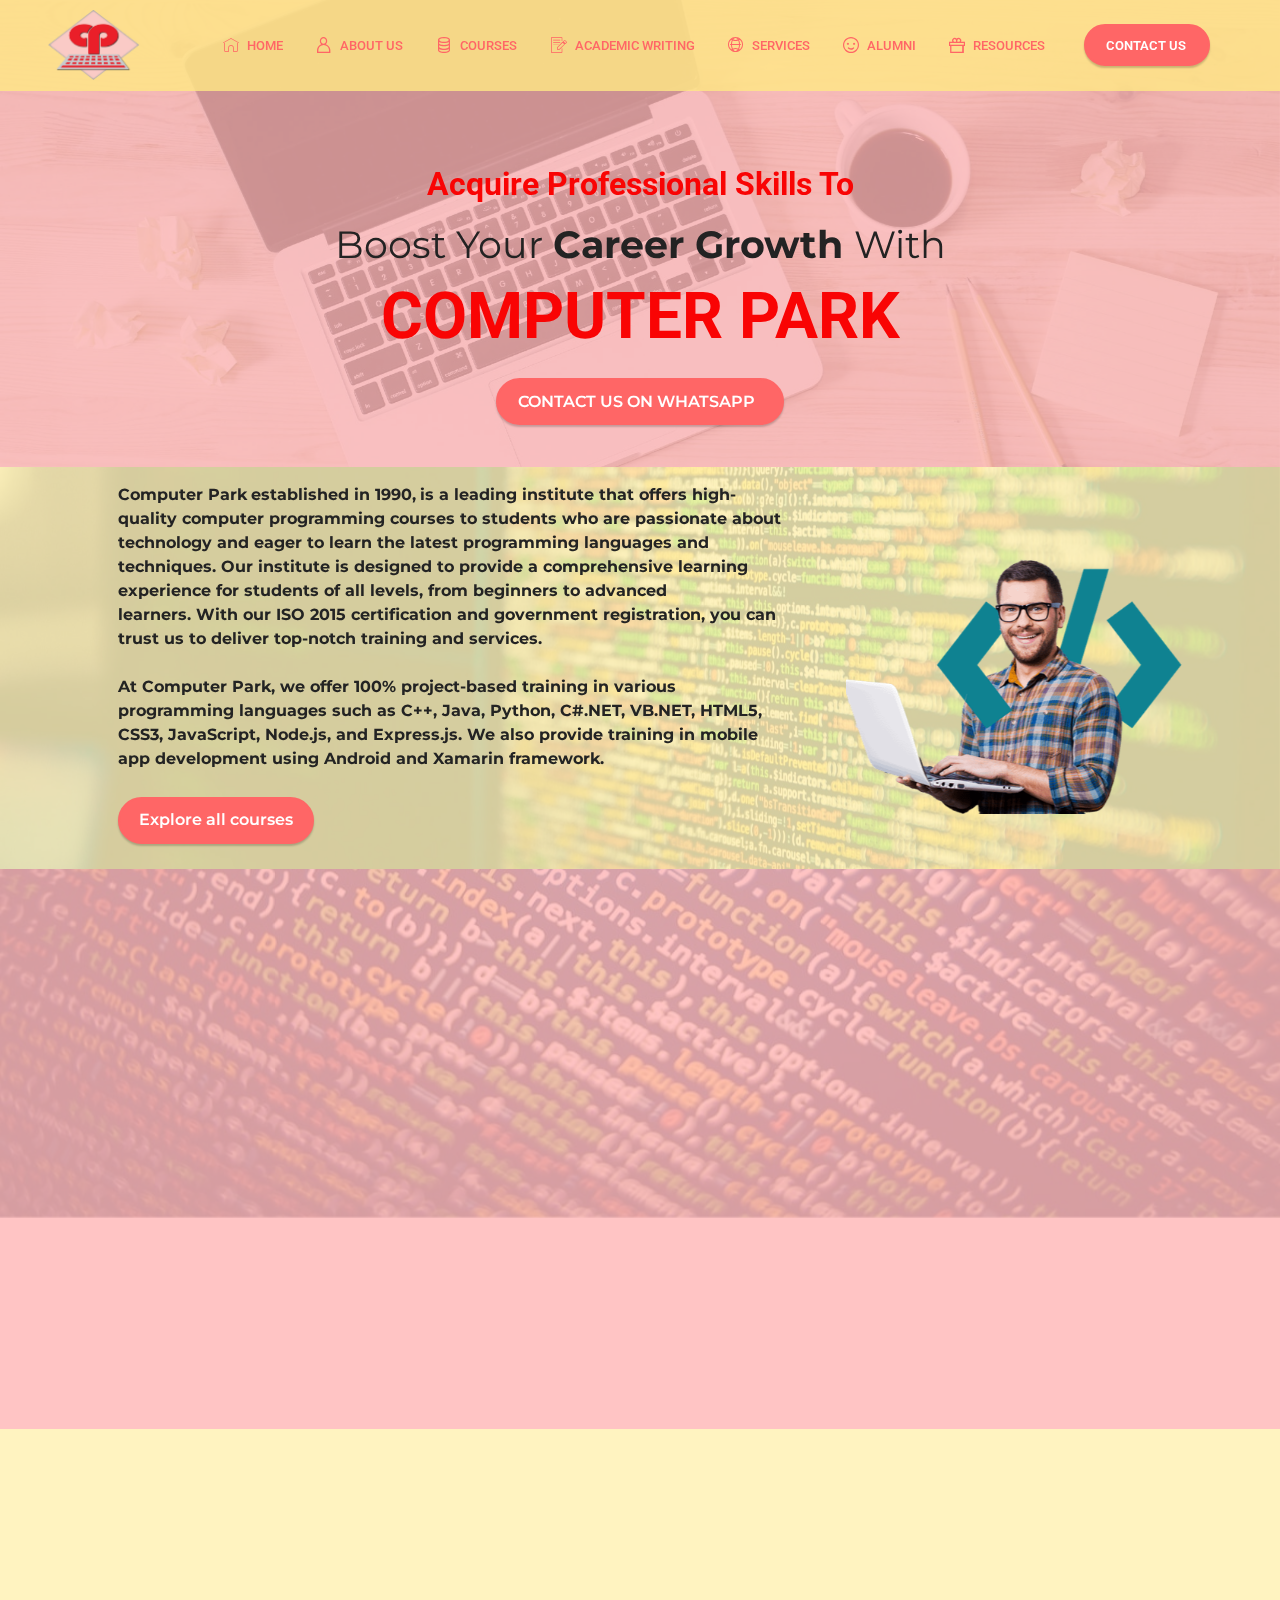
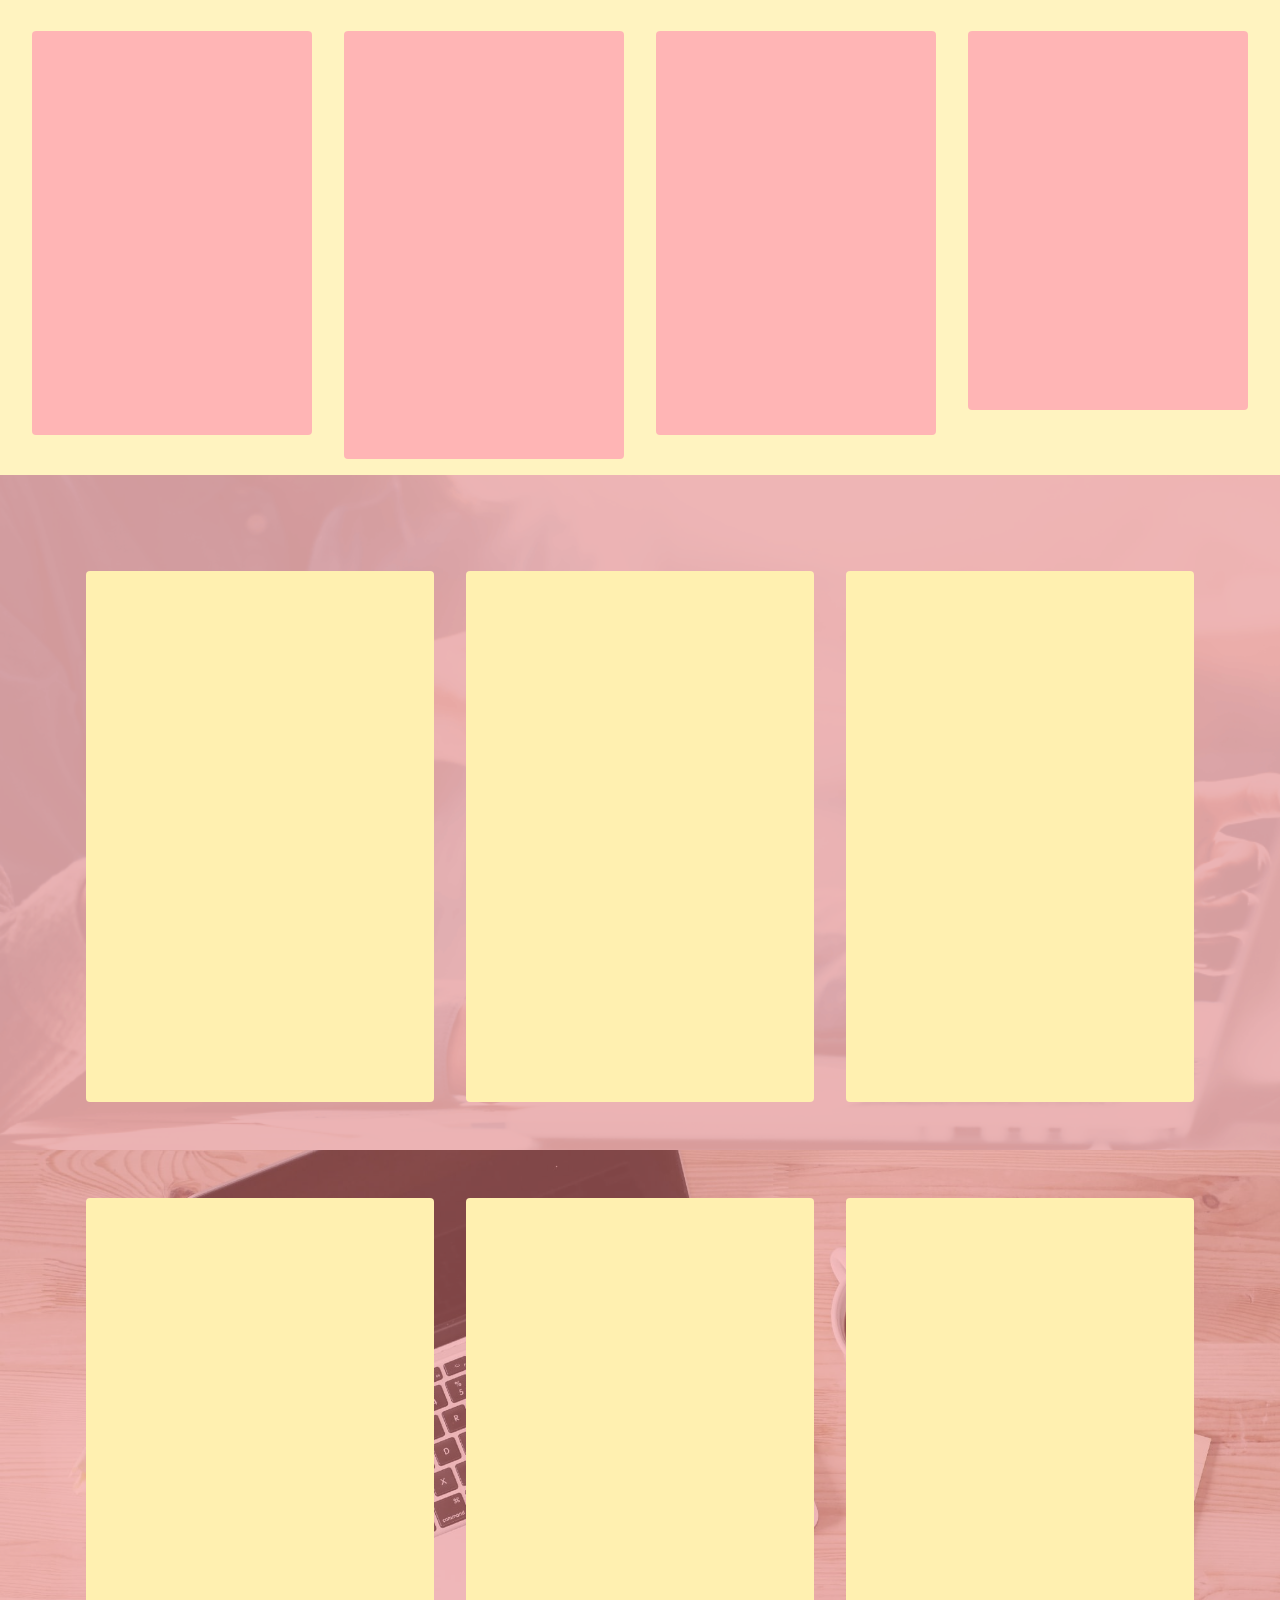
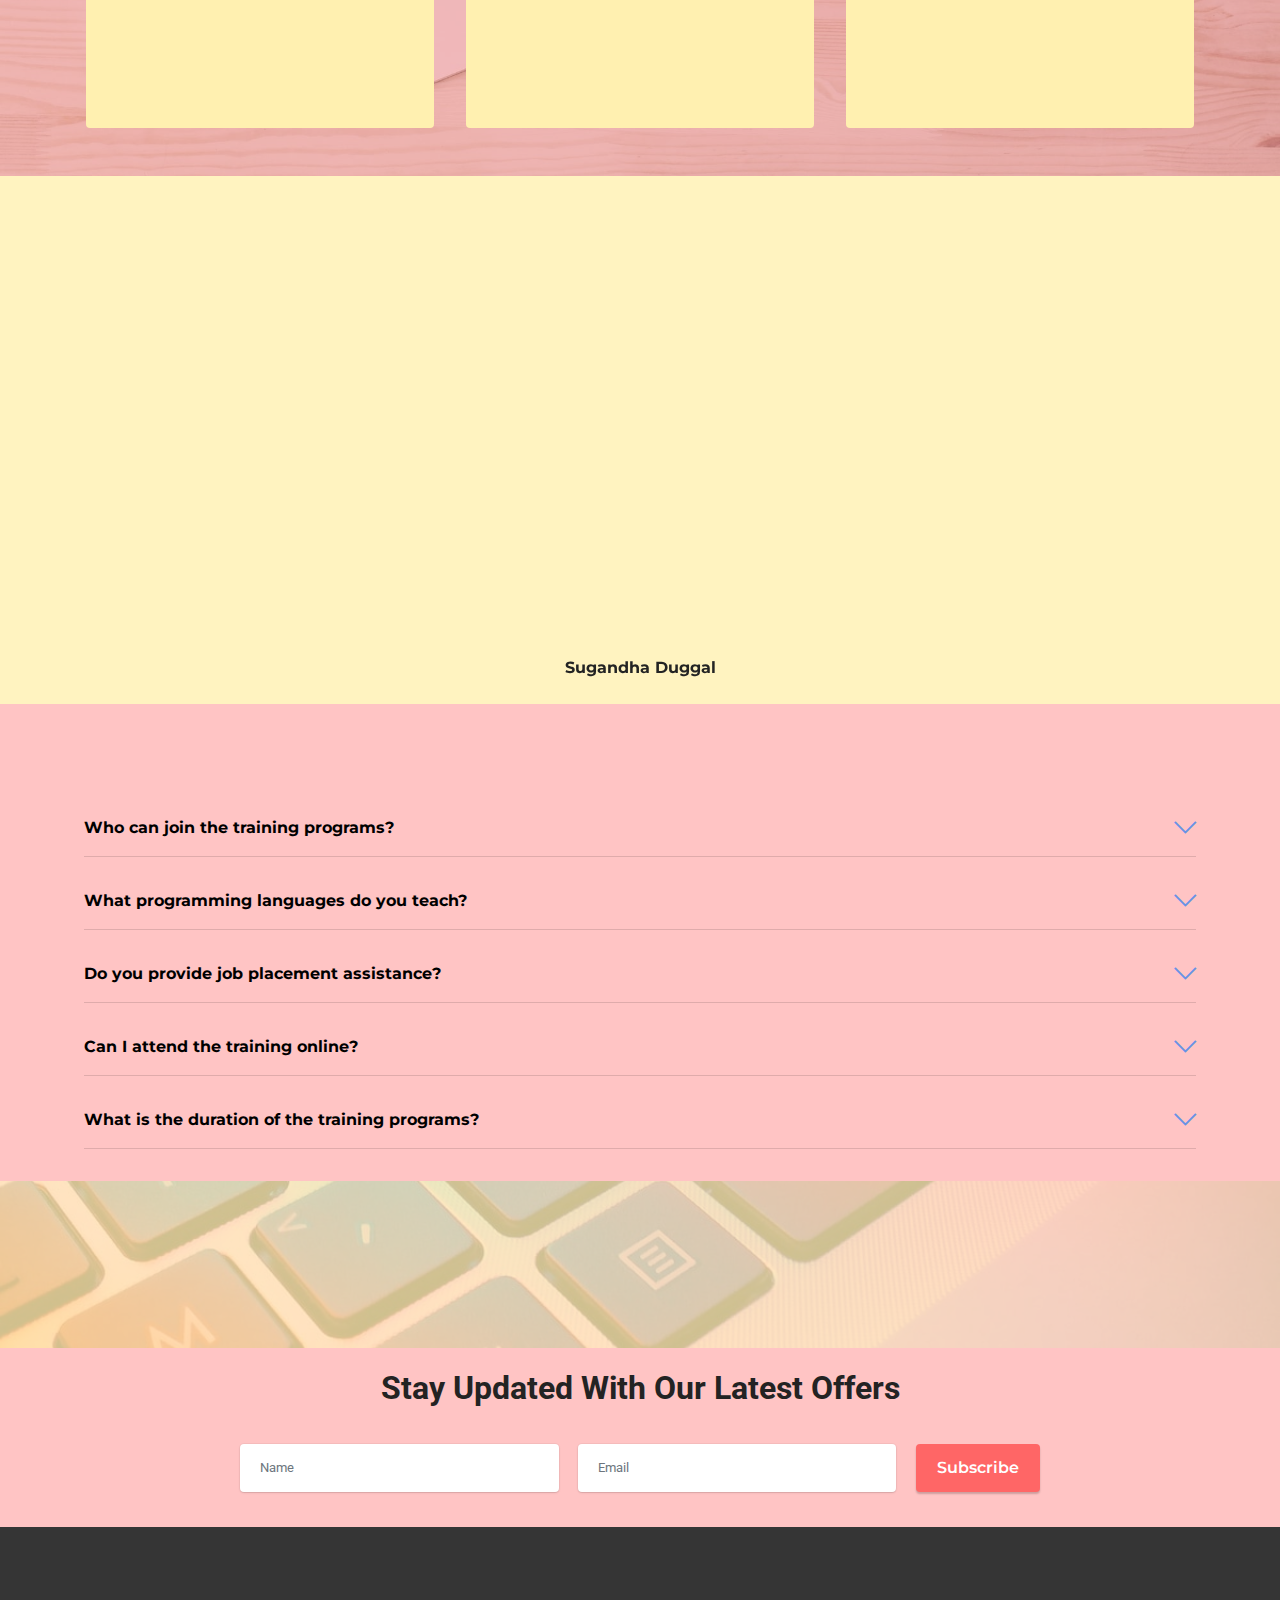
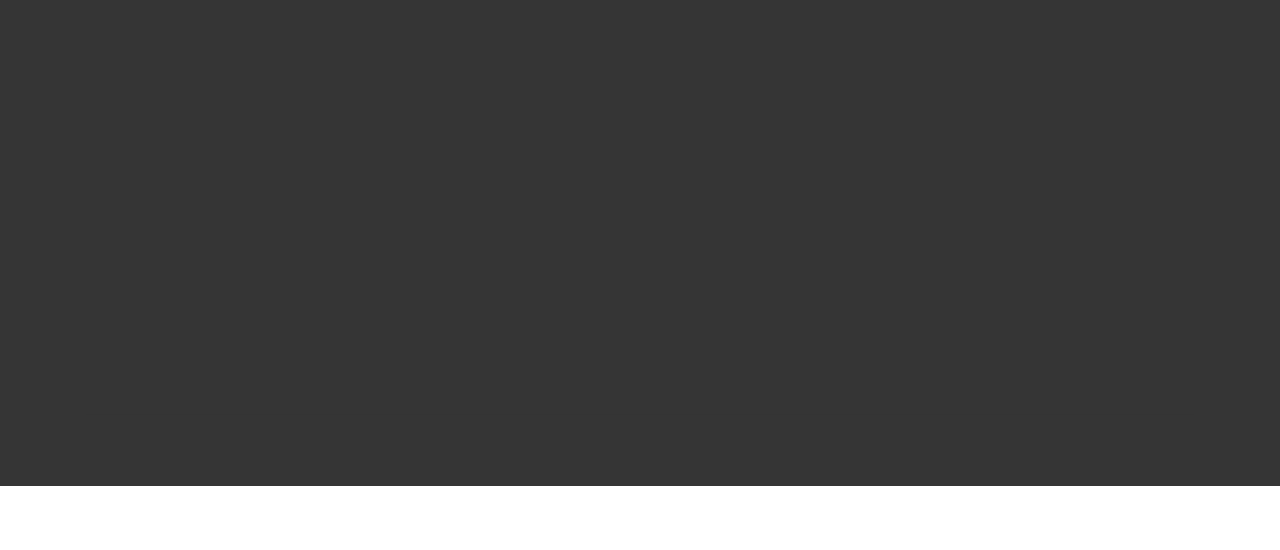
<file: index.html>
<!DOCTYPE html>
<html  >
<head>
  <!-- Site made with Mobirise Website Builder v5.9.4, https://mobirise.com -->
  <meta charset="UTF-8">
  <meta http-equiv="X-UA-Compatible" content="IE=edge">
  <meta name="generator" content="Mobirise v5.9.4, mobirise.com">
  <meta name="viewport" content="width=device-width, initial-scale=1, minimum-scale=1">
  <link rel="shortcut icon" href="assets/images/cp-logo1-128x98.png" type="image/x-icon">
  <meta name="description" content="Computer Park - Learn Computer Programming, Web Designing, Graphics Designing and more...">
  
  
  <title>COMPUTER PARK - HOME</title>
  <link rel="stylesheet" href="assets/web/assets/mobirise-icons2/mobirise2.css">
  <link rel="stylesheet" href="assets/web/assets/mobirise-icons/mobirise-icons.css">
  <link rel="stylesheet" href="assets/web/assets/mobirise-icons-bold/mobirise-icons-bold.css">
  <link rel="stylesheet" href="assets/bootstrap/css/bootstrap.min.css">
  <link rel="stylesheet" href="assets/bootstrap/css/bootstrap-grid.min.css">
  <link rel="stylesheet" href="assets/bootstrap/css/bootstrap-reboot.min.css">
  <link rel="stylesheet" href="assets/parallax/jarallax.css">
  <link rel="stylesheet" href="assets/animatecss/animate.css">
  <link rel="stylesheet" href="assets/dropdown/css/style.css">
  <link rel="stylesheet" href="assets/socicon/css/styles.css">
  <link rel="stylesheet" href="assets/theme/css/style.css">
  <link rel="preload" href="https://fonts.googleapis.com/css?family=Roboto:100,100i,300,300i,400,400i,500,500i,700,700i,900,900i&display=swap" as="style" onload="this.onload=null;this.rel='stylesheet'">
  <noscript><link rel="stylesheet" href="https://fonts.googleapis.com/css?family=Roboto:100,100i,300,300i,400,400i,500,500i,700,700i,900,900i&display=swap"></noscript>
  <link rel="preload" href="https://fonts.googleapis.com/css?family=Montserrat:100,200,300,400,500,600,700,800,900,100i,200i,300i,400i,500i,600i,700i,800i,900i&display=swap" as="style" onload="this.onload=null;this.rel='stylesheet'">
  <noscript><link rel="stylesheet" href="https://fonts.googleapis.com/css?family=Montserrat:100,200,300,400,500,600,700,800,900,100i,200i,300i,400i,500i,600i,700i,800i,900i&display=swap"></noscript>
  <link rel="preload" as="style" href="assets/mobirise/css/mbr-additional.css"><link rel="stylesheet" href="assets/mobirise/css/mbr-additional.css" type="text/css">

  
  
  
</head>
<body>
  
  <section data-bs-version="5.1" class="menu menu2 cid-tqbf7a04gk" once="menu" id="cp-header-navbar">
    
    <nav class="navbar navbar-dropdown navbar-fixed-top navbar-expand-lg">
        <div class="container-fluid">
            <div class="navbar-brand">
                <span class="navbar-logo">
                    
                        <a href="index.html#top"><img src="assets/images/logo-cp.png" alt="COMPUTER PARK" style="height: 4.4rem;"></a>
                    
                </span>
                
            </div>
            <button class="navbar-toggler" type="button" data-toggle="collapse" data-bs-toggle="collapse" data-target="#navbarSupportedContent" data-bs-target="#navbarSupportedContent" aria-controls="navbarNavAltMarkup" aria-expanded="false" aria-label="Toggle navigation">
                <div class="hamburger">
                    <span></span>
                    <span></span>
                    <span></span>
                    <span></span>
                </div>
            </button>
            <div class="collapse navbar-collapse" id="navbarSupportedContent">
                <ul class="navbar-nav nav-dropdown" data-app-modern-menu="true"><li class="nav-item"><a class="nav-link link text-secondary text-primary display-4" href="index.html"><span class="mbri-home mbr-iconfont mbr-iconfont-btn"></span>HOME</a></li><li class="nav-item"><a class="nav-link link text-secondary display-4" href="https://mobiri.se"><span class="mobi-mbri mobi-mbri-user mbr-iconfont mbr-iconfont-btn"></span>ABOUT US</a></li>
                    <li class="nav-item"><a class="nav-link link text-secondary display-4" href="https://mobiri.se"><span class="mobi-mbri mobi-mbri-database mbr-iconfont mbr-iconfont-btn"></span>COURSES</a></li><li class="nav-item"><a class="nav-link link text-secondary display-4" href="https://mobiri.se"><span class="mbri-edit mbr-iconfont mbr-iconfont-btn"></span>ACADEMIC WRITING</a></li><li class="nav-item"><a class="nav-link link text-secondary display-4" href="https://mobiri.se"><span class="mbrib-globe-2 mbr-iconfont mbr-iconfont-btn"></span>SERVICES</a></li>
                    <li class="nav-item"><a class="nav-link link text-secondary display-4" href="https://mobiri.se"><span class="mobi-mbri mobi-mbri-smile-face mbr-iconfont mbr-iconfont-btn"></span>ALUMNI</a>
                    </li><li class="nav-item"><a class="nav-link link text-secondary display-4" href="https://mobiri.se"><span class="mobi-mbri mobi-mbri-gift mbr-iconfont mbr-iconfont-btn"></span>RESOURCES</a></li></ul>
                
                <div class="navbar-buttons mbr-section-btn"><a class="btn btn-secondary display-4" href="contactus.html">CONTACT US&nbsp;</a></div>
            </div>
        </div>
    </nav>
</section>

<section data-bs-version="5.1" class="header5 cid-ttmXsnuCtm mbr-parallax-background" id="header-bg1">

    

    
    <div class="mbr-overlay" style="opacity: 0.8; background-color: rgb(255, 181, 181);"></div>

    <div class="container-fluid">
        <div class="row justify-content-center">
            <div class="col-12 col-lg-12">
                <h1 class="mbr-section-title mbr-fonts-style mbr-white mb-3 display-5"><strong>Acquire Professional Skills To</strong></h1>
                <h2 class="mbr-section-subtitle mbr-fonts-style mbr-white mb-3 display-2">Boost Your <strong>Career Growth </strong>With</h2>
                <p class="mbr-text mbr-fonts-style mbr-white display-1"><strong>COMPUTER PARK</strong></p>
                <div class="mbr-section-btn mt-3"><a class="btn btn-secondary display-7" href="https://wa.me/91 8146048213"><span class="ti-mobile mbr-iconfont mbr-iconfont-btn"></span>CONTACT US ON WHATSAPP</a></div>
            </div>
        </div>
    </div>
</section>

<section data-bs-version="5.1" class="header14 cid-tzdXW41me5 mbr-parallax-background" id="header14-7">

    

    
    <div class="mbr-overlay" style="opacity: 0.8; background-color: rgb(255, 240, 176);"></div>

    <div class="container">
        <div class="row justify-content-center align-items-center">
            <div class="col-12 col-md-4 image-wrapper">
                <img src="assets/images/54916940-hero-image-icl-10db0ao000000000000028-2-479x384.png" alt="">
            </div>
            <div class="col-12 col-md">
                <div class="text-wrapper">
                    
                    <p class="mbr-text mbr-fonts-style display-7"><strong>
                        Computer Park</strong>&nbsp;<strong>established in 1990,</strong>&nbsp;<strong>is a leading institute that offers high-quality computer programming courses to students who are passionate about technology and eager to learn the latest programming languages and techniques. Our institute is designed to provide a comprehensive learning experience for students of all levels, from beginners to advanced learners.&nbsp;</strong><strong>With our ISO 2015 certification and government registration, you can trust us to deliver top-notch training and services.</strong><br><strong><br>At Computer Park, we offer 100% project-based training in various programming languages such as C++, Java, Python, C#.NET, VB.NET, HTML5, CSS3, JavaScript, Node.js, and Express.js. We also provide training in mobile app development using Android and Xamarin framework.</strong><strong><br></strong></p>
                    <div class="mbr-section-btn mt-3"><a class="btn btn-secondary display-7" href="https://mobiri.se">Explore
                            all courses</a></div>
                </div>
            </div>
        </div>
    </div>
</section>

<section data-bs-version="5.1" class="features11 cid-tvJiMCV8Vg mbr-parallax-background" id="header-bg2">

    

    
    <div class="mbr-overlay" style="opacity: 0.8; background-color: rgb(255, 181, 181);">
    </div>
    <div class="container">
        <div class="m-0 row align-items-center">
            <div class="col-12 col-lg">
                <div class="card-wrapper">
                    <div class="card-box">
                        <h4 class="card-title mbr-fonts-style mb-4 display-2"><strong>IT Training Courses in Classroom and Online</strong></h4>
                        <p class="mbr-text mbr-fonts-style mb-4 display-5"><strong>
                            For Individuals</strong></p>
                        <div class="mbr-text mbr-fonts-style counter-container display-7">
                            <ul>
                                <li><em><strong>Small classes to focus on your learning&nbsp;</strong></em></li>
                                <li><em><strong>Boost position at your workplace&nbsp;</strong></em></li>
                                <li><em><strong>Enhance your employability</strong></em></li><li><em><strong>One-on-One personalized training</strong></em></li>
                            </ul>
                        </div>
                        <div class="mbr-section-btn mb-4"><a class="btn btn-warning display-7" href="https://mobiri.se">View all Courses</a></div>
                    </div>
                </div>
            </div>
            <div class="p-0 col-12 col-lg-4 md-pb">
                <div class="image-wrapper">
                    <img src="assets/images/01-hero-section-girl-1108x739.png" alt="">
                </div>
            </div>
        </div>
    </div>
</section>

<section data-bs-version="5.1" class="content4 cid-tXbIgWVStZ mbr-parallax-background" id="content4-c">
    

    
    <div class="mbr-overlay" style="opacity: 0.8; background-color: rgb(255, 240, 176);">
    </div>
    <div class="container-fluid">
        <div class="row justify-content-center">
            <div class="title col-md-12 col-lg-12">
                <h3 class="mbr-section-title mbr-fonts-style align-center mb-4 display-2">
                    <strong>KEY FEATURES</strong></h3>
                <h4 class="mbr-section-subtitle align-center mbr-fonts-style mb-4 display-5">
                    Why Choose Computer Park?</h4>
                
            </div>
        </div>
    </div>
</section>

<section data-bs-version="5.1" class="clients2 cid-tvJpor6olC mbr-parallax-background" id="clients2-4">

    

    
    <div class="mbr-overlay" style="opacity: 0.8; background-color: rgb(255, 240, 176);">
    </div>
    <div class="container-fluid">
        <div class="row justify-content-center">
            <div class="card col-12 col-md-6 col-lg-3">
                <div class="card-wrapper">
                    <div class="img-wrapper">
                        <img src="assets/images/curriculum-280x280.png" alt="">
                    </div>
                    <div class="card-box align-center">
                        
                        <h5 class="card-title mbr-fonts-style mb-3 display-7"><strong>Structured Curriculum</strong></h5>
                        <p class="mbr-text mbr-fonts-style mb-4 display-7">
                            Developing confidence through a thoughtful industry relevant curriculum.</p>
                        
                    </div>
                </div>
            </div>
            <div class="card col-12 col-md-6 col-lg-3">
                <div class="card-wrapper">
                    <div class="img-wrapper">
                        <img src="assets/images/workexp-280x280.png" alt="">
                    </div>
                    <div class="card-box align-center">
                        
                        <h5 class="card-title mbr-fonts-style mb-3 display-7"><strong>Practical Work Experience</strong></h5>
                        <p class="mbr-text mbr-fonts-style mb-4 display-7">
                            Assignments and projects that involve the implementation of concepts.</p>
                        
                    </div>
                </div>
            </div>
            <div class="card col-12 col-md-6 col-lg-3">
                <div class="card-wrapper">
                    <div class="img-wrapper">
                        <img src="assets/images/onetoonementor-280x280.png" alt="">
                    </div>
                    <div class="card-box align-center">
                        
                        <h5 class="card-title mbr-fonts-style mb-3 display-7"><strong>One-on-One Mentorship</strong></h5>
                        <p class="mbr-text mbr-fonts-style mb-4 display-7">
                            The topics, peers, and pace of learning optimized to meet the needs of the individual.</p>
                        
                    </div>
                </div>
            </div>
            <div class="card col-12 col-md-6 col-lg-3">
                <div class="card-wrapper">
                    <div class="img-wrapper">
                        <img src="assets/images/careersupport-280x280.png" alt="">
                    </div>
                    <div class="card-box align-center">
                        
                        <h5 class="card-title mbr-fonts-style mb-3 display-7"><strong>Career&nbsp; Support</strong></h5>
                        <p class="mbr-text mbr-fonts-style mb-4 display-7">
                            A curriculum that is industry-tested to ensure you are job-ready.<br></p>
                        
                    </div>
                </div>
            </div>
        </div>
    </div>
</section>

<section data-bs-version="5.1" class="features3 cid-tzefD26bC2" id="features3-8">
    
    <div class="mbr-overlay"></div>
    <div class="container">
        <div class="mbr-section-head">
            <h4 class="mbr-section-title mbr-fonts-style align-center mb-0 display-5">
                <strong><u>COURSE CATEGORIES</u></strong></h4>
            
        </div>
        <div class="row mt-4">
            <div class="item features-image сol-12 col-md-6 col-lg-4">
                <div class="item-wrapper">
                    <div class="item-img">
                        <img src="assets/images/softwaredevelopment-770x513.jpeg" alt="">
                    </div>
                    <div class="item-content">
                        <h5 class="item-title mbr-fonts-style display-7"><strong>PROGRAMMING LANGUAGES COURSES</strong></h5>
                        
                        <p class="mbr-text mbr-fonts-style mt-3 display-7">This category include courses focused on teaching programming languages such as Python, Java, C/C++, C#.NET, VB.NET etc.</p>
                    </div>
                    <div class="mbr-section-btn item-footer mt-2"><a href="" class="btn item-btn btn-secondary display-7" target="_blank">Learn More
                            &gt;</a></div>
                </div>
            </div>
            <div class="item features-image сol-12 col-md-6 col-lg-4">
                <div class="item-wrapper">
                    <div class="item-img">
                        <img src="assets/images/webdevelopment-696x464.jpeg" alt="">
                    </div>
                    <div class="item-content">
                        <h5 class="item-title mbr-fonts-style display-7"><strong>WEB DEVELOPMENT COURSES</strong></h5>
                        
                        <p class="mbr-text mbr-fonts-style mt-3 display-7">This category includes courses focused on teaching web development technologies such as HTML5, CSS3, JavaScript, Bootstrap, PHP and frameworks like React, Angular, Node.js, etc.</p>
                    </div>
                    <div class="mbr-section-btn item-footer mt-2"><a href="" class="btn item-btn btn-secondary display-7" target="_blank">Learn More
                            &gt;</a></div>
                </div>
            </div>
            <div class="item features-image сol-12 col-md-6 col-lg-4">
                <div class="item-wrapper">
                    <div class="item-img">
                        <img src="assets/images/mobileappdevelopment-696x464.jpeg" alt="">
                    </div>
                    <div class="item-content">
                        <h5 class="item-title mbr-fonts-style display-7"><strong>MOBILE APP DEVELOPMENT COURSES</strong></h5>
                        
                        <p class="mbr-text mbr-fonts-style mt-3 display-7">This category includes courses focused on teaching mobile app development technologies such as iOS, Android, Xamarin, React Native, Flutter, etc.<br></p>
                    </div>
                    <div class="mbr-section-btn item-footer mt-2"><a href="" class="btn item-btn btn-secondary display-7" target="_blank">Learn More
                            &gt;</a></div>
                </div>
            </div>
        </div>
    </div>
</section>

<section data-bs-version="5.1" class="features3 cid-tzeryVHd58" id="features3-b">
    
    <div class="mbr-overlay"></div>
    <div class="container">
        
        <div class="row mt-4">
            <div class="item features-image сol-12 col-md-6 col-lg-4">
                <div class="item-wrapper">
                    <div class="item-img">
                        <img src="assets/images/database-696x425.jpeg" alt="">
                    </div>
                    <div class="item-content">
                        <h5 class="item-title mbr-fonts-style display-7"><strong>DATABASE MANAGEMENT COURSES</strong></h5>
                        
                        <p class="mbr-text mbr-fonts-style mt-3 display-7">This category includes courses focused on teaching database management technologies such as Oracle Databases, Microsoft SQL Server, MySQL, MongoDB, etc.</p>
                    </div>
                    <div class="mbr-section-btn item-footer mt-2"><a href="" class="btn item-btn btn-secondary display-7" target="_blank">Learn More
                            &gt;</a></div>
                </div>
            </div>
            <div class="item features-image сol-12 col-md-6 col-lg-4">
                <div class="item-wrapper">
                    <div class="item-img">
                        <img src="assets/images/graphicdesigning-696x349.jpeg" alt="">
                    </div>
                    <div class="item-content">
                        <h5 class="item-title mbr-fonts-style display-7"><strong>GRAPHIC DESIGNING COURSES</strong></h5>
                        
                        <p class="mbr-text mbr-fonts-style mt-3 display-7">This category includes courses focused on teaching graphic designing softwares like Corel Draw, Adobe Illustrator, Adobe Photoshop, Adobe Premiere etc.</p>
                    </div>
                    <div class="mbr-section-btn item-footer mt-2"><a href="" class="btn item-btn btn-secondary display-7" target="_blank">Learn More
                            &gt;</a></div>
                </div>
            </div>
            <div class="item features-image сol-12 col-md-6 col-lg-4">
                <div class="item-wrapper">
                    <div class="item-img">
                        <img src="assets/images/officeauto-696x464.jpeg" alt="">
                    </div>
                    <div class="item-content">
                        <h5 class="item-title mbr-fonts-style display-7"><strong>OFFICE AUTOMATION COURSES</strong></h5>
                        
                        <p class="mbr-text mbr-fonts-style mt-3 display-7">This category includes courses focused on teaching MS-Office application like MS-Word, MS-Excel, <br>MS-Powerpoint, and accounting software like TALLY ERP</p>
                    </div>
                    <div class="mbr-section-btn item-footer mt-2"><a href="" class="btn item-btn btn-secondary display-7" target="_blank">Learn More
                            &gt;</a></div>
                </div>
            </div>
        </div>
    </div>
</section>

<section data-bs-version="5.1" class="people5 mbr-embla cid-tYXkU3NDaL mbr-parallax-background" id="people5-k">

    

    
    <div class="mbr-overlay" style="opacity: 0.8; background-color: rgb(255, 240, 176);">
    </div>

    <div class="position-relative text-center">
        <h3 class="mb-4 mbr-fonts-style display-5">
            <strong>What Our Fantastic Students Say</strong>
        </h3>

        <div class="embla" data-skip-snaps="true" data-align="center" data-loop="true" data-auto-play="true" data-auto-play-interval="7" data-draggable="true">
            <div class="embla__viewport container">
                <div class="embla__container">
                    <div class="embla__slide slider-image item" style="margin-left: 5rem; margin-right: 5rem;">
                        <div class="user">
                            <div class="user_image">
                                <div class="item-wrapper position-relative">
                                    <img src="assets/images/sugandha-256x256.jpeg" alt="Mobirise Website Builder" data-slide-to="0" data-bs-slide-to="0">
                                </div>
                            </div>
                            <div class="user_text mb-4">
                                <p class="mbr-fonts-style display-7">
                                    The best teacher , guide ever I had in my life . He really understands his students and help them in any matter he can . He is a perfect blend of strictness and kindness. He is capable of recognizing a student's potential as well as weaknesses, apart from being very dedicated and sincere. Lucky to have you SIR !!!!
                                </p>
                            </div>
                            <div class="user_name mbr-fonts-style mb-2 display-7">
                                <strong>Sugandha Duggal</strong></div>
                            
                        </div>
                    </div>
                    <div class="embla__slide slider-image item" style="margin-left: 5rem; margin-right: 5rem;">
                        <div class="user">
                            <div class="user_image">
                                <div class="item-wrapper position-relative">
                                    <img src="assets/images/salil-ghosh-600x600.jpeg" alt="Mobirise Website Builder" data-slide-to="1" data-bs-slide-to="1">
                                </div>
                            </div>
                            <div class="user_text mb-4">
                                <p class="mbr-fonts-style display-7">
                                    Gurinder got vast knowledge of computer science with expertise in .NET technology. He was excellent with student dealing and cooperation with colleague. 
                                </p>
                            </div>
                            <div class="user_name mbr-fonts-style mb-2 display-7">
                                <strong>Salil Ghosh</strong></div>
                            
                        </div>
                    </div>
                    <div class="embla__slide slider-image item" style="margin-left: 5rem; margin-right: 5rem;">
                        <div class="user">
                            <div class="user_image">
                                <div class="item-wrapper position-relative">
                                    <img src="assets/images/studaron-319x319.jpeg" alt="Mobirise Website Builder" data-slide-to="2" data-bs-slide-to="2">
                                </div>
                            </div>
                            <div class="user_text mb-4">
                                <p class="mbr-fonts-style display-7">
                                    Computer Park helped me become a confident programmer. Highly recommended!
                                </p>
                            </div>
                            <div class="user_name mbr-fonts-style mb-2 display-7"><strong>Aaron Kapila</strong></div>
                            
                        </div>
                    </div><div class="embla__slide slider-image item" style="margin-left: 5rem; margin-right: 5rem;">
                        <div class="user">
                            <div class="user_image">
                                <div class="item-wrapper position-relative">
                                    <img src="assets/images/studshiri-313x314.jpeg" alt="" data-slide-to="3" data-bs-slide-to="3">
                                </div>
                            </div>
                            <div class="user_text mb-4">
                                <p class="mbr-fonts-style display-7">
                                    I attended their mobile app development training and it was fantastic.
                                </p>
                            </div>
                            <div class="user_name mbr-fonts-style mb-2 display-7"><strong>Shirish Dwivedi</strong></div>
                            
                        </div>
                    </div><div class="embla__slide slider-image item" style="margin-left: 5rem; margin-right: 5rem;">
                        <div class="user">
                            <div class="user_image">
                                <div class="item-wrapper position-relative">
                                    <img src="assets/images/mannatsharma-1-75x75.png" alt="" data-slide-to="4" data-bs-slide-to="4">
                                </div>
                            </div>
                            <div class="user_text mb-4">
                                <p class="mbr-fonts-style display-7">Best institute for python programming
                                </p>
                            </div>
                            <div class="user_name mbr-fonts-style mb-2 display-7"><strong>Mannat Sharma</strong></div>
                            
                        </div>
                    </div><div class="embla__slide slider-image item" style="margin-left: 5rem; margin-right: 5rem;">
                        <div class="user">
                            <div class="user_image">
                                <div class="item-wrapper position-relative">
                                    <img src="assets/images/rishit-sharma-75x75.png" alt="" data-slide-to="5" data-bs-slide-to="5">
                                </div>
                            </div>
                            <div class="user_text mb-4">
                                <p class="mbr-fonts-style display-7">Best institute for python programming
                                </p>
                            </div>
                            <div class="user_name mbr-fonts-style mb-2 display-7"><strong>Rishit Sharma</strong><strong><br></strong></div>
                            
                        </div>
                    </div><div class="embla__slide slider-image item" style="margin-left: 5rem; margin-right: 5rem;">
                        <div class="user">
                            <div class="user_image">
                                <div class="item-wrapper position-relative">
                                    <img src="assets/images/gautam-gandhi-75x75.png" alt="" data-slide-to="6" data-bs-slide-to="6">
                                </div>
                            </div>
                            <div class="user_text mb-4">
                                <p class="mbr-fonts-style display-7">Best computer programming institute which provides 100% project based practical knowledge
                                </p>
                            </div>
                            <div class="user_name mbr-fonts-style mb-2 display-7"><strong>Gautam Gandhi</strong><strong><br></strong></div>
                            
                        </div>
                    </div><div class="embla__slide slider-image item" style="margin-left: 5rem; margin-right: 5rem;">
                        <div class="user">
                            <div class="user_image">
                                <div class="item-wrapper position-relative">
                                    <img src="assets/images/ak-kohli-75x75.png" alt="" data-slide-to="7" data-bs-slide-to="7">
                                </div>
                            </div>
                            <div class="user_text mb-4">
                                <p class="mbr-fonts-style display-7">Excellent computer programming institute for python, Java and web designing, php
                                </p>
                            </div>
                            <div class="user_name mbr-fonts-style mb-2 display-7"><strong>AK Kohli</strong></div>
                            
                        </div>
                    </div><div class="embla__slide slider-image item" style="margin-left: 5rem; margin-right: 5rem;">
                        <div class="user">
                            <div class="user_image">
                                <div class="item-wrapper position-relative">
                                    <img src="assets/images/arsh-nagpal-75x75.png" alt="" data-slide-to="8" data-bs-slide-to="8">
                                </div>
                            </div>
                            <div class="user_text mb-4">
                                <p class="mbr-fonts-style display-7">Best institute for web designing and graphic  designing&nbsp;<br></p>
                            </div>
                            <div class="user_name mbr-fonts-style mb-2 display-7"><strong>Arsh Nagpal</strong></div>
                            
                        </div>
                    </div><div class="embla__slide slider-image item" style="margin-left: 5rem; margin-right: 5rem;">
                        <div class="user">
                            <div class="user_image">
                                <div class="item-wrapper position-relative">
                                    <img src="assets/images/shivankar-goyal-75x75.png" alt="" data-slide-to="9" data-bs-slide-to="9">
                                </div>
                            </div>
                            <div class="user_text mb-4">
                                <p class="mbr-fonts-style display-7">Great coaching centre for all level coders.... Sir is really friendly and holds complete knowledge of multiple languages.<br></p>
                            </div>
                            <div class="user_name mbr-fonts-style mb-2 display-7"><strong>Shivankar Goyal</strong></div>
                            
                        </div>
                    </div><div class="embla__slide slider-image item" style="margin-left: 5rem; margin-right: 5rem;">
                        <div class="user">
                            <div class="user_image">
                                <div class="item-wrapper position-relative">
                                    <img src="assets/images/sunny-kohli-75x75.png" alt="" data-slide-to="10" data-bs-slide-to="10">
                                </div>
                            </div>
                            <div class="user_text mb-4">
                                <p class="mbr-fonts-style display-7">Great learning place!!!&nbsp;Computer Park's software programming course is worth every penny.<br></p>
                            </div>
                            <div class="user_name mbr-fonts-style mb-2 display-7"><strong>Sunny Kohli</strong></div>
                            
                        </div>
                    </div><div class="embla__slide slider-image item" style="margin-left: 5rem; margin-right: 5rem;">
                        <div class="user">
                            <div class="user_image">
                                <div class="item-wrapper position-relative">
                                    <img src="assets/images/chirag-ahlawat-75x75.png" alt="" data-slide-to="11" data-bs-slide-to="11">
                                </div>
                            </div>
                            <div class="user_text mb-4">
                                <p class="mbr-fonts-style display-7">Very professional and love to learn languages from here, way of teaching is so good.<br></p>
                            </div>
                            <div class="user_name mbr-fonts-style mb-2 display-7"><strong>Chirag Ahlawat</strong></div>
                            
                        </div>
                    </div><div class="embla__slide slider-image item" style="margin-left: 5rem; margin-right: 5rem;">
                        <div class="user">
                            <div class="user_image">
                                <div class="item-wrapper position-relative">
                                    <img src="assets/images/harmanjot-singh-75x75.png" alt="" data-slide-to="12" data-bs-slide-to="12">
                                </div>
                            </div>
                            <div class="user_text mb-4">
                                <p class="mbr-fonts-style display-7">I'm grateful to Computer Park for helping me kickstart my programming career.<br></p>
                            </div>
                            <div class="user_name mbr-fonts-style mb-2 display-7"><strong>Harmanjot Singh</strong></div>
                            
                        </div>
                    </div><div class="embla__slide slider-image item" style="margin-left: 5rem; margin-right: 5rem;">
                        <div class="user">
                            <div class="user_image">
                                <div class="item-wrapper position-relative">
                                    <img src="assets/images/harpreet-jaswal-75x75.png" alt="" data-slide-to="13" data-bs-slide-to="13">
                                </div>
                            </div>
                            <div class="user_text mb-4">
                                <p class="mbr-fonts-style display-7">The c# skills that Gurinder sir taught me helped me tremendously during my 6 month project and served as a solid foundation for my professional career.<br></p>
                            </div>
                            <div class="user_name mbr-fonts-style mb-2 display-7"><strong>Harpreet Jaswal</strong></div>
                            
                        </div>
                    </div><div class="embla__slide slider-image item" style="margin-left: 5rem; margin-right: 5rem;">
                        <div class="user">
                            <div class="user_image">
                                <div class="item-wrapper position-relative">
                                    <img src="assets/images/neeladeep-chakraborty-75x75.png" alt="" data-slide-to="14" data-bs-slide-to="14">
                                </div>
                            </div>
                            <div class="user_text mb-4">
                                <p class="mbr-fonts-style display-7">Computer Park helped me become a confident programmer. Highly recommended!<br></p>
                            </div>
                            <div class="user_name mbr-fonts-style mb-2 display-7"><strong>Neeladeep Kr Chakraborty</strong></div>
                            
                        </div>
                    </div>
                </div>
            </div>
            <button class="embla__button embla__button--prev">
                <span class="mobi-mbri mobi-mbri-arrow-prev mbr-iconfont" aria-hidden="true"></span>
                <span class="sr-only visually-hidden visually-hidden">Previous</span>
            </button>
            <button class="embla__button embla__button--next">
                <span class="mobi-mbri mobi-mbri-arrow-next mbr-iconfont" aria-hidden="true"></span>
                <span class="sr-only visually-hidden visually-hidden">Next</span>
            </button>
        </div>
    </div>
</section>

<section data-bs-version="5.1" class="content16 cid-tXbPudK6eo mbr-parallax-background" id="content16-d">

    

    
    <div class="mbr-overlay" style="opacity: 0.8; background-color: rgb(255, 181, 181);">
    </div>
    <div class="container-fluid">
        <div class="row justify-content-center">
            <div class="col-12 col-md-11">
                <div class="mbr-section-head align-center mb-4">
                    <h3 class="mbr-section-title mb-0 mbr-fonts-style display-5"><strong>Frequently Asked Questions</strong></h3>
                    
                </div>
                <div id="bootstrap-accordion_11" class="panel-group accordionStyles accordion" role="tablist" aria-multiselectable="true">
                    <div class="card mb-3">
                        <div class="card-header" role="tab" id="headingOne">
                            <a role="button" class="panel-title collapsed" data-toggle="collapse" data-bs-toggle="collapse" data-core="" href="#collapse1_11" aria-expanded="false" aria-controls="collapse1">
                                <h6 class="panel-title-edit mbr-fonts-style mb-0 display-7"><strong>Who can join the training programs?&nbsp;</strong></h6>
                                <span class="sign mbr-iconfont mbri-arrow-down"></span>
                            </a>
                        </div>
                        <div id="collapse1_11" class="panel-collapse noScroll collapse" role="tabpanel" aria-labelledby="headingOne" data-parent="#accordion" data-bs-parent="#bootstrap-accordion_11">
                            <div class="panel-body">
                                <p class="mbr-fonts-style panel-text display-7">Our training programs are suitable for beginners, intermediate learners, and professionals. </p>
                            </div>
                        </div>
                    </div>
                    <div class="card mb-3">
                        <div class="card-header" role="tab" id="headingOne">
                            <a role="button" class="panel-title collapsed" data-toggle="collapse" data-bs-toggle="collapse" data-core="" href="#collapse2_11" aria-expanded="false" aria-controls="collapse2">
                                <h6 class="panel-title-edit mbr-fonts-style mb-0 display-7"><strong>What programming languages do you teach?&nbsp;</strong></h6>
                                <span class="sign mbr-iconfont mbri-arrow-down"></span>
                            </a>
                        </div>
                        <div id="collapse2_11" class="panel-collapse noScroll collapse" role="tabpanel" aria-labelledby="headingOne" data-parent="#accordion" data-bs-parent="#bootstrap-accordion_11">
                            <div class="panel-body">
                                <p class="mbr-fonts-style panel-text display-7">
                                    We offer training in C++, Java, Python, C#.NET, VB.NET, HTML5, CSS3, JavaScript, Bootstrap, PHP/MySQL, Node.js, Express.js, Android, Xamarin and many more. Contact Us for more details</p>
                            </div>
                        </div>
                    </div>
                    <div class="card mb-3">
                        <div class="card-header" role="tab" id="headingOne">
                            <a role="button" class="panel-title collapsed" data-toggle="collapse" data-bs-toggle="collapse" data-core="" href="#collapse3_11" aria-expanded="false" aria-controls="collapse3">
                                <h6 class="panel-title-edit mbr-fonts-style mb-0 display-7"><strong>Do you provide job placement assistance?&nbsp;</strong></h6>
                                <span class="sign mbr-iconfont mbri-arrow-down"></span>
                            </a>
                        </div>
                        <div id="collapse3_11" class="panel-collapse noScroll collapse" role="tabpanel" aria-labelledby="headingOne" data-parent="#accordion" data-bs-parent="#bootstrap-accordion_11">
                            <div class="panel-body">
                                <p class="mbr-fonts-style panel-text display-7">
                                    Yes, we provide job placement assistance to our students to help them kickstart their careers. </p>
                            </div>
                        </div>
                    </div>
                    <div class="card mb-3">
                        <div class="card-header" role="tab" id="headingOne">
                            <a role="button" class="panel-title collapsed" data-toggle="collapse" data-bs-toggle="collapse" data-core="" href="#collapse4_11" aria-expanded="false" aria-controls="collapse4">
                                <h6 class="panel-title-edit mbr-fonts-style mb-0 display-7"><strong>Can I attend the training online?&nbsp;</strong></h6>
                                <span class="sign mbr-iconfont mbri-arrow-down"></span>
                            </a>
                        </div>
                        <div id="collapse4_11" class="panel-collapse noScroll collapse" role="tabpanel" aria-labelledby="headingOne" data-parent="#accordion" data-bs-parent="#bootstrap-accordion_11">
                            <div class="panel-body">
                                <p class="mbr-fonts-style panel-text display-7">
                                    Yes, we offer both in-person and online training options to cater to different learning preferences. </p>
                            </div>
                        </div>
                    </div>
                    <div class="card mb-3">
                        <div class="card-header" role="tab" id="headingOne">
                            <a role="button" class="panel-title collapsed" data-toggle="collapse" data-bs-toggle="collapse" data-core="" href="#collapse5_11" aria-expanded="false" aria-controls="collapse5">
                                <h6 class="panel-title-edit mbr-fonts-style mb-0 display-7"><strong>What is the duration of the training programs?&nbsp;</strong></h6>
                                <span class="sign mbr-iconfont mbri-arrow-down"></span>
                            </a>
                        </div>
                        <div id="collapse5_11" class="panel-collapse noScroll collapse" role="tabpanel" aria-labelledby="headingOne" data-parent="#accordion" data-bs-parent="#bootstrap-accordion_11">
                            <div class="panel-body">
                                <p class="mbr-fonts-style panel-text display-7">
                                    The duration varies depending on the program. Contact us for more information. </p>
                            </div>
                        </div>
                    </div>
                    
                </div>
            </div>
        </div>
    </div>
</section>

<section data-bs-version="5.1" class="share3 cid-tXbTWuECnS" id="share3-e">
    
     
    
    
    <div class="mbr-overlay" style="opacity: 0.8; background-color: rgb(255, 240, 176);">
    </div>

    <div class="container">
        <div class="media-container-row">
            <div class="col-12">
                <h3 class="mbr-section-title align-center mb-3 mbr-fonts-style display-5">
                    <strong>Follow Us!</strong>
                </h3>
                <div class="social-list align-center">
                   
                    <a class="iconfont-wrapper bg-facebook m-2 " target="_blank" href="https://mobiri.se">
                            <span class="socicon-facebook socicon"></span>
                        </a>
                        <a class="iconfont-wrapper bg-twitter m-2" href="https://mobiri.se" target="_blank">
                            <span class="socicon-twitter socicon"></span>
                        </a>
                        <a class="iconfont-wrapper bg-instagram m-2" href="https://mobiri.se" target="_blank">
                            <span class="socicon-instagram socicon"></span>
                        </a>
                        
                        
                        
                        
                        
                        
                        
                        
                </div>
            </div>
        </div>
    </div>
</section>

<section data-bs-version="5.1" class="form1 cid-tXbZrPZFRD mbr-parallax-background" id="form1-f">

    

    
    <div class="mbr-overlay" style="opacity: 0.8; background-color: rgb(255, 181, 181);"></div>
    <div class="container-fluid">
        <div class="row justify-content-center">
            <div class="col-lg-8 mx-auto mbr-form" data-form-type="formoid">
                <form action="https://mobirise.eu/" method="POST" class="mbr-form form-with-styler" data-form-title="Form Name"><input type="hidden" name="email" data-form-email="true" value="HpxPdp/pWZFjboy6gAfwVBEQxMks7u8z6zA0Qw2g1OkfQ3ZxFD0Th3a+xpw3IECBiA7mRUS0oNjKwfxmjn8+WZrDUjVJdHTaupMgcmIZXyUWa2gmlrApVAbTOLxbmf6d">
                    <div class="row">
                        <div hidden="hidden" data-form-alert="" class="alert alert-success col-12">Thanks for filling out the form! We will get back as soon as possible.</div>
                        <div hidden="hidden" data-form-alert-danger="" class="alert alert-danger col-12">
                            Oops...! some problem!
                        </div>
                    </div>
                    <div class="dragArea row">
                        <div class="col-12">
                            <h1 class="mbr-section-title mb-4 mbr-fonts-style align-center display-5"><strong>Stay Updated With&nbsp;</strong><strong>Our Latest Offers</strong></h1>
                        </div>
                        <div class="col-12">
                            
                        </div>
                        <div class="col-md col-12 form-group mb-3" data-for="name">
                            <input type="text" name="name" placeholder="Name" data-form-field="Name" class="form-control" id="name-form1-f">
                        </div>
                        <div class="col-md col-12 form-group mb-3" data-for="email">
                            <input type="email" name="email" placeholder="Email" data-form-field="Email" class="form-control" id="email-form1-f">
                        </div>
                        <div class="mbr-section-btn col-12 col-md-auto"><button type="submit" class="btn btn-secondary display-7">Subscribe</button></div>
                    </div>
                </form>
            </div>
        </div>
    </div>
</section>

<section data-bs-version="5.1" class="footer6 cid-tYXA0KPN3Z" once="footers" id="footer6-l">

    

    

    <div class="container">
        <div class="row content mbr-white">
            <div class="col-12 col-md-3 mbr-fonts-style display-7">
                <h5 class="mbr-section-subtitle mbr-fonts-style mb-2 display-7">
                    <strong>Address</strong>
                </h5>
                <p class="mbr-text mbr-fonts-style display-7"># 1150D, New Sunny Enclave<br>Sector 125, Near Arista Hotel<br>Kharar 140301 Punjab India</p> <br>
                <h5 class="mbr-section-subtitle mbr-fonts-style mb-2 mt-4 display-7">
                    <strong>Contacts</strong>
                </h5>
                <p class="mbr-text mbr-fonts-style mb-4 display-7">
                    Email : computerparkmohali@gmail.com<br><br>WhatsApp : <br><a href="https://wa.me/91 8146048213" class="text-secondary">+91 81460 48213</a><br><br>Phone : <br>+91 93175 73026</p>
            </div>
            <div class="col-12 col-md-3 mbr-fonts-style display-7">
                <h5 class="mbr-section-subtitle mbr-fonts-style mb-2 display-7">
                    <strong>Links</strong>
                </h5>
                <ul class="list mbr-fonts-style mb-4 display-4">
                    <li class="mbr-text item-wrap"><a href="index.html" class="text-secondary">HOME</a></li>
                    <li class="mbr-text item-wrap">ABOUT US</li>
                    <li class="mbr-text item-wrap">COURSES</li><li class="mbr-text item-wrap">ACADEMIC WRITING</li><li class="mbr-text item-wrap">SERVICES</li><li class="mbr-text item-wrap">ALUMNI</li><li class="mbr-text item-wrap">RESOURCES</li><li class="mbr-text item-wrap"><a href="contactus.html" class="text-secondary">CONTACT US</a></li>
                </ul>
                <h5 class="mbr-section-subtitle mbr-fonts-style mb-2 mt-5 display-7">
                    <strong>Feedback</strong>
                </h5>
                <p class="mbr-text mbr-fonts-style mb-4 display-7">
                    Please send us your ideas, bug reports, suggestions! Any feedback would be appreciated.&nbsp;</p>
            </div>
            <div class="col-12 col-md-6">
                <div class="google-map"><iframe frameborder="0" style="border:0" src="https://www.google.com/maps/embed?pb=!1m18!1m12!1m3!1d6858.340679567381!2d76.67465059999996!3d30.741716400000005!2m3!1f0!2f0!3f0!3m2!1i1024!2i768!4f13.1!3m3!1m2!1s0x390fefde730407f5%3A0xf9fb22bd18d9d1c0!2scomputer%20park!5e0!3m2!1sen!2sin!4v1703055393963!5m2!1sen!2sin" allowfullscreen=""></iframe></div>
            </div>
            <div class="col-md-6">
                
            </div>
        </div>
        <div class="footer-lower">
            <div class="media-container-row">
                <div class="col-sm-12">
                    <hr>
                </div>
            </div>
            <div class="col-sm-12 copyright pl-0">
                <p class="mbr-text mbr-fonts-style mbr-white display-7">
                    © Copyright 2024 COMPUTER PARK - All Rights Reserved
                </p>
            </div>
        </div>
    </div>
</section><section class="display-7" style="padding: 0;align-items: center;justify-content: center;flex-wrap: wrap;    align-content: center;display: flex;position: relative;height: 4rem;"><a href="https://mobiri.se/206526" style="flex: 1 1;height: 4rem;position: absolute;width: 100%;z-index: 1;"><img alt="" style="height: 4rem;" src="[data-uri]"></a><p style="margin: 0;text-align: center;" class="display-7">&#8204;</p><a style="z-index:1" href="https://mobirise.com/builder/landing-page-builder.html">Landing Page Builder</a></section><script src="assets/bootstrap/js/bootstrap.bundle.min.js"></script>  <script src="assets/parallax/jarallax.js"></script>  <script src="assets/smoothscroll/smooth-scroll.js"></script>  <script src="assets/ytplayer/index.js"></script>  <script src="assets/dropdown/js/navbar-dropdown.js"></script>  <script src="assets/embla/embla.min.js"></script>  <script src="assets/embla/script.js"></script>  <script src="assets/mbr-switch-arrow/mbr-switch-arrow.js"></script>  <script src="assets/theme/js/script.js"></script>  <script src="assets/formoid/formoid.min.js"></script>  
  
  
 <div id="scrollToTop" class="scrollToTop mbr-arrow-up"><a style="text-align: center;"><i class="mbr-arrow-up-icon mbr-arrow-up-icon-cm cm-icon cm-icon-smallarrow-up"></i></a></div>
    <input name="animation" type="hidden">
  </body>
</html>
</file>
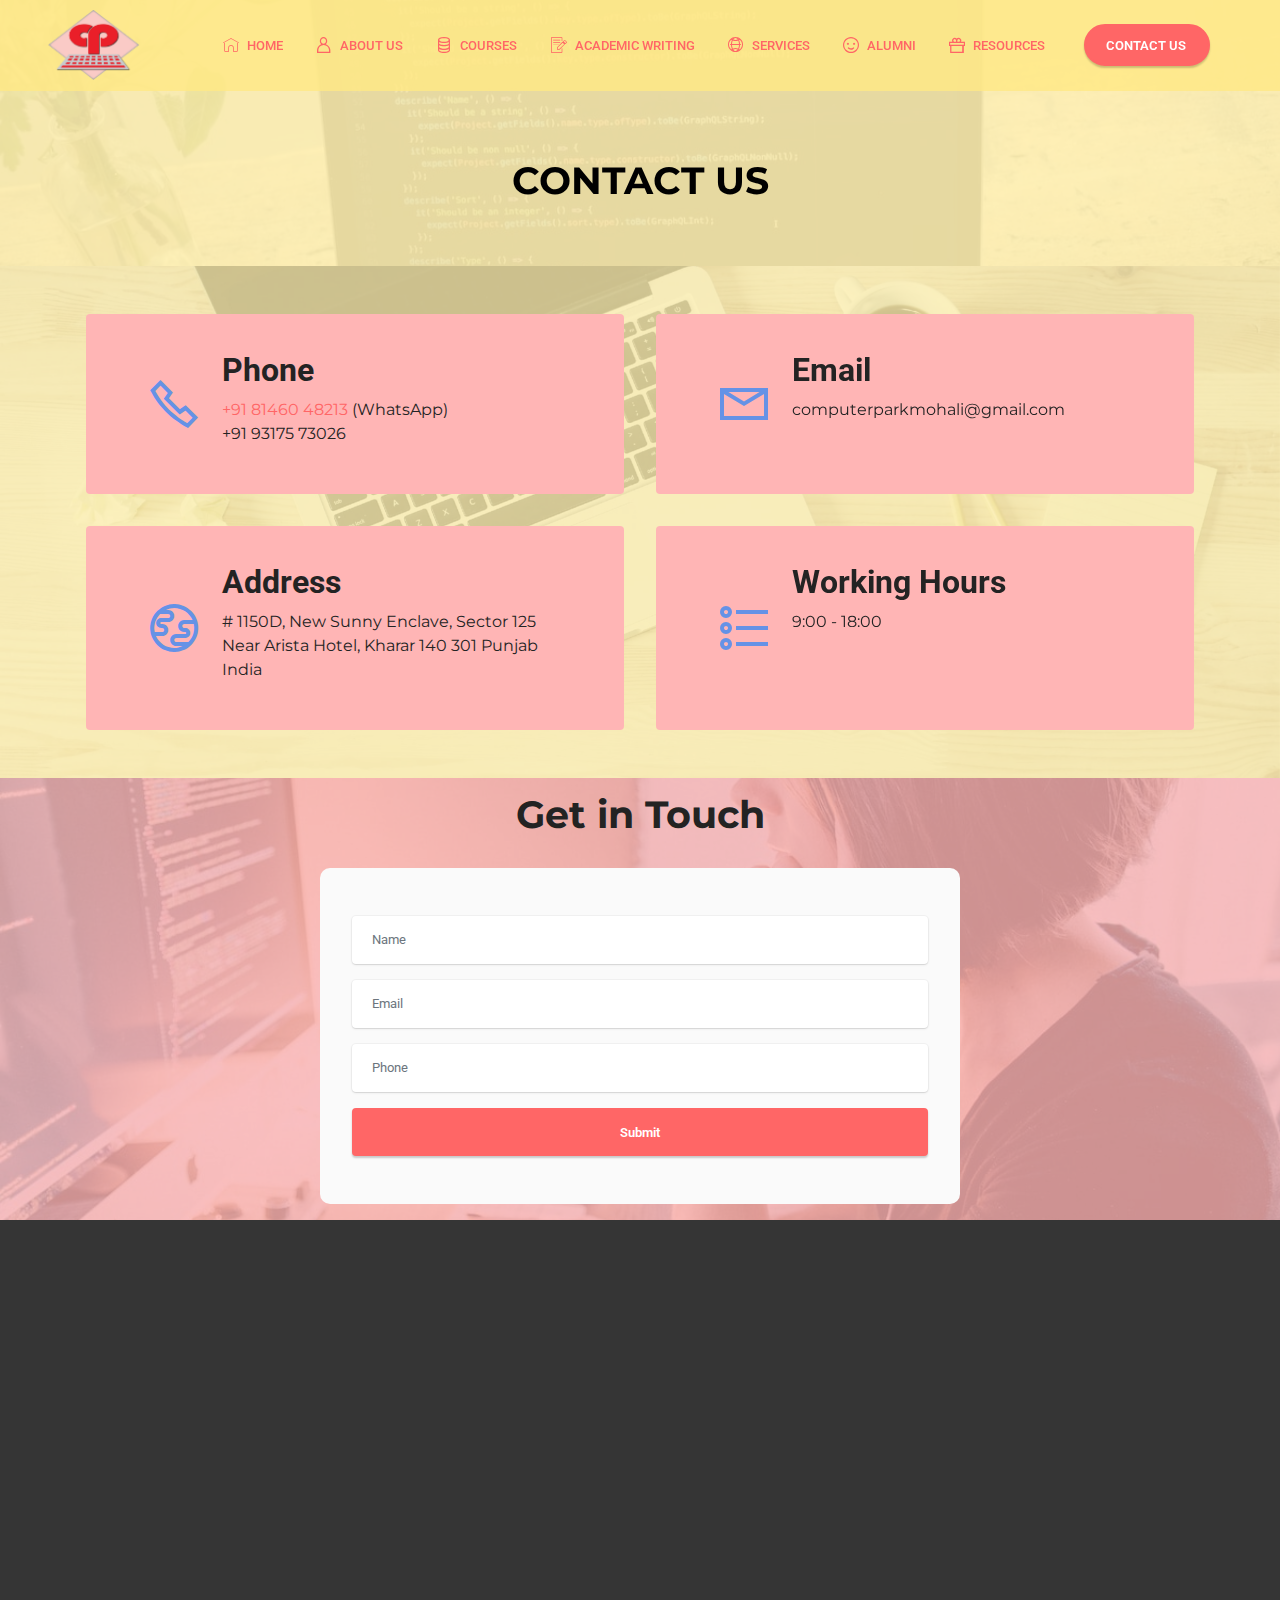
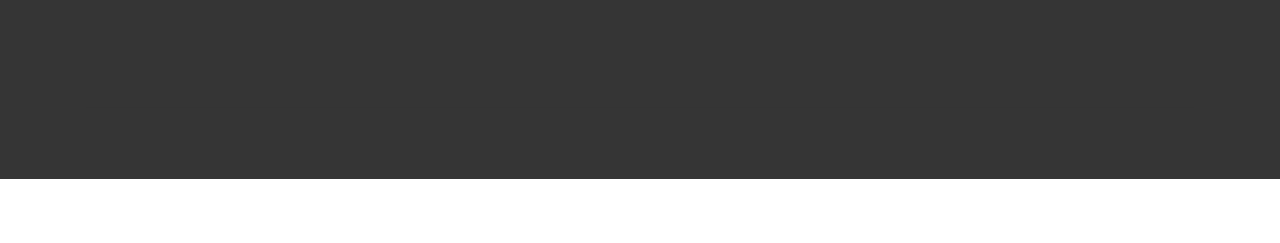
<file: contactus.html>
<!DOCTYPE html>
<html  >
<head>
  <!-- Site made with Mobirise Website Builder v5.9.4, https://mobirise.com -->
  <meta charset="UTF-8">
  <meta http-equiv="X-UA-Compatible" content="IE=edge">
  <meta name="generator" content="Mobirise v5.9.4, mobirise.com">
  <meta name="viewport" content="width=device-width, initial-scale=1, minimum-scale=1">
  <link rel="shortcut icon" href="assets/images/cp-logo1-128x98.png" type="image/x-icon">
  <meta name="description" content="">
  
  
  <title>COMPUTER PARK - CONTACT US</title>
  <link rel="stylesheet" href="assets/web/assets/mobirise-icons2/mobirise2.css">
  <link rel="stylesheet" href="assets/web/assets/mobirise-icons/mobirise-icons.css">
  <link rel="stylesheet" href="assets/web/assets/mobirise-icons-bold/mobirise-icons-bold.css">
  <link rel="stylesheet" href="assets/bootstrap/css/bootstrap.min.css">
  <link rel="stylesheet" href="assets/bootstrap/css/bootstrap-grid.min.css">
  <link rel="stylesheet" href="assets/bootstrap/css/bootstrap-reboot.min.css">
  <link rel="stylesheet" href="assets/parallax/jarallax.css">
  <link rel="stylesheet" href="assets/animatecss/animate.css">
  <link rel="stylesheet" href="assets/dropdown/css/style.css">
  <link rel="stylesheet" href="assets/socicon/css/styles.css">
  <link rel="stylesheet" href="assets/theme/css/style.css">
  <link rel="preload" href="https://fonts.googleapis.com/css?family=Roboto:100,100i,300,300i,400,400i,500,500i,700,700i,900,900i&display=swap" as="style" onload="this.onload=null;this.rel='stylesheet'">
  <noscript><link rel="stylesheet" href="https://fonts.googleapis.com/css?family=Roboto:100,100i,300,300i,400,400i,500,500i,700,700i,900,900i&display=swap"></noscript>
  <link rel="preload" href="https://fonts.googleapis.com/css?family=Montserrat:100,200,300,400,500,600,700,800,900,100i,200i,300i,400i,500i,600i,700i,800i,900i&display=swap" as="style" onload="this.onload=null;this.rel='stylesheet'">
  <noscript><link rel="stylesheet" href="https://fonts.googleapis.com/css?family=Montserrat:100,200,300,400,500,600,700,800,900,100i,200i,300i,400i,500i,600i,700i,800i,900i&display=swap"></noscript>
  <link rel="preload" as="style" href="assets/mobirise/css/mbr-additional.css"><link rel="stylesheet" href="assets/mobirise/css/mbr-additional.css" type="text/css">

  
  
  
</head>
<body>
  
  <section data-bs-version="5.1" class="menu menu2 cid-tqbf7a04gk" once="menu" id="menu2-m">
    
    <nav class="navbar navbar-dropdown navbar-fixed-top navbar-expand-lg">
        <div class="container-fluid">
            <div class="navbar-brand">
                <span class="navbar-logo">
                    
                        <a href="index.html#top"><img src="assets/images/logo-cp.png" alt="COMPUTER PARK" style="height: 4.4rem;"></a>
                    
                </span>
                
            </div>
            <button class="navbar-toggler" type="button" data-toggle="collapse" data-bs-toggle="collapse" data-target="#navbarSupportedContent" data-bs-target="#navbarSupportedContent" aria-controls="navbarNavAltMarkup" aria-expanded="false" aria-label="Toggle navigation">
                <div class="hamburger">
                    <span></span>
                    <span></span>
                    <span></span>
                    <span></span>
                </div>
            </button>
            <div class="collapse navbar-collapse" id="navbarSupportedContent">
                <ul class="navbar-nav nav-dropdown" data-app-modern-menu="true"><li class="nav-item"><a class="nav-link link text-secondary text-primary display-4" href="index.html"><span class="mbri-home mbr-iconfont mbr-iconfont-btn"></span>HOME</a></li><li class="nav-item"><a class="nav-link link text-secondary display-4" href="https://mobiri.se"><span class="mobi-mbri mobi-mbri-user mbr-iconfont mbr-iconfont-btn"></span>ABOUT US</a></li>
                    <li class="nav-item"><a class="nav-link link text-secondary display-4" href="https://mobiri.se"><span class="mobi-mbri mobi-mbri-database mbr-iconfont mbr-iconfont-btn"></span>COURSES</a></li><li class="nav-item"><a class="nav-link link text-secondary display-4" href="https://mobiri.se"><span class="mbri-edit mbr-iconfont mbr-iconfont-btn"></span>ACADEMIC WRITING</a></li><li class="nav-item"><a class="nav-link link text-secondary display-4" href="https://mobiri.se"><span class="mbrib-globe-2 mbr-iconfont mbr-iconfont-btn"></span>SERVICES</a></li>
                    <li class="nav-item"><a class="nav-link link text-secondary display-4" href="https://mobiri.se"><span class="mobi-mbri mobi-mbri-smile-face mbr-iconfont mbr-iconfont-btn"></span>ALUMNI</a>
                    </li><li class="nav-item"><a class="nav-link link text-secondary display-4" href="https://mobiri.se"><span class="mobi-mbri mobi-mbri-gift mbr-iconfont mbr-iconfont-btn"></span>RESOURCES</a></li></ul>
                
                <div class="navbar-buttons mbr-section-btn"><a class="btn btn-secondary display-4" href="contactus.html">CONTACT US&nbsp;</a></div>
            </div>
        </div>
    </nav>
</section>

<section data-bs-version="5.1" class="header2 cid-tYYVPdfLj6 mbr-parallax-background" id="header2-o">

    

    
    <div class="mbr-overlay" style="opacity: 0.9; background-color: rgb(255, 240, 176);"></div>

    <div class="container">
        <div class="row justify-content-center">
            <div class="col-12 col-lg-12">
                <h1 class="mbr-section-title mbr-fonts-style mb-3 display-2"><strong>CONTACT US</strong></h1>
                
                
                
            </div>
        </div>
    </div>
</section>

<section data-bs-version="5.1" class="contacts2 cid-tYYXbrslr4 mbr-parallax-background" id="contacts2-q">
    <!---->
    

    
    <div class="mbr-overlay" style="opacity: 0.8; background-color: rgb(255, 240, 176);">
    </div>
    <div class="container">
        
        <div class="row justify-content-center mt-4">
            <div class="card col-12 col-md-6">
                <div class="card-wrapper">
                    <div class="image-wrapper">
                        <span class="mbr-iconfont mobi-mbri-phone mobi-mbri"></span>
                    </div>
                    <div class="text-wrapper">
                        <h6 class="card-title mbr-fonts-style mb-1 display-5">
                            <strong>Phone</strong>
                        </h6>
                        <p class="mbr-text mbr-fonts-style display-7"><a href="https://wa.me/918146048213" class="text-secondary">+91 81460 48213</a>&nbsp;(WhatsApp)<br>+91 93175 73026</p>
                    </div>
                </div>
            </div>
            <div class="card col-12 col-md-6">
                <div class="card-wrapper">
                    <div class="image-wrapper">
                        <span class="mbr-iconfont mobi-mbri-letter mobi-mbri"></span>
                    </div>
                    <div class="text-wrapper">
                        <h6 class="card-title mbr-fonts-style mb-1 display-5">
                            <strong>Email</strong>
                        </h6>
                        <p class="mbr-text mbr-fonts-style display-7">computerparkmohali@gmail.com</p>
                    </div>
                </div>
            </div>
            <div class="card col-12 col-md-6">
                <div class="card-wrapper">
                    <div class="image-wrapper">
                        <span class="mbr-iconfont mobi-mbri-globe mobi-mbri"></span>
                    </div>
                    <div class="text-wrapper">
                        <h6 class="card-title mbr-fonts-style mb-1 display-5">
                            <strong>Address</strong>
                        </h6>
                        <p class="mbr-text mbr-fonts-style display-7"># 1150D, New Sunny Enclave, Sector 125<br>Near Arista Hotel, Kharar 140 301 Punjab India</p>
                    </div>
                </div>
            </div>
            <div class="card col-12 col-md-6">
                <div class="card-wrapper">
                    <div class="image-wrapper">
                        <span class="mbr-iconfont mobi-mbri-bulleted-list mobi-mbri"></span>
                    </div>
                    <div class="text-wrapper">
                        <h6 class="card-title mbr-fonts-style mb-1 display-5">
                            <strong>Working Hours</strong>
                        </h6>
                        <p class="mbr-text mbr-fonts-style display-7">
                            9:00 - 18:00
                        </p>
                    </div>
                </div>
            </div>
        </div>
    </div>
</section>

<section data-bs-version="5.1" class="form7 cid-tYYZfVX4nQ" id="form7-r">
    
    <div class="mbr-overlay"></div>
    <div class="container-fluid">
        <div class="mbr-section-head">
            <h3 class="mbr-section-title mbr-fonts-style align-center mb-0 display-2">
                <strong>Get in Touch</strong>
            </h3>
            
        </div>
        <div class="row justify-content-center mt-4">
            <div class="col-lg-8 mx-auto mbr-form" data-form-type="formoid">
                <form action="https://mobirise.eu/" method="POST" class="mbr-form form-with-styler mx-auto" data-form-title="Form Name"><input type="hidden" name="email" data-form-email="true" value="dpPoEFXddZoImpjQDpUoqGKXSVlJtL0Lmvbev6d4sEMBQQ4rY4PGRa5y5mmf5/6OGt8psGDcXHzoYNbl0uWTvTnelgbMFr+RjInGYdq42znVsEwf0Kz2TdHSG+9ZY/nz">
                    
                    <div class="row">
                        <div hidden="hidden" data-form-alert="" class="alert alert-success col-12">Thanks for filling out the form! We will get back to you as soon as possible !!!!</div>
                        <div hidden="hidden" data-form-alert-danger="" class="alert alert-danger col-12">
                            Oops...! some problem!
                        </div>
                    </div>
                    <div class="dragArea row">
                        <div class="col-lg-12 col-md-12 col-sm-12 form-group mb-3" data-for="name">
                            <input type="text" name="name" placeholder="Name" data-form-field="name" class="form-control" value="" id="name-form7-r">
                        </div>
                        <div class="col-lg-12 col-md-12 col-sm-12 form-group mb-3" data-for="email">
                            <input type="email" name="email" placeholder="Email" data-form-field="email" class="form-control" value="" id="email-form7-r">
                        </div>
                        <div data-for="phone" class="col-lg-12 col-md-12 col-sm-12 form-group mb-3">
                            <input type="tel" name="phone" placeholder="Phone" data-form-field="phone" class="form-control" value="" id="phone-form7-r">
                        </div>
                        <div class="col-auto mbr-section-btn align-center"><button type="submit" class="btn btn-secondary display-4">Submit</button></div>
                    </div>
                </form>
            </div>
        </div>
    </div>
</section>

<section data-bs-version="5.1" class="footer6 cid-tYXA0KPN3Z" once="footers" id="footer6-n">

    

    

    <div class="container">
        <div class="row content mbr-white">
            <div class="col-12 col-md-3 mbr-fonts-style display-7">
                <h5 class="mbr-section-subtitle mbr-fonts-style mb-2 display-7">
                    <strong>Address</strong>
                </h5>
                <p class="mbr-text mbr-fonts-style display-7"># 1150D, New Sunny Enclave<br>Sector 125, Near Arista Hotel<br>Kharar 140301 Punjab India</p> <br>
                <h5 class="mbr-section-subtitle mbr-fonts-style mb-2 mt-4 display-7">
                    <strong>Contacts</strong>
                </h5>
                <p class="mbr-text mbr-fonts-style mb-4 display-7">
                    Email : computerparkmohali@gmail.com<br><br>WhatsApp : <br><a href="https://wa.me/91 8146048213" class="text-secondary">+91 81460 48213</a><br><br>Phone : <br>+91 93175 73026</p>
            </div>
            <div class="col-12 col-md-3 mbr-fonts-style display-7">
                <h5 class="mbr-section-subtitle mbr-fonts-style mb-2 display-7">
                    <strong>Links</strong>
                </h5>
                <ul class="list mbr-fonts-style mb-4 display-4">
                    <li class="mbr-text item-wrap"><a href="index.html" class="text-secondary">HOME</a></li>
                    <li class="mbr-text item-wrap">ABOUT US</li>
                    <li class="mbr-text item-wrap">COURSES</li><li class="mbr-text item-wrap">ACADEMIC WRITING</li><li class="mbr-text item-wrap">SERVICES</li><li class="mbr-text item-wrap">ALUMNI</li><li class="mbr-text item-wrap">RESOURCES</li><li class="mbr-text item-wrap"><a href="contactus.html" class="text-secondary">CONTACT US</a></li>
                </ul>
                <h5 class="mbr-section-subtitle mbr-fonts-style mb-2 mt-5 display-7">
                    <strong>Feedback</strong>
                </h5>
                <p class="mbr-text mbr-fonts-style mb-4 display-7">
                    Please send us your ideas, bug reports, suggestions! Any feedback would be appreciated.&nbsp;</p>
            </div>
            <div class="col-12 col-md-6">
                <div class="google-map"><iframe frameborder="0" style="border:0" src="https://www.google.com/maps/embed?pb=!1m18!1m12!1m3!1d6858.340679567381!2d76.67465059999996!3d30.741716400000005!2m3!1f0!2f0!3f0!3m2!1i1024!2i768!4f13.1!3m3!1m2!1s0x390fefde730407f5%3A0xf9fb22bd18d9d1c0!2scomputer%20park!5e0!3m2!1sen!2sin!4v1703055393963!5m2!1sen!2sin" allowfullscreen=""></iframe></div>
            </div>
            <div class="col-md-6">
                
            </div>
        </div>
        <div class="footer-lower">
            <div class="media-container-row">
                <div class="col-sm-12">
                    <hr>
                </div>
            </div>
            <div class="col-sm-12 copyright pl-0">
                <p class="mbr-text mbr-fonts-style mbr-white display-7">
                    © Copyright 2024 COMPUTER PARK - All Rights Reserved
                </p>
            </div>
        </div>
    </div>
</section><section class="display-7" style="padding: 0;align-items: center;justify-content: center;flex-wrap: wrap;    align-content: center;display: flex;position: relative;height: 4rem;"><a href="https://mobiri.se/206526" style="flex: 1 1;height: 4rem;position: absolute;width: 100%;z-index: 1;"><img alt="" style="height: 4rem;" src="[data-uri]"></a><p style="margin: 0;text-align: center;" class="display-7">&#8204;</p><a style="z-index:1" href="https://mobirise.com/builder/landing-page-software.html">Landing Page Software</a></section><script src="assets/bootstrap/js/bootstrap.bundle.min.js"></script>  <script src="assets/parallax/jarallax.js"></script>  <script src="assets/smoothscroll/smooth-scroll.js"></script>  <script src="assets/ytplayer/index.js"></script>  <script src="assets/dropdown/js/navbar-dropdown.js"></script>  <script src="assets/theme/js/script.js"></script>  <script src="assets/formoid/formoid.min.js"></script>  
  
  
 <div id="scrollToTop" class="scrollToTop mbr-arrow-up"><a style="text-align: center;"><i class="mbr-arrow-up-icon mbr-arrow-up-icon-cm cm-icon cm-icon-smallarrow-up"></i></a></div>
    <input name="animation" type="hidden">
  </body>
</html>
</file>
<file: assets/web/assets/mobirise-icons2/mobirise2.css>
@font-face {
  font-family: 'Moririse2';
  font-display: swap;
  src:  url('mobirise2.eot?f2bix4');
  src:  url('mobirise2.eot?f2bix4#iefix') format('embedded-opentype'),
    url('mobirise2.ttf?f2bix4') format('truetype'),
    url('mobirise2.woff?f2bix4') format('woff'),
    url('mobirise2.svg?f2bix4#mobirise2') format('svg');
  font-weight: normal;
  font-style: normal;
}

[class^="mobi-"], [class*=" mobi-"] {
  /* use !important to prevent issues with browser extensions that change fonts */
  font-family: 'Moririse2' !important;
  speak: none;
  font-style: normal;
  font-weight: normal;
  font-variant: normal;
  text-transform: none;
  line-height: 1;

  /* Better Font Rendering =========== */
  -webkit-font-smoothing: antialiased;
  -moz-osx-font-smoothing: grayscale;
}

.mobi-mbri-add-submenu:before {
  content: "\e900";
}
.mobi-mbri-alert:before {
  content: "\e901";
}
.mobi-mbri-align-center:before {
  content: "\e902";
}
.mobi-mbri-align-justify:before {
  content: "\e903";
}
.mobi-mbri-align-left:before {
  content: "\e904";
}
.mobi-mbri-align-right:before {
  content: "\e905";
}
.mobi-mbri-android:before {
  content: "\e906";
}
.mobi-mbri-apple:before {
  content: "\e907";
}
.mobi-mbri-arrow-down:before {
  content: "\e908";
}
.mobi-mbri-arrow-next:before {
  content: "\e909";
}
.mobi-mbri-arrow-prev:before {
  content: "\e90a";
}
.mobi-mbri-arrow-up:before {
  content: "\e90b";
}
.mobi-mbri-bold:before {
  content: "\e90c";
}
.mobi-mbri-bookmark:before {
  content: "\e90d";
}
.mobi-mbri-bootstrap:before {
  content: "\e90e";
}
.mobi-mbri-briefcase:before {
  content: "\e90f";
}
.mobi-mbri-browse:before {
  content: "\e910";
}
.mobi-mbri-bulleted-list:before {
  content: "\e911";
}
.mobi-mbri-calendar:before {
  content: "\e912";
}
.mobi-mbri-camera:before {
  content: "\e913";
}
.mobi-mbri-cart-add:before {
  content: "\e914";
}
.mobi-mbri-cart-full:before {
  content: "\e915";
}
.mobi-mbri-cash:before {
  content: "\e916";
}
.mobi-mbri-change-style:before {
  content: "\e917";
}
.mobi-mbri-chat:before {
  content: "\e918";
}
.mobi-mbri-clock:before {
  content: "\e919";
}
.mobi-mbri-close:before {
  content: "\e91a";
}
.mobi-mbri-cloud:before {
  content: "\e91b";
}
.mobi-mbri-code:before {
  content: "\e91c";
}
.mobi-mbri-contact-form:before {
  content: "\e91d";
}
.mobi-mbri-credit-card:before {
  content: "\e91e";
}
.mobi-mbri-cursor-click:before {
  content: "\e91f";
}
.mobi-mbri-cust-feedback:before {
  content: "\e920";
}
.mobi-mbri-database:before {
  content: "\e921";
}
.mobi-mbri-delivery:before {
  content: "\e922";
}
.mobi-mbri-desktop:before {
  content: "\e923";
}
.mobi-mbri-devices:before {
  content: "\e924";
}
.mobi-mbri-down:before {
  content: "\e925";
}
.mobi-mbri-download-2:before {
  content: "\e926";
}
.mobi-mbri-download:before {
  content: "\e927";
}
.mobi-mbri-drag-n-drop-2:before {
  content: "\e928";
}
.mobi-mbri-drag-n-drop:before {
  content: "\e929";
}
.mobi-mbri-edit-2:before {
  content: "\e92a";
}
.mobi-mbri-edit:before {
  content: "\e92b";
}
.mobi-mbri-error:before {
  content: "\e92c";
}
.mobi-mbri-extension:before {
  content: "\e92d";
}
.mobi-mbri-features:before {
  content: "\e92e";
}
.mobi-mbri-file:before {
  content: "\e92f";
}
.mobi-mbri-flag:before {
  content: "\e930";
}
.mobi-mbri-folder:before {
  content: "\e931";
}
.mobi-mbri-gift:before {
  content: "\e932";
}
.mobi-mbri-github:before {
  content: "\e933";
}
.mobi-mbri-globe-2:before {
  content: "\e934";
}
.mobi-mbri-globe:before {
  content: "\e935";
}
.mobi-mbri-growing-chart:before {
  content: "\e936";
}
.mobi-mbri-hearth:before {
  content: "\e937";
}
.mobi-mbri-help:before {
  content: "\e938";
}
.mobi-mbri-home:before {
  content: "\e939";
}
.mobi-mbri-hot-cup:before {
  content: "\e93a";
}
.mobi-mbri-idea:before {
  content: "\e93b";
}
.mobi-mbri-image-gallery:before {
  content: "\e93c";
}
.mobi-mbri-image-slider:before {
  content: "\e93d";
}
.mobi-mbri-info:before {
  content: "\e93e";
}
.mobi-mbri-italic:before {
  content: "\e93f";
}
.mobi-mbri-key:before {
  content: "\e940";
}
.mobi-mbri-laptop:before {
  content: "\e941";
}
.mobi-mbri-layers:before {
  content: "\e942";
}
.mobi-mbri-left-right:before {
  content: "\e943";
}
.mobi-mbri-left:before {
  content: "\e944";
}
.mobi-mbri-letter:before {
  content: "\e945";
}
.mobi-mbri-like:before {
  content: "\e946";
}
.mobi-mbri-link:before {
  content: "\e947";
}
.mobi-mbri-lock:before {
  content: "\e948";
}
.mobi-mbri-login:before {
  content: "\e949";
}
.mobi-mbri-logout:before {
  content: "\e94a";
}
.mobi-mbri-magic-stick:before {
  content: "\e94b";
}
.mobi-mbri-map-pin:before {
  content: "\e94c";
}
.mobi-mbri-menu:before {
  content: "\e94d";
}
.mobi-mbri-mobile-2:before {
  content: "\e94e";
}
.mobi-mbri-mobile-horizontal:before {
  content: "\e94f";
}
.mobi-mbri-mobile:before {
  content: "\e950";
}
.mobi-mbri-mobirise:before {
  content: "\e951";
}
.mobi-mbri-more-horizontal:before {
  content: "\e952";
}
.mobi-mbri-more-vertical:before {
  content: "\e953";
}
.mobi-mbri-music:before {
  content: "\e954";
}
.mobi-mbri-new-file:before {
  content: "\e955";
}
.mobi-mbri-numbered-list:before {
  content: "\e956";
}
.mobi-mbri-opened-folder:before {
  content: "\e957";
}
.mobi-mbri-pages:before {
  content: "\e958";
}
.mobi-mbri-paper-plane:before {
  content: "\e959";
}
.mobi-mbri-paperclip:before {
  content: "\e95a";
}
.mobi-mbri-phone:before {
  content: "\e95b";
}
.mobi-mbri-photo:before {
  content: "\e95c";
}
.mobi-mbri-photos:before {
  content: "\e95d";
}
.mobi-mbri-pin:before {
  content: "\e95e";
}
.mobi-mbri-play:before {
  content: "\e95f";
}
.mobi-mbri-plus:before {
  content: "\e960";
}
.mobi-mbri-preview:before {
  content: "\e961";
}
.mobi-mbri-print:before {
  content: "\e962";
}
.mobi-mbri-protect:before {
  content: "\e963";
}
.mobi-mbri-question:before {
  content: "\e964";
}
.mobi-mbri-quote-left:before {
  content: "\e965";
}
.mobi-mbri-quote-right:before {
  content: "\e966";
}
.mobi-mbri-redo:before {
  content: "\e967";
}
.mobi-mbri-refresh:before {
  content: "\e968";
}
.mobi-mbri-responsive-2:before {
  content: "\e969";
}
.mobi-mbri-responsive:before {
  content: "\e96a";
}
.mobi-mbri-right:before {
  content: "\e96b";
}
.mobi-mbri-rocket:before {
  content: "\e96c";
}
.mobi-mbri-sad-face:before {
  content: "\e96d";
}
.mobi-mbri-sale:before {
  content: "\e96e";
}
.mobi-mbri-save:before {
  content: "\e96f";
}
.mobi-mbri-search:before {
  content: "\e970";
}
.mobi-mbri-setting-2:before {
  content: "\e971";
}
.mobi-mbri-setting-3:before {
  content: "\e972";
}
.mobi-mbri-setting:before {
  content: "\e973";
}
.mobi-mbri-share:before {
  content: "\e974";
}
.mobi-mbri-shopping-bag:before {
  content: "\e975";
}
.mobi-mbri-shopping-basket:before {
  content: "\e976";
}
.mobi-mbri-shopping-cart:before {
  content: "\e977";
}
.mobi-mbri-sites:before {
  content: "\e978";
}
.mobi-mbri-smile-face:before {
  content: "\e979";
}
.mobi-mbri-speed:before {
  content: "\e97a";
}
.mobi-mbri-star:before {
  content: "\e97b";
}
.mobi-mbri-success:before {
  content: "\e97c";
}
.mobi-mbri-sun:before {
  content: "\e97d";
}
.mobi-mbri-sun2:before {
  content: "\e97e";
}
.mobi-mbri-tablet-vertical:before {
  content: "\e97f";
}
.mobi-mbri-tablet:before {
  content: "\e980";
}
.mobi-mbri-target:before {
  content: "\e981";
}
.mobi-mbri-timer:before {
  content: "\e982";
}
.mobi-mbri-to-ftp:before {
  content: "\e983";
}
.mobi-mbri-to-local-drive:before {
  content: "\e984";
}
.mobi-mbri-touch-swipe:before {
  content: "\e985";
}
.mobi-mbri-touch:before {
  content: "\e986";
}
.mobi-mbri-trash:before {
  content: "\e987";
}
.mobi-mbri-underline:before {
  content: "\e988";
}
.mobi-mbri-undo:before {
  content: "\e989";
}
.mobi-mbri-unlink:before {
  content: "\e98a";
}
.mobi-mbri-unlock:before {
  content: "\e98b";
}
.mobi-mbri-up-down:before {
  content: "\e98c";
}
.mobi-mbri-up:before {
  content: "\e98d";
}
.mobi-mbri-update:before {
  content: "\e98e";
}
.mobi-mbri-upload-2:before {
  content: "\e98f";
}
.mobi-mbri-upload:before {
  content: "\e990";
}
.mobi-mbri-user-2:before {
  content: "\e991";
}
.mobi-mbri-user:before {
  content: "\e992";
}
.mobi-mbri-users:before {
  content: "\e993";
}
.mobi-mbri-video-play:before {
  content: "\e994";
}
.mobi-mbri-video:before {
  content: "\e995";
}
.mobi-mbri-watch:before {
  content: "\e996";
}
.mobi-mbri-website-theme-2:before {
  content: "\e997";
}
.mobi-mbri-website-theme:before {
  content: "\e998";
}
.mobi-mbri-wifi:before {
  content: "\e999";
}
.mobi-mbri-windows:before {
  content: "\e99a";
}
.mobi-mbri-zoom-in:before {
  content: "\e99b";
}
.mobi-mbri-zoom-out:before {
  content: "\e99c";
}
</file>
<file: assets/web/assets/mobirise-icons/mobirise-icons.css>
@font-face {
  font-family: 'MobiriseIcons';
  src:  url('mobirise-icons.eot?spat4u');
  src:  url('mobirise-icons.eot?spat4u#iefix') format('embedded-opentype'),
    url('mobirise-icons.ttf?spat4u') format('truetype'),
    url('mobirise-icons.woff?spat4u') format('woff'),
    url('mobirise-icons.svg?spat4u#MobiriseIcons') format('svg');
  font-weight: normal;
  font-style: normal;
  font-display: swap;
}

[class^="mbri-"], [class*=" mbri-"] {
  /* use !important to prevent issues with browser extensions that change fonts */
  font-family: MobiriseIcons !important;
  speak: none;
  font-style: normal;
  font-weight: normal;
  font-variant: normal;
  text-transform: none;
  line-height: 1;

  /* Better Font Rendering =========== */
  -webkit-font-smoothing: antialiased;
  -moz-osx-font-smoothing: grayscale;
}

.mbri-add-submenu:before {
  content: "\e900";
}
.mbri-alert:before {
  content: "\e901";
}
.mbri-align-center:before {
  content: "\e902";
}
.mbri-align-justify:before {
  content: "\e903";
}
.mbri-align-left:before {
  content: "\e904";
}
.mbri-align-right:before {
  content: "\e905";
}
.mbri-android:before {
  content: "\e906";
}
.mbri-apple:before {
  content: "\e907";
}
.mbri-arrow-down:before {
  content: "\e908";
}
.mbri-arrow-next:before {
  content: "\e909";
}
.mbri-arrow-prev:before {
  content: "\e90a";
}
.mbri-arrow-up:before {
  content: "\e90b";
}
.mbri-bold:before {
  content: "\e90c";
}
.mbri-bookmark:before {
  content: "\e90d";
}
.mbri-bootstrap:before {
  content: "\e90e";
}
.mbri-briefcase:before {
  content: "\e90f";
}
.mbri-browse:before {
  content: "\e910";
}
.mbri-bulleted-list:before {
  content: "\e911";
}
.mbri-calendar:before {
  content: "\e912";
}
.mbri-camera:before {
  content: "\e913";
}
.mbri-cart-add:before {
  content: "\e914";
}
.mbri-cart-full:before {
  content: "\e915";
}
.mbri-cash:before {
  content: "\e916";
}
.mbri-change-style:before {
  content: "\e917";
}
.mbri-chat:before {
  content: "\e918";
}
.mbri-clock:before {
  content: "\e919";
}
.mbri-close:before {
  content: "\e91a";
}
.mbri-cloud:before {
  content: "\e91b";
}
.mbri-code:before {
  content: "\e91c";
}
.mbri-contact-form:before {
  content: "\e91d";
}
.mbri-credit-card:before {
  content: "\e91e";
}
.mbri-cursor-click:before {
  content: "\e91f";
}
.mbri-cust-feedback:before {
  content: "\e920";
}
.mbri-database:before {
  content: "\e921";
}
.mbri-delivery:before {
  content: "\e922";
}
.mbri-desktop:before {
  content: "\e923";
}
.mbri-devices:before {
  content: "\e924";
}
.mbri-down:before {
  content: "\e925";
}
.mbri-download:before {
  content: "\e989";
}
.mbri-drag-n-drop:before {
  content: "\e927";
}
.mbri-drag-n-drop2:before {
  content: "\e928";
}
.mbri-edit:before {
  content: "\e929";
}
.mbri-edit2:before {
  content: "\e92a";
}
.mbri-error:before {
  content: "\e92b";
}
.mbri-extension:before {
  content: "\e92c";
}
.mbri-features:before {
  content: "\e92d";
}
.mbri-file:before {
  content: "\e92e";
}
.mbri-flag:before {
  content: "\e92f";
}
.mbri-folder:before {
  content: "\e930";
}
.mbri-gift:before {
  content: "\e931";
}
.mbri-github:before {
  content: "\e932";
}
.mbri-globe:before {
  content: "\e933";
}
.mbri-globe-2:before {
  content: "\e934";
}
.mbri-growing-chart:before {
  content: "\e935";
}
.mbri-hearth:before {
  content: "\e936";
}
.mbri-help:before {
  content: "\e937";
}
.mbri-home:before {
  content: "\e938";
}
.mbri-hot-cup:before {
  content: "\e939";
}
.mbri-idea:before {
  content: "\e93a";
}
.mbri-image-gallery:before {
  content: "\e93b";
}
.mbri-image-slider:before {
  content: "\e93c";
}
.mbri-info:before {
  content: "\e93d";
}
.mbri-italic:before {
  content: "\e93e";
}
.mbri-key:before {
  content: "\e93f";
}
.mbri-laptop:before {
  content: "\e940";
}
.mbri-layers:before {
  content: "\e941";
}
.mbri-left-right:before {
  content: "\e942";
}
.mbri-left:before {
  content: "\e943";
}
.mbri-letter:before {
  content: "\e944";
}
.mbri-like:before {
  content: "\e945";
}
.mbri-link:before {
  content: "\e946";
}
.mbri-lock:before {
  content: "\e947";
}
.mbri-login:before {
  content: "\e948";
}
.mbri-logout:before {
  content: "\e949";
}
.mbri-magic-stick:before {
  content: "\e94a";
}
.mbri-map-pin:before {
  content: "\e94b";
}
.mbri-menu:before {
  content: "\e94c";
}
.mbri-mobile:before {
  content: "\e94d";
}
.mbri-mobile2:before {
  content: "\e94e";
}
.mbri-mobirise:before {
  content: "\e94f";
}
.mbri-more-horizontal:before {
  content: "\e950";
}
.mbri-more-vertical:before {
  content: "\e951";
}
.mbri-music:before {
  content: "\e952";
}
.mbri-new-file:before {
  content: "\e953";
}
.mbri-numbered-list:before {
  content: "\e954";
}
.mbri-opened-folder:before {
  content: "\e955";
}
.mbri-pages:before {
  content: "\e956";
}
.mbri-paper-plane:before {
  content: "\e957";
}
.mbri-paperclip:before {
  content: "\e958";
}
.mbri-photo:before {
  content: "\e959";
}
.mbri-photos:before {
  content: "\e95a";
}
.mbri-pin:before {
  content: "\e95b";
}
.mbri-play:before {
  content: "\e95c";
}
.mbri-plus:before {
  content: "\e95d";
}
.mbri-preview:before {
  content: "\e95e";
}
.mbri-print:before {
  content: "\e95f";
}
.mbri-protect:before {
  content: "\e960";
}
.mbri-question:before {
  content: "\e961";
}
.mbri-quote-left:before {
  content: "\e962";
}
.mbri-quote-right:before {
  content: "\e963";
}
.mbri-refresh:before {
  content: "\e964";
}
.mbri-responsive:before {
  content: "\e965";
}
.mbri-right:before {
  content: "\e966";
}
.mbri-rocket:before {
  content: "\e967";
}
.mbri-sad-face:before {
  content: "\e968";
}
.mbri-sale:before {
  content: "\e969";
}
.mbri-save:before {
  content: "\e96a";
}
.mbri-search:before {
  content: "\e96b";
}
.mbri-setting:before {
  content: "\e96c";
}
.mbri-setting2:before {
  content: "\e96d";
}
.mbri-setting3:before {
  content: "\e96e";
}
.mbri-share:before {
  content: "\e96f";
}
.mbri-shopping-bag:before {
  content: "\e970";
}
.mbri-shopping-basket:before {
  content: "\e971";
}
.mbri-shopping-cart:before {
  content: "\e972";
}
.mbri-sites:before {
  content: "\e973";
}
.mbri-smile-face:before {
  content: "\e974";
}
.mbri-speed:before {
  content: "\e975";
}
.mbri-star:before {
  content: "\e976";
}
.mbri-success:before {
  content: "\e977";
}
.mbri-sun:before {
  content: "\e978";
}
.mbri-sun2:before {
  content: "\e979";
}
.mbri-tablet:before {
  content: "\e97a";
}
.mbri-tablet-vertical:before {
  content: "\e97b";
}
.mbri-target:before {
  content: "\e97c";
}
.mbri-timer:before {
  content: "\e97d";
}
.mbri-to-ftp:before {
  content: "\e97e";
}
.mbri-to-local-drive:before {
  content: "\e97f";
}
.mbri-touch-swipe:before {
  content: "\e980";
}
.mbri-touch:before {
  content: "\e981";
}
.mbri-trash:before {
  content: "\e982";
}
.mbri-underline:before {
  content: "\e983";
}
.mbri-unlink:before {
  content: "\e984";
}
.mbri-unlock:before {
  content: "\e985";
}
.mbri-up-down:before {
  content: "\e986";
}
.mbri-up:before {
  content: "\e987";
}
.mbri-update:before {
  content: "\e988";
}
.mbri-upload:before {
 content: "\e926"; 
}
.mbri-user:before {
  content: "\e98a";
}
.mbri-user2:before {
  content: "\e98b";
}
.mbri-users:before {
  content: "\e98c";
}
.mbri-video:before {
  content: "\e98d";
}
.mbri-video-play:before {
  content: "\e98e";
}
.mbri-watch:before {
  content: "\e98f";
}
.mbri-website-theme:before {
  content: "\e990";
}
.mbri-wifi:before {
  content: "\e991";
}
.mbri-windows:before {
  content: "\e992";
}
.mbri-zoom-out:before {
  content: "\e993";
}
.mbri-redo:before {
  content: "\e994";
}
.mbri-undo:before {
  content: "\e995";
}
</file>
<file: assets/web/assets/mobirise-icons-bold/mobirise-icons-bold.css>
@font-face {
  font-family: 'mobirise-icons-bold';
  font-display: swap;
  src:  url('mobirise-icons-bold.eot?m1l4yr');
  src:  url('mobirise-icons-bold.eot?m1l4yr#iefix') format('embedded-opentype'),
    url('mobirise-icons-bold.ttf?m1l4yr') format('truetype'),
    url('mobirise-icons-bold.woff?m1l4yr') format('woff'),
    url('mobirise-icons-bold.svg?m1l4yr#mobirise-icons-bold') format('svg');
  font-weight: normal;
  font-style: normal;
}

[class^="mbrib-"], [class*="mbrib-"] {
  /* use !important to prevent issues with browser extensions that change fonts */
  font-family: 'mobirise-icons-bold' !important;
  speak: none;
  font-style: normal;
  font-weight: normal;
  font-variant: normal;
  text-transform: none;
  line-height: 1;

  /* Better Font Rendering =========== */
  -webkit-font-smoothing: antialiased;
  -moz-osx-font-smoothing: grayscale;
}

.mbrib-add-submenu:before {
  content: "\e900";
}
.mbrib-alert:before {
  content: "\e901";
}
.mbrib-align-center:before {
  content: "\e902";
}
.mbrib-align-justify:before {
  content: "\e903";
}
.mbrib-align-left:before {
  content: "\e904";
}
.mbrib-align-right:before {
  content: "\e905";
}
.mbrib-android:before {
  content: "\e906";
}
.mbrib-apple:before {
  content: "\e907";
}
.mbrib-arrow-down:before {
  content: "\e908";
}
.mbrib-arrow-next:before {
  content: "\e909";
}
.mbrib-arrow-prev:before {
  content: "\e90a";
}
.mbrib-arrow-up:before {
  content: "\e90b";
}
.mbrib-bold:before {
  content: "\e90c";
}
.mbrib-bookmark:before {
  content: "\e90d";
}
.mbrib-bootstrap:before {
  content: "\e90e";
}
.mbrib-briefcase:before {
  content: "\e90f";
}
.mbrib-browse:before {
  content: "\e910";
}
.mbrib-bulleted-list:before {
  content: "\e911";
}
.mbrib-calendar:before {
  content: "\e912";
}
.mbrib-camera:before {
  content: "\e913";
}
.mbrib-cart-add:before {
  content: "\e914";
}
.mbrib-cart-full:before {
  content: "\e915";
}
.mbrib-cash:before {
  content: "\e916";
}
.mbrib-change-style:before {
  content: "\e917";
}
.mbrib-chat:before {
  content: "\e918";
}
.mbrib-clock:before {
  content: "\e919";
}
.mbrib-close:before {
  content: "\e91a";
}
.mbrib-cloud:before {
  content: "\e91b";
}
.mbrib-code:before {
  content: "\e91c";
}
.mbrib-contact-form:before {
  content: "\e91d";
}
.mbrib-credit-card:before {
  content: "\e91e";
}
.mbrib-cursor-click:before {
  content: "\e91f";
}
.mbrib-cust-feedback:before {
  content: "\e920";
}
.mbrib-database:before {
  content: "\e921";
}
.mbrib-delivery:before {
  content: "\e922";
}
.mbrib-desktop:before {
  content: "\e923";
}
.mbrib-devices:before {
  content: "\e924";
}
.mbrib-down:before {
  content: "\e925";
}
.mbrib-download:before {
  content: "\e926";
}
.mbrib-drag-n-drop:before {
  content: "\e927";
}
.mbrib-drag-n-drop2:before {
  content: "\e928";
}
.mbrib-edit:before {
  content: "\e929";
}
.mbrib-edit2:before {
  content: "\e92a";
}
.mbrib-error:before {
  content: "\e92b";
}
.mbrib-extension:before {
  content: "\e92c";
}
.mbrib-features:before {
  content: "\e92d";
}
.mbrib-file:before {
  content: "\e92e";
}
.mbrib-flag:before {
  content: "\e92f";
}
.mbrib-folder:before {
  content: "\e930";
}
.mbrib-gift:before {
  content: "\e931";
}
.mbrib-github:before {
  content: "\e932";
}
.mbrib-globe-2:before {
  content: "\e933";
}
.mbrib-globe:before {
  content: "\e934";
}
.mbrib-growing-chart:before {
  content: "\e935";
}
.mbrib-hearth:before {
  content: "\e936";
}
.mbrib-help:before {
  content: "\e937";
}
.mbrib-home:before {
  content: "\e938";
}
.mbrib-hot-cup:before {
  content: "\e939";
}
.mbrib-idea:before {
  content: "\e93a";
}
.mbrib-image-gallery:before {
  content: "\e93b";
}
.mbrib-image-slider:before {
  content: "\e93c";
}
.mbrib-info:before {
  content: "\e93d";
}
.mbrib-italic:before {
  content: "\e93e";
}
.mbrib-key:before {
  content: "\e93f";
}
.mbrib-laptop:before {
  content: "\e940";
}
.mbrib-layers:before {
  content: "\e941";
}
.mbrib-left-right:before {
  content: "\e942";
}
.mbrib-left:before {
  content: "\e943";
}
.mbrib-letter:before {
  content: "\e944";
}
.mbrib-like:before {
  content: "\e945";
}
.mbrib-link:before {
  content: "\e946";
}
.mbrib-lock:before {
  content: "\e947";
}
.mbrib-login:before {
  content: "\e948";
}
.mbrib-logout:before {
  content: "\e949";
}
.mbrib-magic-stick:before {
  content: "\e94a";
}
.mbrib-map-pin:before {
  content: "\e94b";
}
.mbrib-menu:before {
  content: "\e94c";
}
.mbrib-mobile:before {
  content: "\e94d";
}
.mbrib-mobile2:before {
  content: "\e94e";
}
.mbrib-mobirise:before {
  content: "\e94f";
}
.mbrib-more-horizontal:before {
  content: "\e950";
}
.mbrib-more-vertical:before {
  content: "\e951";
}
.mbrib-music:before {
  content: "\e952";
}
.mbrib-new-file:before {
  content: "\e953";
}
.mbrib-numbered-list:before {
  content: "\e954";
}
.mbrib-opened-folder:before {
  content: "\e955";
}
.mbrib-pages:before {
  content: "\e956";
}
.mbrib-paper-plane:before {
  content: "\e957";
}
.mbrib-paperclip:before {
  content: "\e958";
}
.mbrib-photo:before {
  content: "\e959";
}
.mbrib-photos:before {
  content: "\e95a";
}
.mbrib-pin:before {
  content: "\e95b";
}
.mbrib-play:before {
  content: "\e95c";
}
.mbrib-plus:before {
  content: "\e95d";
}
.mbrib-preview:before {
  content: "\e95e";
}
.mbrib-print:before {
  content: "\e95f";
}
.mbrib-protect:before {
  content: "\e960";
}
.mbrib-question:before {
  content: "\e961";
}
.mbrib-quote-left:before {
  content: "\e962";
}
.mbrib-quote-right:before {
  content: "\e963";
}
.mbrib-redo:before {
  content: "\e964";
}
.mbrib-refresh:before {
  content: "\e965";
}
.mbrib-responsive:before {
  content: "\e966";
}
.mbrib-right:before {
  content: "\e967";
}
.mbrib-rocket:before {
  content: "\e968";
}
.mbrib-sad-face:before {
  content: "\e969";
}
.mbrib-sale:before {
  content: "\e96a";
}
.mbrib-save:before {
  content: "\e96b";
}
.mbrib-search:before {
  content: "\e96c";
}
.mbrib-setting:before {
  content: "\e96d";
}
.mbrib-setting2:before {
  content: "\e96e";
}
.mbrib-setting3:before {
  content: "\e96f";
}
.mbrib-share:before {
  content: "\e970";
}
.mbrib-shopping-bag:before {
  content: "\e971";
}
.mbrib-shopping-basket:before {
  content: "\e972";
}
.mbrib-shopping-cart:before {
  content: "\e973";
}
.mbrib-sites:before {
  content: "\e974";
}
.mbrib-smile-face:before {
  content: "\e975";
}
.mbrib-speed:before {
  content: "\e976";
}
.mbrib-star:before {
  content: "\e977";
}
.mbrib-success:before {
  content: "\e978";
}
.mbrib-sun:before {
  content: "\e979";
}
.mbrib-sun2:before {
  content: "\e97a";
}
.mbrib-tablet-vertical:before {
  content: "\e97b";
}
.mbrib-tablet:before {
  content: "\e97c";
}
.mbrib-target:before {
  content: "\e97d";
}
.mbrib-timer:before {
  content: "\e97e";
}
.mbrib-to-ftp:before {
  content: "\e97f";
}
.mbrib-to-local-drive:before {
  content: "\e980";
}
.mbrib-touch-swipe:before {
  content: "\e981";
}
.mbrib-touch:before {
  content: "\e982";
}
.mbrib-trash:before {
  content: "\e983";
}
.mbrib-underline:before {
  content: "\e984";
}
.mbrib-undo:before {
  content: "\e985";
}
.mbrib-unlink:before {
  content: "\e986";
}
.mbrib-unlock:before {
  content: "\e987";
}
.mbrib-up-down:before {
  content: "\e988";
}
.mbrib-up:before {
  content: "\e989";
}
.mbrib-update:before {
  content: "\e98a";
}
.mbrib-upload:before {
  content: "\e98b";
}
.mbrib-user:before {
  content: "\e98c";
}
.mbrib-user2:before {
  content: "\e98d";
}
.mbrib-users:before {
  content: "\e98e";
}
.mbrib-video-play:before {
  content: "\e98f";
}
.mbrib-video:before {
  content: "\e990";
}
.mbrib-watch:before {
  content: "\e991";
}
.mbrib-website-theme:before {
  content: "\e992";
}
.mbrib-wifi:before {
  content: "\e993";
}
.mbrib-windows:before {
  content: "\e994";
}
.mbrib-zoom-out:before {
  content: "\e995";
}
</file>
<file: assets/parallax/jarallax.css>
.jarallax {
    position: relative;
    z-index: 0;
}
.jarallax > .jarallax-img {
    position: absolute;
    object-fit: cover;
    /* support for plugin https://github.com/bfred-it/object-fit-images */
    font-family: 'object-fit: cover;';
    top: 0;
    left: 0;
    width: 100%;
    height: 100%;
    z-index: -1;
}
</file>
<file: assets/dropdown/css/style.css>
.navbar-dropdown {
  left: 0;
  padding: 0;
  position: absolute;
  right: 0;
  top: 0;
  transition: all 0.45s ease;
  z-index: 1030;
  background: #282828; }
  .navbar-dropdown .navbar-logo {
    margin-right: 0.8rem;
    transition: margin 0.3s ease-in-out;
    vertical-align: middle; }
    .navbar-dropdown .navbar-logo img {
      height: 3.125rem;
      transition: all 0.3s ease-in-out; }
    .navbar-dropdown .navbar-logo.mbr-iconfont {
      font-size: 3.125rem;
      line-height: 3.125rem; }
  .navbar-dropdown .navbar-caption {
    font-weight: 700;
    white-space: normal;
    vertical-align: -4px;
    line-height: 3.125rem !important; }
    .navbar-dropdown .navbar-caption, .navbar-dropdown .navbar-caption:hover {
      color: inherit;
      text-decoration: none; }
  .navbar-dropdown .mbr-iconfont + .navbar-caption {
    vertical-align: -1px; }
  .navbar-dropdown.navbar-fixed-top {
    position: fixed; }
  .navbar-dropdown .navbar-brand span {
    vertical-align: -4px; }
  .navbar-dropdown.bg-color.transparent {
    background: none; }
  .navbar-dropdown.navbar-short .navbar-brand {
    padding: 0.625rem 0; }
    .navbar-dropdown.navbar-short .navbar-brand span {
      vertical-align: -1px; }
  .navbar-dropdown.navbar-short .navbar-caption {
    line-height: 2.375rem !important;
    vertical-align: -2px; }
  .navbar-dropdown.navbar-short .navbar-logo {
    margin-right: 0.5rem; }
    .navbar-dropdown.navbar-short .navbar-logo img {
      height: 2.375rem; }
    .navbar-dropdown.navbar-short .navbar-logo.mbr-iconfont {
      font-size: 2.375rem;
      line-height: 2.375rem; }
  .navbar-dropdown.navbar-short .mbr-table-cell {
    height: 3.625rem; }
  .navbar-dropdown .navbar-close {
    left: 0.6875rem;
    position: fixed;
    top: 0.75rem;
    z-index: 1000; }
  .navbar-dropdown .hamburger-icon {
    content: "";
    display: inline-block;
    vertical-align: middle;
    width: 16px;
    -webkit-box-shadow: 0 -6px 0 1px #282828,0 0 0 1px #282828,0 6px 0 1px #282828;
    -moz-box-shadow: 0 -6px 0 1px #282828,0 0 0 1px #282828,0 6px 0 1px #282828;
    box-shadow: 0 -6px 0 1px #282828,0 0 0 1px #282828,0 6px 0 1px #282828; }

.dropdown-menu .dropdown-toggle[data-toggle="dropdown-submenu"]::after {
  border-bottom: 0.35em solid transparent;
  border-left: 0.35em solid;
  border-right: 0;
  border-top: 0.35em solid transparent;
  margin-left: 0.3rem; }

.dropdown-menu .dropdown-item:focus {
  outline: 0; }

.nav-dropdown {
  font-size: 0.75rem;
  font-weight: 500;
  height: auto !important; }
  .nav-dropdown .nav-btn {
    padding-left: 1rem; }
  .nav-dropdown .link {
    margin: .667em 1.667em;
    font-weight: 500;
    padding: 0;
    transition: color .2s ease-in-out; }
    .nav-dropdown .link.dropdown-toggle {
      margin-right: 2.583em; }
      .nav-dropdown .link.dropdown-toggle::after {
        margin-left: .25rem;
        border-top: 0.35em solid;
        border-right: 0.35em solid transparent;
        border-left: 0.35em solid transparent;
        border-bottom: 0; }
      .nav-dropdown .link.dropdown-toggle[aria-expanded="true"] {
        margin: 0;
        padding: 0.667em 3.263em  0.667em 1.667em; }
  .nav-dropdown .link::after,
  .nav-dropdown .dropdown-item::after {
    color: inherit; }
  .nav-dropdown .btn {
    font-size: 0.75rem;
    font-weight: 700;
    letter-spacing: 0;
    margin-bottom: 0;
    padding-left: 1.25rem;
    padding-right: 1.25rem; }
  .nav-dropdown .dropdown-menu {
    border-radius: 0;
    border: 0;
    left: 0;
    margin: 0;
    padding-bottom: 1.25rem;
    padding-top: 1.25rem;
    position: relative; }
  .nav-dropdown .dropdown-submenu {
    margin-left: 0.125rem;
    top: 0; }
  .nav-dropdown .dropdown-item {
    font-weight: 500;
    line-height: 2;
    padding: 0.3846em 4.615em 0.3846em 1.5385em;
    position: relative;
    transition: color .2s ease-in-out, background-color .2s ease-in-out; }
    .nav-dropdown .dropdown-item::after {
      margin-top: -0.3077em;
      position: absolute;
      right: 1.1538em;
      top: 50%; }
    .nav-dropdown .dropdown-item:focus, .nav-dropdown .dropdown-item:hover {
      background: none; }

@media (max-width: 767px) {
  .nav-dropdown.navbar-toggleable-sm {
    bottom: 0;
    display: none;
    left: 0;
    overflow-x: hidden;
    position: fixed;
    top: 0;
    transform: translateX(-100%);
    -ms-transform: translateX(-100%);
    -webkit-transform: translateX(-100%);
    width: 18.75rem;
    z-index: 999; } }
.nav-dropdown.navbar-toggleable-xl {
  bottom: 0;
  display: none;
  left: 0;
  overflow-x: hidden;
  position: fixed;
  top: 0;
  transform: translateX(-100%);
  -ms-transform: translateX(-100%);
  -webkit-transform: translateX(-100%);
  width: 18.75rem;
  z-index: 999; }

.nav-dropdown-sm {
  display: block !important;
  overflow-x: hidden;
  overflow: auto;
  padding-top: 3.875rem; }
  .nav-dropdown-sm::after {
    content: "";
    display: block;
    height: 3rem;
    width: 100%; }
  .nav-dropdown-sm.collapse.in ~ .navbar-close {
    display: block !important; }
  .nav-dropdown-sm.collapsing, .nav-dropdown-sm.collapse.in {
    transform: translateX(0);
    -ms-transform: translateX(0);
    -webkit-transform: translateX(0);
    transition: all 0.25s ease-out;
    -webkit-transition: all 0.25s ease-out;
    background: #282828; }
  .nav-dropdown-sm.collapsing[aria-expanded="false"] {
    transform: translateX(-100%);
    -ms-transform: translateX(-100%);
    -webkit-transform: translateX(-100%); }
  .nav-dropdown-sm .nav-item {
    display: block;
    margin-left: 0 !important;
    padding-left: 0; }
  .nav-dropdown-sm .link,
  .nav-dropdown-sm .dropdown-item {
    border-top: 1px dotted rgba(255, 255, 255, 0.1);
    font-size: 0.8125rem;
    line-height: 1.6;
    margin: 0 !important;
    padding: 0.875rem 2.4rem 0.875rem 1.5625rem !important;
    position: relative;
    white-space: normal; }
    .nav-dropdown-sm .link:focus, .nav-dropdown-sm .link:hover,
    .nav-dropdown-sm .dropdown-item:focus,
    .nav-dropdown-sm .dropdown-item:hover {
      background: rgba(0, 0, 0, 0.2) !important;
      color: #c0a375; }
  .nav-dropdown-sm .nav-btn {
    position: relative;
    padding: 1.5625rem 1.5625rem 0 1.5625rem; }
    .nav-dropdown-sm .nav-btn::before {
      border-top: 1px dotted rgba(255, 255, 255, 0.1);
      content: "";
      left: 0;
      position: absolute;
      top: 0;
      width: 100%; }
    .nav-dropdown-sm .nav-btn + .nav-btn {
      padding-top: 0.625rem; }
      .nav-dropdown-sm .nav-btn + .nav-btn::before {
        display: none; }
  .nav-dropdown-sm .btn {
    padding: 0.625rem 0; }
  .nav-dropdown-sm .dropdown-toggle[data-toggle="dropdown-submenu"]::after {
    margin-left: .25rem;
    border-top: 0.35em solid;
    border-right: 0.35em solid transparent;
    border-left: 0.35em solid transparent;
    border-bottom: 0; }
  .nav-dropdown-sm .dropdown-toggle[data-toggle="dropdown-submenu"][aria-expanded="true"]::after {
    border-top: 0;
    border-right: 0.35em solid transparent;
    border-left: 0.35em solid transparent;
    border-bottom: 0.35em solid; }
  .nav-dropdown-sm .dropdown-menu {
    margin: 0;
    padding: 0;
    position: relative;
    top: 0;
    left: 0;
    width: 100%;
    border: 0;
    float: none;
    border-radius: 0;
    background: none; }
  .nav-dropdown-sm .dropdown-submenu {
    left: 100%;
    margin-left: 0.125rem;
    margin-top: -1.25rem;
    top: 0; }

.navbar-toggleable-sm .nav-dropdown .dropdown-menu {
  position: absolute; }

.navbar-toggleable-sm .nav-dropdown .dropdown-submenu {
  left: 100%;
  margin-left: 0.125rem;
  margin-top: -1.25rem;
  top: 0; }

.navbar-toggleable-sm.opened .nav-dropdown .dropdown-menu {
  position: relative; }

.navbar-toggleable-sm.opened .nav-dropdown .dropdown-submenu {
  left: 0;
  margin-left: 00rem;
  margin-top: 0rem;
  top: 0; }

.is-builder .nav-dropdown.collapsing {
  transition: none !important; }
</file>
<file: assets/socicon/css/styles.css>
@charset "UTF-8";

@font-face {
  font-family: 'Socicon';
  src:  url('../fonts/socicon.eot');
  src:  url('../fonts/socicon.eot?#iefix') format('embedded-opentype'),
    url('../fonts/socicon.woff2') format('woff2'),
    url('../fonts/socicon.ttf') format('truetype'),
    url('../fonts/socicon.woff') format('woff'),
    url('../fonts/socicon.svg#socicon') format('svg');
  font-weight: normal;
  font-style: normal;
  font-display: swap;
}

[data-icon]:before {
  font-family: "socicon" !important;
  content: attr(data-icon);
  font-style: normal !important;
  font-weight: normal !important;
  font-variant: normal !important;
  text-transform: none !important;
  speak: none;
  line-height: 1;
  -webkit-font-smoothing: antialiased;
  -moz-osx-font-smoothing: grayscale;
}

[class^="socicon-"], [class*=" socicon-"] {
  /* use !important to prevent issues with browser extensions that change fonts */
  font-family: 'Socicon' !important;
  speak: none;
  font-style: normal;
  font-weight: normal;
  font-variant: normal;
  text-transform: none;
  line-height: 1;

  /* Better Font Rendering =========== */
  -webkit-font-smoothing: antialiased;
  -moz-osx-font-smoothing: grayscale;
}

.socicon-eitaa:before {
  content: "\e97c";
}
.socicon-soroush:before {
  content: "\e97d";
}
.socicon-bale:before {
  content: "\e97e";
}
.socicon-zazzle:before {
  content: "\e97b";
}
.socicon-society6:before {
  content: "\e97a";
}
.socicon-redbubble:before {
  content: "\e979";
}
.socicon-avvo:before {
  content: "\e978";
}
.socicon-stitcher:before {
  content: "\e977";
}
.socicon-googlehangouts:before {
  content: "\e974";
}
.socicon-dlive:before {
  content: "\e975";
}
.socicon-vsco:before {
  content: "\e976";
}
.socicon-flipboard:before {
  content: "\e973";
}
.socicon-ubuntu:before {
  content: "\e958";
}
.socicon-artstation:before {
  content: "\e959";
}
.socicon-invision:before {
  content: "\e95a";
}
.socicon-torial:before {
  content: "\e95b";
}
.socicon-collectorz:before {
  content: "\e95c";
}
.socicon-seenthis:before {
  content: "\e95d";
}
.socicon-googleplaymusic:before {
  content: "\e95e";
}
.socicon-debian:before {
  content: "\e95f";
}
.socicon-filmfreeway:before {
  content: "\e960";
}
.socicon-gnome:before {
  content: "\e961";
}
.socicon-itchio:before {
  content: "\e962";
}
.socicon-jamendo:before {
  content: "\e963";
}
.socicon-mix:before {
  content: "\e964";
}
.socicon-sharepoint:before {
  content: "\e965";
}
.socicon-tinder:before {
  content: "\e966";
}
.socicon-windguru:before {
  content: "\e967";
}
.socicon-cdbaby:before {
  content: "\e968";
}
.socicon-elementaryos:before {
  content: "\e969";
}
.socicon-stage32:before {
  content: "\e96a";
}
.socicon-tiktok:before {
  content: "\e96b";
}
.socicon-gitter:before {
  content: "\e96c";
}
.socicon-letterboxd:before {
  content: "\e96d";
}
.socicon-threema:before {
  content: "\e96e";
}
.socicon-splice:before {
  content: "\e96f";
}
.socicon-metapop:before {
  content: "\e970";
}
.socicon-naver:before {
  content: "\e971";
}
.socicon-remote:before {
  content: "\e972";
}
.socicon-internet:before {
  content: "\e957";
}
.socicon-moddb:before {
  content: "\e94b";
}
.socicon-indiedb:before {
  content: "\e94c";
}
.socicon-traxsource:before {
  content: "\e94d";
}
.socicon-gamefor:before {
  content: "\e94e";
}
.socicon-pixiv:before {
  content: "\e94f";
}
.socicon-myanimelist:before {
  content: "\e950";
}
.socicon-blackberry:before {
  content: "\e951";
}
.socicon-wickr:before {
  content: "\e952";
}
.socicon-spip:before {
  content: "\e953";
}
.socicon-napster:before {
  content: "\e954";
}
.socicon-beatport:before {
  content: "\e955";
}
.socicon-hackerone:before {
  content: "\e956";
}
.socicon-hackernews:before {
  content: "\e946";
}
.socicon-smashwords:before {
  content: "\e947";
}
.socicon-kobo:before {
  content: "\e948";
}
.socicon-bookbub:before {
  content: "\e949";
}
.socicon-mailru:before {
  content: "\e94a";
}
.socicon-gitlab:before {
  content: "\e945";
}
.socicon-instructables:before {
  content: "\e944";
}
.socicon-portfolio:before {
  content: "\e943";
}
.socicon-codered:before {
  content: "\e940";
}
.socicon-origin:before {
  content: "\e941";
}
.socicon-nextdoor:before {
  content: "\e942";
}
.socicon-udemy:before {
  content: "\e93f";
}
.socicon-livemaster:before {
  content: "\e93e";
}
.socicon-crunchbase:before {
  content: "\e93b";
}
.socicon-homefy:before {
  content: "\e93c";
}
.socicon-calendly:before {
  content: "\e93d";
}
.socicon-realtor:before {
  content: "\e90f";
}
.socicon-tidal:before {
  content: "\e910";
}
.socicon-qobuz:before {
  content: "\e911";
}
.socicon-natgeo:before {
  content: "\e912";
}
.socicon-mastodon:before {
  content: "\e913";
}
.socicon-unsplash:before {
  content: "\e914";
}
.socicon-homeadvisor:before {
  content: "\e915";
}
.socicon-angieslist:before {
  content: "\e916";
}
.socicon-codepen:before {
  content: "\e917";
}
.socicon-slack:before {
  content: "\e918";
}
.socicon-openaigym:before {
  content: "\e919";
}
.socicon-logmein:before {
  content: "\e91a";
}
.socicon-fiverr:before {
  content: "\e91b";
}
.socicon-gotomeeting:before {
  content: "\e91c";
}
.socicon-aliexpress:before {
  content: "\e91d";
}
.socicon-guru:before {
  content: "\e91e";
}
.socicon-appstore:before {
  content: "\e91f";
}
.socicon-homes:before {
  content: "\e920";
}
.socicon-zoom:before {
  content: "\e921";
}
.socicon-alibaba:before {
  content: "\e922";
}
.socicon-craigslist:before {
  content: "\e923";
}
.socicon-wix:before {
  content: "\e924";
}
.socicon-redfin:before {
  content: "\e925";
}
.socicon-googlecalendar:before {
  content: "\e926";
}
.socicon-shopify:before {
  content: "\e927";
}
.socicon-freelancer:before {
  content: "\e928";
}
.socicon-seedrs:before {
  content: "\e929";
}
.socicon-bing:before {
  content: "\e92a";
}
.socicon-doodle:before {
  content: "\e92b";
}
.socicon-bonanza:before {
  content: "\e92c";
}
.socicon-squarespace:before {
  content: "\e92d";
}
.socicon-toptal:before {
  content: "\e92e";
}
.socicon-gust:before {
  content: "\e92f";
}
.socicon-ask:before {
  content: "\e930";
}
.socicon-trulia:before {
  content: "\e931";
}
.socicon-loomly:before {
  content: "\e932";
}
.socicon-ghost:before {
  content: "\e933";
}
.socicon-upwork:before {
  content: "\e934";
}
.socicon-fundable:before {
  content: "\e935";
}
.socicon-booking:before {
  content: "\e936";
}
.socicon-googlemaps:before {
  content: "\e937";
}
.socicon-zillow:before {
  content: "\e938";
}
.socicon-niconico:before {
  content: "\e939";
}
.socicon-toneden:before {
  content: "\e93a";
}
.socicon-augment:before {
  content: "\e908";
}
.socicon-bitbucket:before {
  content: "\e909";
}
.socicon-fyuse:before {
  content: "\e90a";
}
.socicon-yt-gaming:before {
  content: "\e90b";
}
.socicon-sketchfab:before {
  content: "\e90c";
}
.socicon-mobcrush:before {
  content: "\e90d";
}
.socicon-microsoft:before {
  content: "\e90e";
}
.socicon-pandora:before {
  content: "\e907";
}
.socicon-messenger:before {
  content: "\e906";
}
.socicon-gamewisp:before {
  content: "\e905";
}
.socicon-bloglovin:before {
  content: "\e904";
}
.socicon-tunein:before {
  content: "\e903";
}
.socicon-gamejolt:before {
  content: "\e901";
}
.socicon-trello:before {
  content: "\e902";
}
.socicon-spreadshirt:before {
  content: "\e900";
}
.socicon-500px:before {
  content: "\e000";
}
.socicon-8tracks:before {
  content: "\e001";
}
.socicon-airbnb:before {
  content: "\e002";
}
.socicon-alliance:before {
  content: "\e003";
}
.socicon-amazon:before {
  content: "\e004";
}
.socicon-amplement:before {
  content: "\e005";
}
.socicon-android:before {
  content: "\e006";
}
.socicon-angellist:before {
  content: "\e007";
}
.socicon-apple:before {
  content: "\e008";
}
.socicon-appnet:before {
  content: "\e009";
}
.socicon-baidu:before {
  content: "\e00a";
}
.socicon-bandcamp:before {
  content: "\e00b";
}
.socicon-battlenet:before {
  content: "\e00c";
}
.socicon-mixer:before {
  content: "\e00d";
}
.socicon-bebee:before {
  content: "\e00e";
}
.socicon-bebo:before {
  content: "\e00f";
}
.socicon-behance:before {
  content: "\e010";
}
.socicon-blizzard:before {
  content: "\e011";
}
.socicon-blogger:before {
  content: "\e012";
}
.socicon-buffer:before {
  content: "\e013";
}
.socicon-chrome:before {
  content: "\e014";
}
.socicon-coderwall:before {
  content: "\e015";
}
.socicon-curse:before {
  content: "\e016";
}
.socicon-dailymotion:before {
  content: "\e017";
}
.socicon-deezer:before {
  content: "\e018";
}
.socicon-delicious:before {
  content: "\e019";
}
.socicon-deviantart:before {
  content: "\e01a";
}
.socicon-diablo:before {
  content: "\e01b";
}
.socicon-digg:before {
  content: "\e01c";
}
.socicon-discord:before {
  content: "\e01d";
}
.socicon-disqus:before {
  content: "\e01e";
}
.socicon-douban:before {
  content: "\e01f";
}
.socicon-draugiem:before {
  content: "\e020";
}
.socicon-dribbble:before {
  content: "\e021";
}
.socicon-drupal:before {
  content: "\e022";
}
.socicon-ebay:before {
  content: "\e023";
}
.socicon-ello:before {
  content: "\e024";
}
.socicon-endomodo:before {
  content: "\e025";
}
.socicon-envato:before {
  content: "\e026";
}
.socicon-etsy:before {
  content: "\e027";
}
.socicon-facebook:before {
  content: "\e028";
}
.socicon-feedburner:before {
  content: "\e029";
}
.socicon-filmweb:before {
  content: "\e02a";
}
.socicon-firefox:before {
  content: "\e02b";
}
.socicon-flattr:before {
  content: "\e02c";
}
.socicon-flickr:before {
  content: "\e02d";
}
.socicon-formulr:before {
  content: "\e02e";
}
.socicon-forrst:before {
  content: "\e02f";
}
.socicon-foursquare:before {
  content: "\e030";
}
.socicon-friendfeed:before {
  content: "\e031";
}
.socicon-github:before {
  content: "\e032";
}
.socicon-goodreads:before {
  content: "\e033";
}
.socicon-google:before {
  content: "\e034";
}
.socicon-googlescholar:before {
  content: "\e035";
}
.socicon-googlegroups:before {
  content: "\e036";
}
.socicon-googlephotos:before {
  content: "\e037";
}
.socicon-googleplus:before {
  content: "\e038";
}
.socicon-grooveshark:before {
  content: "\e039";
}
.socicon-hackerrank:before {
  content: "\e03a";
}
.socicon-hearthstone:before {
  content: "\e03b";
}
.socicon-hellocoton:before {
  content: "\e03c";
}
.socicon-heroes:before {
  content: "\e03d";
}
.socicon-smashcast:before {
  content: "\e03e";
}
.socicon-horde:before {
  content: "\e03f";
}
.socicon-houzz:before {
  content: "\e040";
}
.socicon-icq:before {
  content: "\e041";
}
.socicon-identica:before {
  content: "\e042";
}
.socicon-imdb:before {
  content: "\e043";
}
.socicon-instagram:before {
  content: "\e044";
}
.socicon-issuu:before {
  content: "\e045";
}
.socicon-istock:before {
  content: "\e046";
}
.socicon-itunes:before {
  content: "\e047";
}
.socicon-keybase:before {
  content: "\e048";
}
.socicon-lanyrd:before {
  content: "\e049";
}
.socicon-lastfm:before {
  content: "\e04a";
}
.socicon-line:before {
  content: "\e04b";
}
.socicon-linkedin:before {
  content: "\e04c";
}
.socicon-livejournal:before {
  content: "\e04d";
}
.socicon-lyft:before {
  content: "\e04e";
}
.socicon-macos:before {
  content: "\e04f";
}
.socicon-mail:before {
  content: "\e050";
}
.socicon-medium:before {
  content: "\e051";
}
.socicon-meetup:before {
  content: "\e052";
}
.socicon-mixcloud:before {
  content: "\e053";
}
.socicon-modelmayhem:before {
  content: "\e054";
}
.socicon-mumble:before {
  content: "\e055";
}
.socicon-myspace:before {
  content: "\e056";
}
.socicon-newsvine:before {
  content: "\e057";
}
.socicon-nintendo:before {
  content: "\e058";
}
.socicon-npm:before {
  content: "\e059";
}
.socicon-odnoklassniki:before {
  content: "\e05a";
}
.socicon-openid:before {
  content: "\e05b";
}
.socicon-opera:before {
  content: "\e05c";
}
.socicon-outlook:before {
  content: "\e05d";
}
.socicon-overwatch:before {
  content: "\e05e";
}
.socicon-patreon:before {
  content: "\e05f";
}
.socicon-paypal:before {
  content: "\e060";
}
.socicon-periscope:before {
  content: "\e061";
}
.socicon-persona:before {
  content: "\e062";
}
.socicon-pinterest:before {
  content: "\e063";
}
.socicon-play:before {
  content: "\e064";
}
.socicon-player:before {
  content: "\e065";
}
.socicon-playstation:before {
  content: "\e066";
}
.socicon-pocket:before {
  content: "\e067";
}
.socicon-qq:before {
  content: "\e068";
}
.socicon-quora:before {
  content: "\e069";
}
.socicon-raidcall:before {
  content: "\e06a";
}
.socicon-ravelry:before {
  content: "\e06b";
}
.socicon-reddit:before {
  content: "\e06c";
}
.socicon-renren:before {
  content: "\e06d";
}
.socicon-researchgate:before {
  content: "\e06e";
}
.socicon-residentadvisor:before {
  content: "\e06f";
}
.socicon-reverbnation:before {
  content: "\e070";
}
.socicon-rss:before {
  content: "\e071";
}
.socicon-sharethis:before {
  content: "\e072";
}
.socicon-skype:before {
  content: "\e073";
}
.socicon-slideshare:before {
  content: "\e074";
}
.socicon-smugmug:before {
  content: "\e075";
}
.socicon-snapchat:before {
  content: "\e076";
}
.socicon-songkick:before {
  content: "\e077";
}
.socicon-soundcloud:before {
  content: "\e078";
}
.socicon-spotify:before {
  content: "\e079";
}
.socicon-stackexchange:before {
  content: "\e07a";
}
.socicon-stackoverflow:before {
  content: "\e07b";
}
.socicon-starcraft:before {
  content: "\e07c";
}
.socicon-stayfriends:before {
  content: "\e07d";
}
.socicon-steam:before {
  content: "\e07e";
}
.socicon-storehouse:before {
  content: "\e07f";
}
.socicon-strava:before {
  content: "\e080";
}
.socicon-streamjar:before {
  content: "\e081";
}
.socicon-stumbleupon:before {
  content: "\e082";
}
.socicon-swarm:before {
  content: "\e083";
}
.socicon-teamspeak:before {
  content: "\e084";
}
.socicon-teamviewer:before {
  content: "\e085";
}
.socicon-technorati:before {
  content: "\e086";
}
.socicon-telegram:before {
  content: "\e087";
}
.socicon-tripadvisor:before {
  content: "\e088";
}
.socicon-tripit:before {
  content: "\e089";
}
.socicon-triplej:before {
  content: "\e08a";
}
.socicon-tumblr:before {
  content: "\e08b";
}
.socicon-twitch:before {
  content: "\e08c";
}
.socicon-twitter:before {
  content: "\e08d";
}
.socicon-uber:before {
  content: "\e08e";
}
.socicon-ventrilo:before {
  content: "\e08f";
}
.socicon-viadeo:before {
  content: "\e090";
}
.socicon-viber:before {
  content: "\e091";
}
.socicon-viewbug:before {
  content: "\e092";
}
.socicon-vimeo:before {
  content: "\e093";
}
.socicon-vine:before {
  content: "\e094";
}
.socicon-vkontakte:before {
  content: "\e095";
}
.socicon-warcraft:before {
  content: "\e096";
}
.socicon-wechat:before {
  content: "\e097";
}
.socicon-weibo:before {
  content: "\e098";
}
.socicon-whatsapp:before {
  content: "\e099";
}
.socicon-wikipedia:before {
  content: "\e09a";
}
.socicon-windows:before {
  content: "\e09b";
}
.socicon-wordpress:before {
  content: "\e09c";
}
.socicon-wykop:before {
  content: "\e09d";
}
.socicon-xbox:before {
  content: "\e09e";
}
.socicon-xing:before {
  content: "\e09f";
}
.socicon-yahoo:before {
  content: "\e0a0";
}
.socicon-yammer:before {
  content: "\e0a1";
}
.socicon-yandex:before {
  content: "\e0a2";
}
.socicon-yelp:before {
  content: "\e0a3";
}
.socicon-younow:before {
  content: "\e0a4";
}
.socicon-youtube:before {
  content: "\e0a5";
}
.socicon-zapier:before {
  content: "\e0a6";
}
.socicon-zerply:before {
  content: "\e0a7";
}
.socicon-zomato:before {
  content: "\e0a8";
}
.socicon-zynga:before {
  content: "\e0a9";
}
</file>
<file: assets/theme/css/style.css>
@charset "UTF-8";
section {
  background-color: #ffffff;
}

body {
  font-style: normal;
  line-height: 1.5;
  font-weight: 400;
  color: #232323;
  position: relative;
}

button {
  background-color: transparent;
  border-color: transparent;
}

section,
.container,
.container-fluid {
  position: relative;
  word-wrap: break-word;
}

a.mbr-iconfont:hover {
  text-decoration: none;
}

.article .lead p,
.article .lead ul,
.article .lead ol,
.article .lead pre,
.article .lead blockquote {
  margin-bottom: 0;
}

a {
  font-style: normal;
  font-weight: 400;
  cursor: pointer;
}
a, a:hover {
  text-decoration: none;
}

.mbr-section-title {
  font-style: normal;
  line-height: 1.3;
}

.mbr-section-subtitle {
  line-height: 1.3;
}

.mbr-text {
  font-style: normal;
  line-height: 1.7;
}

h1,
h2,
h3,
h4,
h5,
h6,
.display-1,
.display-2,
.display-4,
.display-5,
.display-7,
span,
p,
a {
  line-height: 1;
  word-break: break-word;
  word-wrap: break-word;
  font-weight: 400;
}

b,
strong {
  font-weight: bold;
}

input:-webkit-autofill, input:-webkit-autofill:hover, input:-webkit-autofill:focus, input:-webkit-autofill:active {
  transition-delay: 9999s;
  -webkit-transition-property: background-color, color;
  transition-property: background-color, color;
}

textarea[type=hidden] {
  display: none;
}

section {
  background-position: 50% 50%;
  background-repeat: no-repeat;
  background-size: cover;
}
section .mbr-background-video,
section .mbr-background-video-preview {
  position: absolute;
  bottom: 0;
  left: 0;
  right: 0;
  top: 0;
}

.hidden {
  visibility: hidden;
}

.mbr-z-index20 {
  z-index: 20;
}

/*! Base colors */
.mbr-white {
  color: #ffffff;
}

.mbr-black {
  color: #111111;
}

.mbr-bg-white {
  background-color: #ffffff;
}

.mbr-bg-black {
  background-color: #000000;
}

/*! Text-aligns */
.align-left {
  text-align: left;
}

.align-center {
  text-align: center;
}

.align-right {
  text-align: right;
}

/*! Font-weight  */
.mbr-light {
  font-weight: 300;
}

.mbr-regular {
  font-weight: 400;
}

.mbr-semibold {
  font-weight: 500;
}

.mbr-bold {
  font-weight: 700;
}

/*! Media  */
.media-content {
  flex-basis: 100%;
}

.media-container-row {
  display: flex;
  flex-direction: row;
  flex-wrap: wrap;
  justify-content: center;
  align-content: center;
  align-items: start;
}
.media-container-row .media-size-item {
  width: 400px;
}

.media-container-column {
  display: flex;
  flex-direction: column;
  flex-wrap: wrap;
  justify-content: center;
  align-content: center;
  align-items: stretch;
}
.media-container-column > * {
  width: 100%;
}

@media (min-width: 992px) {
  .media-container-row {
    flex-wrap: nowrap;
  }
}
figure {
  margin-bottom: 0;
  overflow: hidden;
}

figure[mbr-media-size] {
  transition: width 0.1s;
}

img,
iframe {
  display: block;
  width: 100%;
}

.card {
  background-color: transparent;
  border: none;
}

.card-box {
  width: 100%;
}

.card-img {
  text-align: center;
  flex-shrink: 0;
  -webkit-flex-shrink: 0;
}

.media {
  max-width: 100%;
  margin: 0 auto;
}

.mbr-figure {
  align-self: center;
}

.media-container > div {
  max-width: 100%;
}

.mbr-figure img,
.card-img img {
  width: 100%;
}

@media (max-width: 991px) {
  .media-size-item {
    width: auto !important;
  }

  .media {
    width: auto;
  }

  .mbr-figure {
    width: 100% !important;
  }
}
/*! Buttons */
.mbr-section-btn {
  margin-left: -0.6rem;
  margin-right: -0.6rem;
  font-size: 0;
}

.btn {
  font-weight: 600;
  border-width: 1px;
  font-style: normal;
  margin: 0.6rem 0.6rem;
  white-space: normal;
  transition: all 0.2s ease-in-out;
  display: inline-flex;
  align-items: center;
  justify-content: center;
  word-break: break-word;
}

.btn-sm {
  font-weight: 600;
  letter-spacing: 0px;
  transition: all 0.3s ease-in-out;
}

.btn-md {
  font-weight: 600;
  letter-spacing: 0px;
  transition: all 0.3s ease-in-out;
}

.btn-lg {
  font-weight: 600;
  letter-spacing: 0px;
  transition: all 0.3s ease-in-out;
}

.btn-form {
  margin: 0;
}
.btn-form:hover {
  cursor: pointer;
}

nav .mbr-section-btn {
  margin-left: 0rem;
  margin-right: 0rem;
}

/*! Btn icon margin */
.btn .mbr-iconfont,
.btn.btn-sm .mbr-iconfont {
  order: 1;
  cursor: pointer;
  margin-left: 0.5rem;
  vertical-align: sub;
}

.btn.btn-md .mbr-iconfont,
.btn.btn-md .mbr-iconfont {
  margin-left: 0.8rem;
}

.mbr-regular {
  font-weight: 400;
}

.mbr-semibold {
  font-weight: 500;
}

.mbr-bold {
  font-weight: 700;
}

[type=submit] {
  -webkit-appearance: none;
}

/*! Full-screen */
.mbr-fullscreen .mbr-overlay {
  min-height: 100vh;
}

.mbr-fullscreen {
  display: flex;
  display: -moz-flex;
  display: -ms-flex;
  display: -o-flex;
  align-items: center;
  min-height: 100vh;
  padding-top: 3rem;
  padding-bottom: 3rem;
}

/*! Map */
.map {
  height: 25rem;
  position: relative;
}
.map iframe {
  width: 100%;
  height: 100%;
}

/*! Scroll to top arrow */
.mbr-arrow-up {
  bottom: 25px;
  right: 90px;
  position: fixed;
  text-align: right;
  z-index: 5000;
  color: #ffffff;
  font-size: 22px;
}

.mbr-arrow-up a {
  background: rgba(0, 0, 0, 0.2);
  border-radius: 50%;
  color: #fff;
  display: inline-block;
  height: 60px;
  width: 60px;
  border: 2px solid #fff;
  outline-style: none !important;
  position: relative;
  text-decoration: none;
  transition: all 0.3s ease-in-out;
  cursor: pointer;
  text-align: center;
}
.mbr-arrow-up a:hover {
  background-color: rgba(0, 0, 0, 0.4);
}
.mbr-arrow-up a i {
  line-height: 60px;
}

.mbr-arrow-up-icon {
  display: block;
  color: #fff;
}

.mbr-arrow-up-icon::before {
  content: "›";
  display: inline-block;
  font-family: serif;
  font-size: 22px;
  line-height: 1;
  font-style: normal;
  position: relative;
  top: 6px;
  left: -4px;
  transform: rotate(-90deg);
}

/*! Arrow Down */
.mbr-arrow {
  position: absolute;
  bottom: 45px;
  left: 50%;
  width: 60px;
  height: 60px;
  cursor: pointer;
  background-color: rgba(80, 80, 80, 0.5);
  border-radius: 50%;
  transform: translateX(-50%);
}
@media (max-width: 767px) {
  .mbr-arrow {
    display: none;
  }
}
.mbr-arrow > a {
  display: inline-block;
  text-decoration: none;
  outline-style: none;
  -webkit-animation: arrowdown 1.7s ease-in-out infinite;
          animation: arrowdown 1.7s ease-in-out infinite;
  color: #ffffff;
}
.mbr-arrow > a > i {
  position: absolute;
  top: -2px;
  left: 15px;
  font-size: 2rem;
}

#scrollToTop a i::before {
  content: "";
  position: absolute;
  display: block;
  border-bottom: 2.5px solid #fff;
  border-left: 2.5px solid #fff;
  width: 27.8%;
  height: 27.8%;
  left: 50%;
  top: 51%;
  transform: translateY(-30%) translateX(-50%) rotate(135deg);
}

@keyframes arrowdown {
  0% {
    transform: translateY(0px);
  }
  50% {
    transform: translateY(-5px);
  }
  100% {
    transform: translateY(0px);
  }
}
@-webkit-keyframes arrowdown {
  0% {
    transform: translateY(0px);
  }
  50% {
    transform: translateY(-5px);
  }
  100% {
    transform: translateY(0px);
  }
}
@media (max-width: 500px) {
  .mbr-arrow-up {
    left: 0;
    right: 0;
    text-align: center;
  }
}
/*Gradients animation*/
@keyframes gradient-animation {
  from {
    background-position: 0% 100%;
    -webkit-animation-timing-function: ease-in-out;
            animation-timing-function: ease-in-out;
  }
  to {
    background-position: 100% 0%;
    -webkit-animation-timing-function: ease-in-out;
            animation-timing-function: ease-in-out;
  }
}
@-webkit-keyframes gradient-animation {
  from {
    background-position: 0% 100%;
    -webkit-animation-timing-function: ease-in-out;
            animation-timing-function: ease-in-out;
  }
  to {
    background-position: 100% 0%;
    -webkit-animation-timing-function: ease-in-out;
            animation-timing-function: ease-in-out;
  }
}
.bg-gradient {
  background-size: 200% 200%;
  animation: gradient-animation 5s infinite alternate;
  -webkit-animation: gradient-animation 5s infinite alternate;
}

.menu .navbar-brand {
  display: -webkit-flex;
}
.menu .navbar-brand span {
  display: flex;
  display: -webkit-flex;
}
.menu .navbar-brand .navbar-caption-wrap {
  display: -webkit-flex;
}
.menu .navbar-brand .navbar-logo img {
  display: -webkit-flex;
  width: auto;
}
@media (min-width: 768px) and (max-width: 991px) {
  .menu .navbar-toggleable-sm .navbar-nav {
    display: -ms-flexbox;
  }
}
@media (max-width: 991px) {
  .menu .navbar-collapse {
    max-height: 93.5vh;
  }
  .menu .navbar-collapse.show {
    overflow: auto;
  }
}
@media (min-width: 992px) {
  .menu .navbar-nav.nav-dropdown {
    display: -webkit-flex;
  }
  .menu .navbar-toggleable-sm .navbar-collapse {
    display: -webkit-flex !important;
  }
  .menu .collapsed .navbar-collapse {
    max-height: 93.5vh;
  }
  .menu .collapsed .navbar-collapse.show {
    overflow: auto;
  }
}
@media (max-width: 767px) {
  .menu .navbar-collapse {
    max-height: 80vh;
  }
}

.nav-link .mbr-iconfont {
  margin-right: 0.5rem;
}

.navbar {
  display: -webkit-flex;
  -webkit-flex-wrap: wrap;
  -webkit-align-items: center;
  -webkit-justify-content: space-between;
}

.navbar-collapse {
  -webkit-flex-basis: 100%;
  -webkit-flex-grow: 1;
  -webkit-align-items: center;
}

.nav-dropdown .link {
  padding: 0.667em 1.667em !important;
  margin: 0 !important;
}

.nav {
  display: -webkit-flex;
  -webkit-flex-wrap: wrap;
}

.row {
  display: -webkit-flex;
  -webkit-flex-wrap: wrap;
}

.justify-content-center {
  -webkit-justify-content: center;
}

.form-inline {
  display: -webkit-flex;
}

.card-wrapper {
  -webkit-flex: 1;
}

.carousel-control {
  z-index: 10;
  display: -webkit-flex;
}

.carousel-controls {
  display: -webkit-flex;
}

.media {
  display: -webkit-flex;
}

.form-group:focus {
  outline: none;
}

.jq-selectbox__select {
  padding: 7px 0;
  position: relative;
}

.jq-selectbox__dropdown {
  overflow: hidden;
  border-radius: 10px;
  position: absolute;
  top: 100%;
  left: 0 !important;
  width: 100% !important;
}

.jq-selectbox__trigger-arrow {
  right: 0;
  transform: translateY(-50%);
}

.jq-selectbox li {
  padding: 1.07em 0.5em;
}

input[type=range] {
  padding-left: 0 !important;
  padding-right: 0 !important;
}

.modal-dialog,
.modal-content {
  height: 100%;
}

.modal-dialog .carousel-inner {
  height: calc(100vh - 1.75rem);
}
@media (max-width: 575px) {
  .modal-dialog .carousel-inner {
    height: calc(100vh - 1rem);
  }
}

.carousel-item {
  text-align: center;
}

.carousel-item img {
  margin: auto;
}

.navbar-toggler {
  align-self: flex-start;
  padding: 0.25rem 0.75rem;
  font-size: 1.25rem;
  line-height: 1;
  background: transparent;
  border: 1px solid transparent;
  border-radius: 0.25rem;
}

.navbar-toggler:focus,
.navbar-toggler:hover {
  text-decoration: none;
  box-shadow: none;
}

.navbar-toggler-icon {
  display: inline-block;
  width: 1.5em;
  height: 1.5em;
  vertical-align: middle;
  content: "";
  background: no-repeat center center;
  background-size: 100% 100%;
}

.navbar-toggler-left {
  position: absolute;
  left: 1rem;
}

.navbar-toggler-right {
  position: absolute;
  right: 1rem;
}

.card-img {
  width: auto;
}

.menu .navbar.collapsed:not(.beta-menu) {
  flex-direction: column;
}

.carousel-item.active,
.carousel-item-next,
.carousel-item-prev {
  display: flex;
}

.note-air-layout .dropup .dropdown-menu,
.note-air-layout .navbar-fixed-bottom .dropdown .dropdown-menu {
  bottom: initial !important;
}

html,
body {
  height: auto;
  min-height: 100vh;
}

.dropup .dropdown-toggle::after {
  display: none;
}

.form-asterisk {
  font-family: initial;
  position: absolute;
  top: -2px;
  font-weight: normal;
}

.form-control-label {
  position: relative;
  cursor: pointer;
  margin-bottom: 0.357em;
  padding: 0;
}

.alert {
  color: #ffffff;
  border-radius: 0;
  border: 0;
  font-size: 1.1rem;
  line-height: 1.5;
  margin-bottom: 1.875rem;
  padding: 1.25rem;
  position: relative;
  text-align: center;
}
.alert.alert-form::after {
  background-color: inherit;
  bottom: -7px;
  content: "";
  display: block;
  height: 14px;
  left: 50%;
  margin-left: -7px;
  position: absolute;
  transform: rotate(45deg);
  width: 14px;
}

.form-control {
  background-color: #ffffff;
  background-clip: border-box;
  color: #232323;
  line-height: 1rem !important;
  height: auto;
  padding: 0.6rem 1.2rem;
  transition: border-color 0.25s ease 0s;
  border: 1px solid transparent !important;
  border-radius: 4px;
  box-shadow: rgba(0, 0, 0, 0.07) 0px 1px 1px 0px, rgba(0, 0, 0, 0.07) 0px 1px 3px 0px, rgba(0, 0, 0, 0.03) 0px 0px 0px 1px;
}
.form-active .form-control:invalid {
  border-color: red;
}

form .row {
  margin-left: -0.6rem;
  margin-right: -0.6rem;
}
form .row [class*=col] {
  padding-left: 0.6rem;
  padding-right: 0.6rem;
}

form .mbr-section-btn {
  margin: 0;
  padding-left: 0.6rem;
  padding-right: 0.6rem;
}

form .btn {
  display: flex;
  padding: 0.6rem 1.2rem;
  margin: 0;
}

form .form-check-input {
  margin-top: 0.5;
}

textarea.form-control {
  line-height: 1.5rem !important;
}

.form-group {
  margin-bottom: 1.2rem;
}

.form-control,
form .btn {
  min-height: 48px;
}

.gdpr-block label span.textGDPR input[name=gdpr] {
  top: 7px;
}

.form-control:focus {
  box-shadow: none;
}

:focus {
  outline: none;
}

.mbr-overlay {
  background-color: #000;
  bottom: 0;
  left: 0;
  opacity: 0.5;
  position: absolute;
  right: 0;
  top: 0;
  z-index: 0;
  pointer-events: none;
}

blockquote {
  font-style: italic;
  padding: 3rem;
  font-size: 1.09rem;
  position: relative;
  border-left: 3px solid;
}

ul,
ol,
pre,
blockquote {
  margin-bottom: 2.3125rem;
}

.mt-4 {
  margin-top: 2rem !important;
}

.mb-4 {
  margin-bottom: 2rem !important;
}

@media (min-width: 992px) {
  .container {
    padding-left: 16px;
    padding-right: 16px;
  }

  .row {
    margin-left: -16px;
    margin-right: -16px;
  }
  .row > [class*=col] {
    padding-left: 16px;
    padding-right: 16px;
  }
}
@media (min-width: 768px) {
  .container-fluid {
    padding-left: 32px;
    padding-right: 32px;
  }
}
@media (min-width: 768px) and (max-width: 991px) {
  .mbr-container {
    padding-left: 32px;
    padding-right: 32px;
  }
}
@media (max-width: 767px) {
  .mbr-container {
    padding-left: 16px;
    padding-right: 16px;
  }
}
.card-wrapper,
.item-wrapper {
  overflow: hidden;
}

.app-video-wrapper > img {
  opacity: 1;
}

.item {
  position: relative;
}

.dropdown-menu .dropdown-menu {
  left: 100%;
}

.dropdown-item + .dropdown-menu {
  display: none;
}

.dropdown-item:hover + .dropdown-menu,
.dropdown-menu:hover {
  display: block;
}

@media (min-aspect-ratio: 16/9) {
  .mbr-video-foreground {
    height: 300% !important;
    top: -100% !important;
  }
}
@media (max-aspect-ratio: 16/9) {
  .mbr-video-foreground {
    width: 300% !important;
    left: -100% !important;
  }
}.engine {
	position: absolute;
	text-indent: -2400px;
	text-align: center;
	padding: 0;
	top: 0;
	left: -2400px;
}
</file>
<file: assets/mobirise/css/mbr-additional.css>
.btn {
  border-width: 2px;
}
body {
  font-family: Jost;
}
.display-1 {
  font-family: 'Roboto', sans-serif;
  font-size: 4rem;
  line-height: 1.1;
}
.display-1 > .mbr-iconfont {
  font-size: 5rem;
}
.display-2 {
  font-family: 'Montserrat', sans-serif;
  font-size: 2.4rem;
  line-height: 1.1;
}
.display-2 > .mbr-iconfont {
  font-size: 3rem;
}
.display-4 {
  font-family: 'Roboto', sans-serif;
  font-size: 0.8rem;
  line-height: 1.5;
}
.display-4 > .mbr-iconfont {
  font-size: 1rem;
}
.display-5 {
  font-family: 'Roboto', sans-serif;
  font-size: 2rem;
  line-height: 1.5;
}
.display-5 > .mbr-iconfont {
  font-size: 2.5rem;
}
.display-7 {
  font-family: 'Montserrat', sans-serif;
  font-size: 1rem;
  line-height: 1.5;
}
.display-7 > .mbr-iconfont {
  font-size: 1.25rem;
}
/* ---- Fluid typography for mobile devices ---- */
/* 1.4 - font scale ratio ( bootstrap == 1.42857 ) */
/* 100vw - current viewport width */
/* (48 - 20)  48 == 48rem == 768px, 20 == 20rem == 320px(minimal supported viewport) */
/* 0.65 - min scale variable, may vary */
@media (max-width: 992px) {
  .display-1 {
    font-size: 3.2rem;
  }
}
@media (max-width: 768px) {
  .display-1 {
    font-size: 2.8rem;
    font-size: calc( 2.05rem + (4 - 2.05) * ((100vw - 20rem) / (48 - 20)));
    line-height: calc( 1.1 * (2.05rem + (4 - 2.05) * ((100vw - 20rem) / (48 - 20))));
  }
  .display-2 {
    font-size: 1.92rem;
    font-size: calc( 1.49rem + (2.4 - 1.49) * ((100vw - 20rem) / (48 - 20)));
    line-height: calc( 1.3 * (1.49rem + (2.4 - 1.49) * ((100vw - 20rem) / (48 - 20))));
  }
  .display-4 {
    font-size: 0.64rem;
    font-size: calc( 0.93rem + (0.8 - 0.93) * ((100vw - 20rem) / (48 - 20)));
    line-height: calc( 1.4 * (0.93rem + (0.8 - 0.93) * ((100vw - 20rem) / (48 - 20))));
  }
  .display-5 {
    font-size: 1.6rem;
    font-size: calc( 1.35rem + (2 - 1.35) * ((100vw - 20rem) / (48 - 20)));
    line-height: calc( 1.4 * (1.35rem + (2 - 1.35) * ((100vw - 20rem) / (48 - 20))));
  }
  .display-7 {
    font-size: 0.8rem;
    font-size: calc( 1rem + (1 - 1) * ((100vw - 20rem) / (48 - 20)));
    line-height: calc( 1.4 * (1rem + (1 - 1) * ((100vw - 20rem) / (48 - 20))));
  }
}
/* Buttons */
.btn {
  padding: 0.6rem 1.2rem;
  border-radius: 4px;
}
.btn-sm {
  padding: 0.6rem 1.2rem;
  border-radius: 4px;
}
.btn-md {
  padding: 0.6rem 1.2rem;
  border-radius: 4px;
}
.btn-lg {
  padding: 1rem 2.6rem;
  border-radius: 4px;
}
.bg-primary {
  background-color: #6592e6 !important;
}
.bg-success {
  background-color: #40b0bf !important;
}
.bg-info {
  background-color: #47b5ed !important;
}
.bg-warning {
  background-color: #ffe161 !important;
}
.bg-danger {
  background-color: #ff9966 !important;
}
.btn-primary,
.btn-primary:active {
  background-color: #6592e6 !important;
  border-color: #6592e6 !important;
  color: #ffffff !important;
  box-shadow: 0 2px 2px 0 rgba(0, 0, 0, 0.2);
}
.btn-primary:hover,
.btn-primary:focus,
.btn-primary.focus,
.btn-primary.active {
  color: #ffffff !important;
  background-color: #2260d2 !important;
  border-color: #2260d2 !important;
  box-shadow: 0 2px 5px 0 rgba(0, 0, 0, 0.2);
}
.btn-primary.disabled,
.btn-primary:disabled {
  color: #ffffff !important;
  background-color: #2260d2 !important;
  border-color: #2260d2 !important;
}
.btn-secondary,
.btn-secondary:active {
  background-color: #ff6666 !important;
  border-color: #ff6666 !important;
  color: #ffffff !important;
  box-shadow: 0 2px 2px 0 rgba(0, 0, 0, 0.2);
}
.btn-secondary:hover,
.btn-secondary:focus,
.btn-secondary.focus,
.btn-secondary.active {
  color: #ffffff !important;
  background-color: #ff0f0f !important;
  border-color: #ff0f0f !important;
  box-shadow: 0 2px 5px 0 rgba(0, 0, 0, 0.2);
}
.btn-secondary.disabled,
.btn-secondary:disabled {
  color: #ffffff !important;
  background-color: #ff0f0f !important;
  border-color: #ff0f0f !important;
}
.btn-info,
.btn-info:active {
  background-color: #47b5ed !important;
  border-color: #47b5ed !important;
  color: #ffffff !important;
  box-shadow: 0 2px 2px 0 rgba(0, 0, 0, 0.2);
}
.btn-info:hover,
.btn-info:focus,
.btn-info.focus,
.btn-info.active {
  color: #ffffff !important;
  background-color: #148cca !important;
  border-color: #148cca !important;
  box-shadow: 0 2px 5px 0 rgba(0, 0, 0, 0.2);
}
.btn-info.disabled,
.btn-info:disabled {
  color: #ffffff !important;
  background-color: #148cca !important;
  border-color: #148cca !important;
}
.btn-success,
.btn-success:active {
  background-color: #40b0bf !important;
  border-color: #40b0bf !important;
  color: #ffffff !important;
  box-shadow: 0 2px 2px 0 rgba(0, 0, 0, 0.2);
}
.btn-success:hover,
.btn-success:focus,
.btn-success.focus,
.btn-success.active {
  color: #ffffff !important;
  background-color: #2a747e !important;
  border-color: #2a747e !important;
  box-shadow: 0 2px 5px 0 rgba(0, 0, 0, 0.2);
}
.btn-success.disabled,
.btn-success:disabled {
  color: #ffffff !important;
  background-color: #2a747e !important;
  border-color: #2a747e !important;
}
.btn-warning,
.btn-warning:active {
  background-color: #ffe161 !important;
  border-color: #ffe161 !important;
  color: #614f00 !important;
  box-shadow: 0 2px 2px 0 rgba(0, 0, 0, 0.2);
}
.btn-warning:hover,
.btn-warning:focus,
.btn-warning.focus,
.btn-warning.active {
  color: #0a0800 !important;
  background-color: #ffd10a !important;
  border-color: #ffd10a !important;
  box-shadow: 0 2px 5px 0 rgba(0, 0, 0, 0.2);
}
.btn-warning.disabled,
.btn-warning:disabled {
  color: #614f00 !important;
  background-color: #ffd10a !important;
  border-color: #ffd10a !important;
}
.btn-danger,
.btn-danger:active {
  background-color: #ff9966 !important;
  border-color: #ff9966 !important;
  color: #ffffff !important;
  box-shadow: 0 2px 2px 0 rgba(0, 0, 0, 0.2);
}
.btn-danger:hover,
.btn-danger:focus,
.btn-danger.focus,
.btn-danger.active {
  color: #ffffff !important;
  background-color: #ff5f0f !important;
  border-color: #ff5f0f !important;
  box-shadow: 0 2px 5px 0 rgba(0, 0, 0, 0.2);
}
.btn-danger.disabled,
.btn-danger:disabled {
  color: #ffffff !important;
  background-color: #ff5f0f !important;
  border-color: #ff5f0f !important;
}
.btn-white,
.btn-white:active {
  background-color: #fafafa !important;
  border-color: #fafafa !important;
  color: #7a7a7a !important;
  box-shadow: 0 2px 2px 0 rgba(0, 0, 0, 0.2);
}
.btn-white:hover,
.btn-white:focus,
.btn-white.focus,
.btn-white.active {
  color: #4f4f4f !important;
  background-color: #cfcfcf !important;
  border-color: #cfcfcf !important;
  box-shadow: 0 2px 5px 0 rgba(0, 0, 0, 0.2);
}
.btn-white.disabled,
.btn-white:disabled {
  color: #7a7a7a !important;
  background-color: #cfcfcf !important;
  border-color: #cfcfcf !important;
}
.btn-black,
.btn-black:active {
  background-color: #232323 !important;
  border-color: #232323 !important;
  color: #ffffff !important;
  box-shadow: 0 2px 2px 0 rgba(0, 0, 0, 0.2);
}
.btn-black:hover,
.btn-black:focus,
.btn-black.focus,
.btn-black.active {
  color: #ffffff !important;
  background-color: #000000 !important;
  border-color: #000000 !important;
  box-shadow: 0 2px 5px 0 rgba(0, 0, 0, 0.2);
}
.btn-black.disabled,
.btn-black:disabled {
  color: #ffffff !important;
  background-color: #000000 !important;
  border-color: #000000 !important;
}
.btn-primary-outline,
.btn-primary-outline:active {
  background-color: transparent !important;
  border-color: #6592e6;
  color: #6592e6;
}
.btn-primary-outline:hover,
.btn-primary-outline:focus,
.btn-primary-outline.focus,
.btn-primary-outline.active {
  color: #2260d2 !important;
  background-color: transparent!important;
  border-color: #2260d2 !important;
  box-shadow: none!important;
}
.btn-primary-outline.disabled,
.btn-primary-outline:disabled {
  color: #ffffff !important;
  background-color: #6592e6 !important;
  border-color: #6592e6 !important;
}
.btn-secondary-outline,
.btn-secondary-outline:active {
  background-color: transparent !important;
  border-color: #ff6666;
  color: #ff6666;
}
.btn-secondary-outline:hover,
.btn-secondary-outline:focus,
.btn-secondary-outline.focus,
.btn-secondary-outline.active {
  color: #ff0f0f !important;
  background-color: transparent!important;
  border-color: #ff0f0f !important;
  box-shadow: none!important;
}
.btn-secondary-outline.disabled,
.btn-secondary-outline:disabled {
  color: #ffffff !important;
  background-color: #ff6666 !important;
  border-color: #ff6666 !important;
}
.btn-info-outline,
.btn-info-outline:active {
  background-color: transparent !important;
  border-color: #47b5ed;
  color: #47b5ed;
}
.btn-info-outline:hover,
.btn-info-outline:focus,
.btn-info-outline.focus,
.btn-info-outline.active {
  color: #148cca !important;
  background-color: transparent!important;
  border-color: #148cca !important;
  box-shadow: none!important;
}
.btn-info-outline.disabled,
.btn-info-outline:disabled {
  color: #ffffff !important;
  background-color: #47b5ed !important;
  border-color: #47b5ed !important;
}
.btn-success-outline,
.btn-success-outline:active {
  background-color: transparent !important;
  border-color: #40b0bf;
  color: #40b0bf;
}
.btn-success-outline:hover,
.btn-success-outline:focus,
.btn-success-outline.focus,
.btn-success-outline.active {
  color: #2a747e !important;
  background-color: transparent!important;
  border-color: #2a747e !important;
  box-shadow: none!important;
}
.btn-success-outline.disabled,
.btn-success-outline:disabled {
  color: #ffffff !important;
  background-color: #40b0bf !important;
  border-color: #40b0bf !important;
}
.btn-warning-outline,
.btn-warning-outline:active {
  background-color: transparent !important;
  border-color: #ffe161;
  color: #ffe161;
}
.btn-warning-outline:hover,
.btn-warning-outline:focus,
.btn-warning-outline.focus,
.btn-warning-outline.active {
  color: #ffd10a !important;
  background-color: transparent!important;
  border-color: #ffd10a !important;
  box-shadow: none!important;
}
.btn-warning-outline.disabled,
.btn-warning-outline:disabled {
  color: #614f00 !important;
  background-color: #ffe161 !important;
  border-color: #ffe161 !important;
}
.btn-danger-outline,
.btn-danger-outline:active {
  background-color: transparent !important;
  border-color: #ff9966;
  color: #ff9966;
}
.btn-danger-outline:hover,
.btn-danger-outline:focus,
.btn-danger-outline.focus,
.btn-danger-outline.active {
  color: #ff5f0f !important;
  background-color: transparent!important;
  border-color: #ff5f0f !important;
  box-shadow: none!important;
}
.btn-danger-outline.disabled,
.btn-danger-outline:disabled {
  color: #ffffff !important;
  background-color: #ff9966 !important;
  border-color: #ff9966 !important;
}
.btn-black-outline,
.btn-black-outline:active {
  background-color: transparent !important;
  border-color: #232323;
  color: #232323;
}
.btn-black-outline:hover,
.btn-black-outline:focus,
.btn-black-outline.focus,
.btn-black-outline.active {
  color: #000000 !important;
  background-color: transparent!important;
  border-color: #000000 !important;
  box-shadow: none!important;
}
.btn-black-outline.disabled,
.btn-black-outline:disabled {
  color: #ffffff !important;
  background-color: #232323 !important;
  border-color: #232323 !important;
}
.btn-white-outline,
.btn-white-outline:active {
  background-color: transparent !important;
  border-color: #fafafa;
  color: #fafafa;
}
.btn-white-outline:hover,
.btn-white-outline:focus,
.btn-white-outline.focus,
.btn-white-outline.active {
  color: #cfcfcf !important;
  background-color: transparent!important;
  border-color: #cfcfcf !important;
  box-shadow: none!important;
}
.btn-white-outline.disabled,
.btn-white-outline:disabled {
  color: #7a7a7a !important;
  background-color: #fafafa !important;
  border-color: #fafafa !important;
}
.text-primary {
  color: #6592e6 !important;
}
.text-secondary {
  color: #ff6666 !important;
}
.text-success {
  color: #40b0bf !important;
}
.text-info {
  color: #47b5ed !important;
}
.text-warning {
  color: #ffe161 !important;
}
.text-danger {
  color: #ff9966 !important;
}
.text-white {
  color: #fafafa !important;
}
.text-black {
  color: #232323 !important;
}
a.text-primary:hover,
a.text-primary:focus,
a.text-primary.active {
  color: #205ac5 !important;
}
a.text-secondary:hover,
a.text-secondary:focus,
a.text-secondary.active {
  color: #ff0000 !important;
}
a.text-success:hover,
a.text-success:focus,
a.text-success.active {
  color: #266a73 !important;
}
a.text-info:hover,
a.text-info:focus,
a.text-info.active {
  color: #1283bc !important;
}
a.text-warning:hover,
a.text-warning:focus,
a.text-warning.active {
  color: #facb00 !important;
}
a.text-danger:hover,
a.text-danger:focus,
a.text-danger.active {
  color: #ff5500 !important;
}
a.text-white:hover,
a.text-white:focus,
a.text-white.active {
  color: #c7c7c7 !important;
}
a.text-black:hover,
a.text-black:focus,
a.text-black.active {
  color: #000000 !important;
}
a[class*="text-"]:not(.nav-link):not(.dropdown-item):not([role]):not(.navbar-caption) {
  position: relative;
  background-image: transparent;
  background-size: 10000px 2px;
  background-repeat: no-repeat;
  background-position: 0px 1.2em;
  background-position: -10000px 1.2em;
}
a[class*="text-"]:not(.nav-link):not(.dropdown-item):not([role]):not(.navbar-caption):hover {
  transition: background-position 2s ease-in-out;
  background-image: linear-gradient(currentColor 50%, currentColor 50%);
  background-position: 0px 1.2em;
}
.nav-tabs .nav-link.active {
  color: #6592e6;
}
.nav-tabs .nav-link:not(.active) {
  color: #232323;
}
.alert-success {
  background-color: #70c770;
}
.alert-info {
  background-color: #47b5ed;
}
.alert-warning {
  background-color: #ffe161;
}
.alert-danger {
  background-color: #ff9966;
}
.mbr-section-btn a.btn:not(.btn-form) {
  border-radius: 100px;
}
.mbr-gallery-filter li a {
  border-radius: 100px !important;
}
.mbr-gallery-filter li.active .btn {
  background-color: #6592e6;
  border-color: #6592e6;
  color: #ffffff;
}
.mbr-gallery-filter li.active .btn:focus {
  box-shadow: none;
}
.nav-tabs .nav-link {
  border-radius: 100px !important;
}
a,
a:hover {
  color: #6592e6;
}
.mbr-plan-header.bg-primary .mbr-plan-subtitle,
.mbr-plan-header.bg-primary .mbr-plan-price-desc {
  color: #ffffff;
}
.mbr-plan-header.bg-success .mbr-plan-subtitle,
.mbr-plan-header.bg-success .mbr-plan-price-desc {
  color: #a0d8df;
}
.mbr-plan-header.bg-info .mbr-plan-subtitle,
.mbr-plan-header.bg-info .mbr-plan-price-desc {
  color: #ffffff;
}
.mbr-plan-header.bg-warning .mbr-plan-subtitle,
.mbr-plan-header.bg-warning .mbr-plan-price-desc {
  color: #ffffff;
}
.mbr-plan-header.bg-danger .mbr-plan-subtitle,
.mbr-plan-header.bg-danger .mbr-plan-price-desc {
  color: #ffffff;
}
/* Scroll to top button*/
#scrollToTop a {
  border-radius: 100px;
}
.form-control {
  font-family: 'Roboto', sans-serif;
  font-size: 0.8rem;
  line-height: 1.5;
  font-weight: 400;
}
.form-control > .mbr-iconfont {
  font-size: 1rem;
}
.form-control:hover,
.form-control:focus {
  box-shadow: rgba(0, 0, 0, 0.07) 0px 1px 1px 0px, rgba(0, 0, 0, 0.07) 0px 1px 3px 0px, rgba(0, 0, 0, 0.03) 0px 0px 0px 1px;
  border-color: #6592e6 !important;
}
.form-control:-webkit-input-placeholder {
  font-family: 'Roboto', sans-serif;
  font-size: 0.8rem;
  line-height: 1.5;
  font-weight: 400;
}
.form-control:-webkit-input-placeholder > .mbr-iconfont {
  font-size: 1rem;
}
blockquote {
  border-color: #6592e6;
}
/* Forms */
.mbr-form .input-group-btn a.btn {
  border-radius: 100px !important;
}
.mbr-form .input-group-btn a.btn:hover {
  box-shadow: 0 10px 40px 0 rgba(0, 0, 0, 0.2);
}
.mbr-form .input-group-btn button[type="submit"] {
  border-radius: 100px !important;
  padding: 1rem 3rem;
}
.mbr-form .input-group-btn button[type="submit"]:hover {
  box-shadow: 0 10px 40px 0 rgba(0, 0, 0, 0.2);
}
.jq-selectbox li:hover,
.jq-selectbox li.selected {
  background-color: #6592e6;
  color: #ffffff;
}
.jq-number__spin {
  transition: 0.25s ease;
}
.jq-number__spin:hover {
  border-color: #6592e6;
}
.jq-selectbox .jq-selectbox__trigger-arrow,
.jq-number__spin.minus:after,
.jq-number__spin.plus:after {
  transition: 0.4s;
  border-top-color: #353535;
  border-bottom-color: #353535;
}
.jq-selectbox:hover .jq-selectbox__trigger-arrow,
.jq-number__spin.minus:hover:after,
.jq-number__spin.plus:hover:after {
  border-top-color: #6592e6;
  border-bottom-color: #6592e6;
}
.xdsoft_datetimepicker .xdsoft_calendar td.xdsoft_default,
.xdsoft_datetimepicker .xdsoft_calendar td.xdsoft_current,
.xdsoft_datetimepicker .xdsoft_timepicker .xdsoft_time_box > div > div.xdsoft_current {
  color: #ffffff !important;
  background-color: #6592e6 !important;
  box-shadow: none !important;
}
.xdsoft_datetimepicker .xdsoft_calendar td:hover,
.xdsoft_datetimepicker .xdsoft_timepicker .xdsoft_time_box > div > div:hover {
  color: #000000 !important;
  background: #ff6666 !important;
  box-shadow: none !important;
}
.lazy-bg {
  background-image: none !important;
}
.lazy-placeholder:not(section),
.lazy-none {
  display: block;
  position: relative;
  padding-bottom: 56.25%;
  width: 100%;
  height: auto;
}
iframe.lazy-placeholder,
.lazy-placeholder:after {
  content: '';
  position: absolute;
  width: 200px;
  height: 200px;
  background: transparent no-repeat center;
  background-size: contain;
  top: 50%;
  left: 50%;
  transform: translateX(-50%) translateY(-50%);
  background-image: url("data:image/svg+xml;charset=UTF-8,%3csvg width='32' height='32' viewBox='0 0 64 64' xmlns='http://www.w3.org/2000/svg' stroke='%236592e6' %3e%3cg fill='none' fill-rule='evenodd'%3e%3cg transform='translate(16 16)' stroke-width='2'%3e%3ccircle stroke-opacity='.5' cx='16' cy='16' r='16'/%3e%3cpath d='M32 16c0-9.94-8.06-16-16-16'%3e%3canimateTransform attributeName='transform' type='rotate' from='0 16 16' to='360 16 16' dur='1s' repeatCount='indefinite'/%3e%3c/path%3e%3c/g%3e%3c/g%3e%3c/svg%3e");
}
section.lazy-placeholder:after {
  opacity: 0.5;
}
body {
  overflow-x: hidden;
}
a {
  transition: color 0.6s;
}
.cid-tqbf7a04gk {
  z-index: 1000;
  width: 100%;
}
.cid-tqbf7a04gk nav.navbar {
  position: fixed;
}
.cid-tqbf7a04gk .dropdown-item:before {
  font-family: Moririse2 !important;
  content: "\e966";
  display: inline-block;
  width: 0;
  position: absolute;
  left: 1rem;
  top: 0.5rem;
  margin-right: 0.5rem;
  line-height: 1;
  font-size: inherit;
  vertical-align: middle;
  text-align: center;
  overflow: hidden;
  transform: scale(0, 1);
  transition: all 0.25s ease-in-out;
}
.cid-tqbf7a04gk .dropdown-menu {
  padding: 0;
  border-radius: 4px;
  box-shadow: 0 1px 3px 0 rgba(0, 0, 0, 0.1);
}
.cid-tqbf7a04gk .dropdown-item {
  border-bottom: 1px solid #e6e6e6;
}
.cid-tqbf7a04gk .dropdown-item:hover,
.cid-tqbf7a04gk .dropdown-item:focus {
  background: #6592e6 !important;
  color: white !important;
}
.cid-tqbf7a04gk .dropdown-item:hover span {
  color: white;
}
.cid-tqbf7a04gk .dropdown-item:first-child {
  border-top-left-radius: 4px;
  border-top-right-radius: 4px;
}
.cid-tqbf7a04gk .dropdown-item:last-child {
  border-bottom: none;
  border-bottom-left-radius: 4px;
  border-bottom-right-radius: 4px;
}
.cid-tqbf7a04gk .nav-dropdown .link {
  padding: 0 0.3em !important;
  margin: 0.667em 1em !important;
}
.cid-tqbf7a04gk .nav-dropdown .link.dropdown-toggle::after {
  margin-left: 0.5rem;
  margin-top: 0.2rem;
}
.cid-tqbf7a04gk .nav-link {
  position: relative;
}
.cid-tqbf7a04gk .container {
  display: flex;
  margin: auto;
}
@media (min-width: 992px) {
  .cid-tqbf7a04gk .container {
    flex-wrap: nowrap;
  }
}
.cid-tqbf7a04gk .iconfont-wrapper {
  color: #000000 !important;
  font-size: 1.5rem;
  padding-right: 0.5rem;
}
.cid-tqbf7a04gk .dropdown-menu,
.cid-tqbf7a04gk .navbar.opened {
  background: #ffe885 !important;
}
.cid-tqbf7a04gk .nav-item:focus,
.cid-tqbf7a04gk .nav-link:focus {
  outline: none;
}
.cid-tqbf7a04gk .dropdown .dropdown-menu .dropdown-item {
  width: auto;
  transition: all 0.25s ease-in-out;
}
.cid-tqbf7a04gk .dropdown .dropdown-menu .dropdown-item::after {
  right: 0.5rem;
}
.cid-tqbf7a04gk .dropdown .dropdown-menu .dropdown-item .mbr-iconfont {
  margin-right: 0.5rem;
  vertical-align: sub;
}
.cid-tqbf7a04gk .dropdown .dropdown-menu .dropdown-item .mbr-iconfont:before {
  display: inline-block;
  transform: scale(1, 1);
  transition: all 0.25s ease-in-out;
}
.cid-tqbf7a04gk .collapsed .dropdown-menu .dropdown-item:before {
  display: none;
}
.cid-tqbf7a04gk .collapsed .dropdown .dropdown-menu .dropdown-item {
  padding: 0.235em 1.5em 0.235em 1.5em !important;
  transition: none;
  margin: 0 !important;
}
.cid-tqbf7a04gk .navbar {
  min-height: 70px;
  transition: all 0.3s;
  border-bottom: 1px solid transparent;
  position: absolute;
  background: rgba(255, 232, 133, 0.8);
}
.cid-tqbf7a04gk .navbar.opened {
  transition: all 0.3s;
}
.cid-tqbf7a04gk .navbar .dropdown-item {
  padding: 0.5rem 1.8rem;
}
.cid-tqbf7a04gk .navbar .navbar-logo img {
  width: auto;
}
.cid-tqbf7a04gk .navbar .navbar-collapse {
  justify-content: flex-end;
  z-index: 1;
}
.cid-tqbf7a04gk .navbar.collapsed {
  justify-content: center;
}
.cid-tqbf7a04gk .navbar.collapsed .nav-item .nav-link::before {
  display: none;
}
.cid-tqbf7a04gk .navbar.collapsed.opened .dropdown-menu {
  top: 0;
}
@media (min-width: 992px) {
  .cid-tqbf7a04gk .navbar.collapsed.opened:not(.navbar-short) .navbar-collapse {
    max-height: calc(98.5vh - 4.4rem);
  }
}
.cid-tqbf7a04gk .navbar.collapsed .dropdown-menu .dropdown-submenu {
  left: 0 !important;
}
.cid-tqbf7a04gk .navbar.collapsed .dropdown-menu .dropdown-item:after {
  right: auto;
}
.cid-tqbf7a04gk .navbar.collapsed .dropdown-menu .dropdown-toggle[data-toggle="dropdown-submenu"]:after {
  margin-left: 0.5rem;
  margin-top: 0.2rem;
  border-top: 0.35em solid;
  border-right: 0.35em solid transparent;
  border-left: 0.35em solid transparent;
  border-bottom: 0;
  top: 41%;
}
.cid-tqbf7a04gk .navbar.collapsed ul.navbar-nav li {
  margin: auto;
}
.cid-tqbf7a04gk .navbar.collapsed .dropdown-menu .dropdown-item {
  padding: 0.25rem 1.5rem;
  text-align: center;
}
.cid-tqbf7a04gk .navbar.collapsed .icons-menu {
  padding-left: 0;
  padding-right: 0;
  padding-top: 0.5rem;
  padding-bottom: 0.5rem;
}
@media (max-width: 991px) {
  .cid-tqbf7a04gk .navbar .nav-item .nav-link::before {
    display: none;
  }
  .cid-tqbf7a04gk .navbar.opened .dropdown-menu {
    top: 0;
  }
  .cid-tqbf7a04gk .navbar .dropdown-menu .dropdown-submenu {
    left: 0 !important;
  }
  .cid-tqbf7a04gk .navbar .dropdown-menu .dropdown-item:after {
    right: auto;
  }
  .cid-tqbf7a04gk .navbar .dropdown-menu .dropdown-toggle[data-toggle="dropdown-submenu"]:after {
    margin-left: 0.5rem;
    margin-top: 0.2rem;
    border-top: 0.35em solid;
    border-right: 0.35em solid transparent;
    border-left: 0.35em solid transparent;
    border-bottom: 0;
    top: 40%;
  }
  .cid-tqbf7a04gk .navbar .navbar-logo img {
    height: 3rem !important;
  }
  .cid-tqbf7a04gk .navbar ul.navbar-nav li {
    margin: auto;
  }
  .cid-tqbf7a04gk .navbar .dropdown-menu .dropdown-item {
    padding: 0.25rem 1.5rem !important;
    text-align: center;
  }
  .cid-tqbf7a04gk .navbar .navbar-brand {
    flex-shrink: initial;
    flex-basis: auto;
    word-break: break-word;
    padding-right: 2rem;
  }
  .cid-tqbf7a04gk .navbar .navbar-toggler {
    flex-basis: auto;
  }
  .cid-tqbf7a04gk .navbar .icons-menu {
    padding-left: 0;
    padding-top: 0.5rem;
    padding-bottom: 0.5rem;
  }
}
@media (max-width: 991px) and (max-width: 767px) {
  .cid-tqbf7a04gk .navbar .navbar-brand {
    width: calc(100% - 31px);
  }
}
.cid-tqbf7a04gk .navbar.navbar-short {
  min-height: 60px;
}
.cid-tqbf7a04gk .navbar.navbar-short .navbar-logo img {
  height: 2.5rem !important;
}
.cid-tqbf7a04gk .navbar.navbar-short .navbar-brand {
  min-height: 60px;
  padding: 0;
}
.cid-tqbf7a04gk .navbar-brand {
  min-height: 70px;
  flex-shrink: 0;
  align-items: center;
  margin-right: 0;
  padding: 10px 0;
  transition: all 0.3s;
  word-break: break-word;
  z-index: 1;
}
.cid-tqbf7a04gk .navbar-brand .navbar-caption {
  line-height: inherit !important;
}
.cid-tqbf7a04gk .navbar-brand .navbar-logo a {
  outline: none;
}
.cid-tqbf7a04gk .dropdown-item.active,
.cid-tqbf7a04gk .dropdown-item:active {
  background-color: transparent;
}
.cid-tqbf7a04gk .navbar-expand-lg .navbar-nav .nav-link {
  padding: 0;
}
.cid-tqbf7a04gk .nav-dropdown .link.dropdown-toggle {
  margin-right: 1.667em;
}
.cid-tqbf7a04gk .nav-dropdown .link.dropdown-toggle[aria-expanded="true"] {
  margin-right: 0;
  padding: 0.667em 1.667em;
}
.cid-tqbf7a04gk .navbar.navbar-expand-lg .dropdown .dropdown-menu {
  background: #ffe885;
}
.cid-tqbf7a04gk .navbar.navbar-expand-lg .dropdown .dropdown-menu .dropdown-submenu {
  margin: 0;
  left: 100%;
}
.cid-tqbf7a04gk .navbar .dropdown.open > .dropdown-menu {
  display: block;
}
.cid-tqbf7a04gk ul.navbar-nav {
  flex-wrap: wrap;
}
.cid-tqbf7a04gk .navbar-buttons {
  text-align: center;
  min-width: 170px;
}
.cid-tqbf7a04gk button.navbar-toggler {
  outline: none;
  width: 31px;
  height: 20px;
  cursor: pointer;
  transition: all 0.2s;
  position: relative;
  align-self: center;
}
.cid-tqbf7a04gk button.navbar-toggler .hamburger span {
  position: absolute;
  right: 0;
  width: 30px;
  height: 2px;
  border-right: 5px;
  background-color: #f90404;
}
.cid-tqbf7a04gk button.navbar-toggler .hamburger span:nth-child(1) {
  top: 0;
  transition: all 0.2s;
}
.cid-tqbf7a04gk button.navbar-toggler .hamburger span:nth-child(2) {
  top: 8px;
  transition: all 0.15s;
}
.cid-tqbf7a04gk button.navbar-toggler .hamburger span:nth-child(3) {
  top: 8px;
  transition: all 0.15s;
}
.cid-tqbf7a04gk button.navbar-toggler .hamburger span:nth-child(4) {
  top: 16px;
  transition: all 0.2s;
}
.cid-tqbf7a04gk nav.opened .hamburger span:nth-child(1) {
  top: 8px;
  width: 0;
  opacity: 0;
  right: 50%;
  transition: all 0.2s;
}
.cid-tqbf7a04gk nav.opened .hamburger span:nth-child(2) {
  transform: rotate(45deg);
  transition: all 0.25s;
}
.cid-tqbf7a04gk nav.opened .hamburger span:nth-child(3) {
  transform: rotate(-45deg);
  transition: all 0.25s;
}
.cid-tqbf7a04gk nav.opened .hamburger span:nth-child(4) {
  top: 8px;
  width: 0;
  opacity: 0;
  right: 50%;
  transition: all 0.2s;
}
.cid-tqbf7a04gk .navbar-dropdown {
  padding: 0 1rem;
  position: fixed;
}
.cid-tqbf7a04gk a.nav-link {
  display: flex;
  align-items: center;
  justify-content: center;
}
.cid-tqbf7a04gk .icons-menu {
  flex-wrap: nowrap;
  display: flex;
  justify-content: center;
  padding-left: 1rem;
  padding-right: 1rem;
  padding-top: 0.3rem;
  text-align: center;
}
@media screen and (-ms-high-contrast: active), (-ms-high-contrast: none) {
  .cid-tqbf7a04gk .navbar {
    height: 70px;
  }
  .cid-tqbf7a04gk .navbar.opened {
    height: auto;
  }
  .cid-tqbf7a04gk .nav-item .nav-link:hover::before {
    width: 175%;
    max-width: calc(100% + 2rem);
    left: -1rem;
  }
}
.cid-ttmXsnuCtm {
  padding-top: 10rem;
  padding-bottom: 2rem;
  background-image: url("../../../assets/images/lauren-mancke-aoc7tslb1o8-unsplash-2000x1330.jpeg");
}
.cid-ttmXsnuCtm .mbr-fallback-image.disabled {
  display: none;
}
.cid-ttmXsnuCtm .mbr-fallback-image {
  display: block;
  background-size: cover;
  background-position: center center;
  width: 100%;
  height: 100%;
  position: absolute;
  top: 0;
}
.cid-ttmXsnuCtm .mbr-section-title {
  color: #f90404;
  text-align: center;
}
.cid-ttmXsnuCtm .mbr-text,
.cid-ttmXsnuCtm .mbr-section-btn {
  color: #f90404;
  text-align: center;
}
.cid-ttmXsnuCtm .mbr-section-subtitle {
  text-align: center;
  color: #232323;
}
.cid-tzdXW41me5 {
  padding-top: 1rem;
  padding-bottom: 1rem;
  background-image: url("../../../assets/images/markus-spiske-skf7hxarcoc-unsplash-1-2000x1333.jpeg");
}
.cid-tzdXW41me5 .mbr-fallback-image.disabled {
  display: none;
}
.cid-tzdXW41me5 .mbr-fallback-image {
  display: block;
  background-size: cover;
  background-position: center center;
  width: 100%;
  height: 100%;
  position: absolute;
  top: 0;
}
.cid-tzdXW41me5 .row {
  flex-direction: row-reverse;
}
@media (max-width: 991px) {
  .cid-tzdXW41me5 .image-wrapper {
    margin-bottom: 2rem;
  }
}
.cid-tzdXW41me5 .image-wrapper img {
  width: 100%;
  object-fit: cover;
}
@media (min-width: 992px) {
  .cid-tzdXW41me5 .text-wrapper {
    padding: 0 2rem;
  }
}
@media (max-width: 768px) {
  .cid-tzdXW41me5 .text-wrapper {
    margin-bottom: 2rem;
  }
}
.cid-tzdXW41me5 .mbr-text,
.cid-tzdXW41me5 .mbr-section-btn {
  color: #232323;
  text-align: left;
}
.cid-tvJiMCV8Vg {
  padding-top: 1rem;
  padding-bottom: 1rem;
  background-image: url("../../../assets/images/photo-1489389944381-3471b5b30f04-1-1200x800.jpeg");
}
.cid-tvJiMCV8Vg .mbr-fallback-image.disabled {
  display: none;
}
.cid-tvJiMCV8Vg .mbr-fallback-image {
  display: block;
  background-size: cover;
  background-position: center center;
  width: 100%;
  height: 100%;
  position: absolute;
  top: 0;
}
.cid-tvJiMCV8Vg .card-wrapper {
  padding-right: 2rem;
}
@media (max-width: 992px) {
  .cid-tvJiMCV8Vg .card {
    margin-bottom: 2rem!important;
  }
  .cid-tvJiMCV8Vg .card-wrapper {
    padding: 0 1rem;
  }
}
@media (max-width: 767px) {
  .cid-tvJiMCV8Vg .link-wrap {
    align-items: center;
  }
}
.cid-tvJiMCV8Vg .image-wrapper img {
  width: 100%;
  object-fit: cover;
}
.cid-tvJiMCV8Vg .card-title,
.cid-tvJiMCV8Vg .card-box {
  text-align: left;
  color: #f90404;
}
.cid-tvJiMCV8Vg .mbr-text,
.cid-tvJiMCV8Vg .link-wrap,
.cid-tvJiMCV8Vg .mbr-section-btn {
  color: #000000;
}
.cid-tvJiMCV8Vg .mbr-text {
  color: #000000;
}
.cid-tXbIgWVStZ {
  padding-top: 2rem;
  padding-bottom: 0rem;
  background-image: url("../../../assets/images/lauren-mancke-aoc7tslb1o8-unsplash-1-2000x1330.jpeg");
}
.cid-tXbIgWVStZ .mbr-fallback-image.disabled {
  display: none;
}
.cid-tXbIgWVStZ .mbr-fallback-image {
  display: block;
  background-size: cover;
  background-position: center center;
  width: 100%;
  height: 100%;
  position: absolute;
  top: 0;
}
.cid-tXbIgWVStZ .mbr-section-title {
  color: #f90404;
}
.cid-tvJpor6olC {
  padding-top: 1rem;
  padding-bottom: 1rem;
  background-image: url("../../../assets/images/lauren-mancke-aoc7tslb1o8-unsplash-2-2000x1330.jpeg");
}
.cid-tvJpor6olC .mbr-fallback-image.disabled {
  display: none;
}
.cid-tvJpor6olC .mbr-fallback-image {
  display: block;
  background-size: cover;
  background-position: center center;
  width: 100%;
  height: 100%;
  position: absolute;
  top: 0;
}
.cid-tvJpor6olC .img-wrapper {
  text-align: center;
}
.cid-tvJpor6olC img {
  margin: auto;
  width: 140px;
  padding-bottom: 2rem;
}
.cid-tvJpor6olC .row {
  align-items: flex-start;
}
.cid-tvJpor6olC .card-wrapper {
  border-radius: 4px;
  background: #ffb5b5;
}
@media (max-width: 992px) {
  .cid-tvJpor6olC .card-wrapper {
    margin-bottom: 2rem;
  }
}
@media (min-width: 768px) {
  .cid-tvJpor6olC .card-wrapper {
    padding: 2rem;
  }
}
@media (max-width: 767px) {
  .cid-tvJpor6olC .card-wrapper {
    padding: 1rem;
  }
}
.cid-tvJpor6olC .mbr-text,
.cid-tvJpor6olC .mbr-section-btn {
  text-align: center;
  color: #000000;
}
.cid-tvJpor6olC .card-title {
  color: #f90404;
}
.cid-tzefD26bC2 {
  padding-top: 1rem;
  padding-bottom: 1rem;
  background-image: url("../../../assets/images/homepage-banner-l-1400x550.png");
}
.cid-tzefD26bC2 .mbr-overlay {
  background: #ffb5b5;
  opacity: 0.8;
}
.cid-tzefD26bC2 img,
.cid-tzefD26bC2 .item-img {
  width: 100%;
  height: 100%;
  height: 200px;
  object-fit: cover;
}
.cid-tzefD26bC2 .item:focus,
.cid-tzefD26bC2 span:focus {
  outline: none;
}
.cid-tzefD26bC2 .item {
  cursor: pointer;
  margin-bottom: 2rem;
}
.cid-tzefD26bC2 .item-wrapper {
  position: relative;
  border-radius: 4px;
  background: #fff0b0;
  height: 100%;
  display: flex;
  flex-flow: column nowrap;
}
@media (min-width: 992px) {
  .cid-tzefD26bC2 .item-wrapper .item-content {
    padding: 2rem 2rem 0;
  }
  .cid-tzefD26bC2 .item-wrapper .item-footer {
    padding: 0 2rem 2rem;
  }
}
@media (max-width: 991px) {
  .cid-tzefD26bC2 .item-wrapper .item-content {
    padding: 1rem 1rem 0;
  }
  .cid-tzefD26bC2 .item-wrapper .item-footer {
    padding: 0 1rem 1rem;
  }
}
.cid-tzefD26bC2 .mbr-section-btn {
  margin-top: auto !important;
}
.cid-tzefD26bC2 .mbr-section-title {
  color: #000000;
}
.cid-tzefD26bC2 .mbr-text,
.cid-tzefD26bC2 .mbr-section-btn {
  text-align: center;
}
.cid-tzefD26bC2 .item-title {
  text-align: center;
}
.cid-tzefD26bC2 .item-subtitle {
  text-align: left;
}
.cid-tzeryVHd58 {
  padding-top: 1rem;
  padding-bottom: 1rem;
  background-image: url("../../../assets/images/lauren-mancke-aoc7tslb1o8-unsplash-2-2000x1330.jpeg");
}
.cid-tzeryVHd58 .mbr-overlay {
  background: #ff8a8a;
  opacity: 0.5;
}
.cid-tzeryVHd58 img,
.cid-tzeryVHd58 .item-img {
  width: 100%;
  height: 100%;
  height: 200px;
  object-fit: cover;
}
.cid-tzeryVHd58 .item:focus,
.cid-tzeryVHd58 span:focus {
  outline: none;
}
.cid-tzeryVHd58 .item {
  cursor: pointer;
  margin-bottom: 2rem;
}
.cid-tzeryVHd58 .item-wrapper {
  position: relative;
  border-radius: 4px;
  background: #fff0b0;
  height: 100%;
  display: flex;
  flex-flow: column nowrap;
}
@media (min-width: 992px) {
  .cid-tzeryVHd58 .item-wrapper .item-content {
    padding: 2rem 2rem 0;
  }
  .cid-tzeryVHd58 .item-wrapper .item-footer {
    padding: 0 2rem 2rem;
  }
}
@media (max-width: 991px) {
  .cid-tzeryVHd58 .item-wrapper .item-content {
    padding: 1rem 1rem 0;
  }
  .cid-tzeryVHd58 .item-wrapper .item-footer {
    padding: 0 1rem 1rem;
  }
}
.cid-tzeryVHd58 .mbr-section-btn {
  margin-top: auto !important;
}
.cid-tzeryVHd58 .mbr-section-title {
  color: #232323;
}
.cid-tzeryVHd58 .mbr-text,
.cid-tzeryVHd58 .mbr-section-btn {
  text-align: center;
}
.cid-tzeryVHd58 .item-title {
  text-align: center;
}
.cid-tzeryVHd58 .item-subtitle {
  text-align: left;
}
.cid-tYXkU3NDaL {
  padding-top: 1rem;
  padding-bottom: 1rem;
  background-image: url("../../../assets/images/1-1280x720.jpeg");
}
.cid-tYXkU3NDaL .mbr-fallback-image.disabled {
  display: none;
}
.cid-tYXkU3NDaL .mbr-fallback-image {
  display: block;
  background-size: cover;
  background-position: center center;
  width: 100%;
  height: 100%;
  position: absolute;
  top: 0;
}
.cid-tYXkU3NDaL .embla__slide {
  display: flex;
  justify-content: center;
  position: relative;
  min-width: 570px;
  max-width: 570px;
}
@media (max-width: 768px) {
  .cid-tYXkU3NDaL .embla__slide {
    min-width: 70%;
    max-width: initial;
    margin-left: 1rem !important;
    margin-right: 1rem !important;
  }
}
.cid-tYXkU3NDaL .embla__button--next,
.cid-tYXkU3NDaL .embla__button--prev {
  display: flex;
}
.cid-tYXkU3NDaL .embla__button {
  top: 50%;
  width: 60px;
  height: 60px;
  margin-top: -1.5rem;
  font-size: 22px;
  background-color: rgba(0, 0, 0, 0.5);
  color: #fff;
  border: 2px solid #fff;
  border-radius: 50%;
  transition: all 0.3s;
  position: absolute;
  display: flex;
  justify-content: center;
  align-items: center;
}
@media (max-width: 768px) {
  .cid-tYXkU3NDaL .embla__button {
    display: none;
  }
}
.cid-tYXkU3NDaL .embla__button:disabled {
  cursor: default;
  display: none;
}
.cid-tYXkU3NDaL .embla__button:hover {
  background: #000;
  color: rgba(255, 255, 255, 0.5);
}
.cid-tYXkU3NDaL .embla__button.embla__button--prev {
  left: 0;
  margin-left: 2.5rem;
}
.cid-tYXkU3NDaL .embla__button.embla__button--next {
  right: 0;
  margin-right: 2.5rem;
}
@media (max-width: 768px) {
  .cid-tYXkU3NDaL .embla__button {
    top: auto;
  }
}
.cid-tYXkU3NDaL .user_image {
  width: 200px;
  height: 200px;
  margin-bottom: 1.6rem;
  overflow: hidden;
  border-radius: 50%;
  margin: 0 auto 2rem auto;
}
.cid-tYXkU3NDaL .user_image .item-wrapper {
  width: 200px;
  height: 200px;
}
.cid-tYXkU3NDaL .user_image img {
  width: 100%;
  min-width: 100%;
  min-height: 100%;
  object-fit: cover;
}
@media (max-width: 230px) {
  .cid-tYXkU3NDaL .user_image {
    width: 100%;
    height: auto;
  }
}
.cid-tYXkU3NDaL .embla {
  position: relative;
  width: 100%;
}
.cid-tYXkU3NDaL .embla__viewport {
  overflow: hidden;
  width: 100%;
}
.cid-tYXkU3NDaL .embla__viewport.is-draggable {
  cursor: grab;
}
.cid-tYXkU3NDaL .embla__viewport.is-dragging {
  cursor: grabbing;
}
.cid-tYXkU3NDaL .embla__container {
  display: flex;
  user-select: none;
  -webkit-touch-callout: none;
  -khtml-user-select: none;
  -webkit-tap-highlight-color: transparent;
}
.cid-tXbPudK6eo {
  padding-top: 1rem;
  padding-bottom: 1rem;
  background-image: url("../../../assets/images/photo-1489389944381-3471b5b30f04-1200x800.jpeg");
}
.cid-tXbPudK6eo .mbr-fallback-image.disabled {
  display: none;
}
.cid-tXbPudK6eo .mbr-fallback-image {
  display: block;
  background-size: cover;
  background-position: center center;
  width: 100%;
  height: 100%;
  position: absolute;
  top: 0;
}
.cid-tXbPudK6eo .mbr-iconfont {
  font-size: 1.4rem !important;
  font-family: 'Moririse2' !important;
  color: #6592e6;
  margin-left: 1rem;
}
.cid-tXbPudK6eo .panel-group {
  border: none;
}
.cid-tXbPudK6eo .panel-title {
  display: flex;
  align-items: center;
  justify-content: space-between;
}
.cid-tXbPudK6eo .panel-body,
.cid-tXbPudK6eo .card-header {
  padding: 1rem 0;
}
.cid-tXbPudK6eo .panel-title-edit {
  color: #000000;
}
.cid-tXbPudK6eo .card .card-header {
  background-color: transparent;
  margin-bottom: 0;
}
.cid-tXbTWuECnS {
  padding-top: 1rem;
  padding-bottom: 1rem;
  background-image: url("../../../assets/images/photo-1560762484-813fc97650a0-1200x900.jpeg");
}
.cid-tXbTWuECnS .mbr-fallback-image.disabled {
  display: none;
}
.cid-tXbTWuECnS .mbr-fallback-image {
  display: block;
  background-size: cover;
  background-position: center center;
  width: 100%;
  height: 100%;
  position: absolute;
  top: 0;
}
.cid-tXbTWuECnS .bg-facebook {
  background: #1778f2;
  color: #ffffff;
}
.cid-tXbTWuECnS .bg-facebook:hover {
  background: #0b60cb;
}
.cid-tXbTWuECnS .bg-twitter {
  background: #1da1f2;
  color: #ffffff;
}
.cid-tXbTWuECnS .bg-twitter:hover {
  background: #0c85d0;
}
.cid-tXbTWuECnS .bg-instagram {
  background: #f00075;
  color: #ffffff;
}
.cid-tXbTWuECnS .bg-instagram:hover {
  background: #bd005c;
}
.cid-tXbTWuECnS .iconfont-wrapper {
  display: inline-block;
  font-size: 32px;
  border-radius: 50%;
  width: 55px;
  height: 55px;
  line-height: 55px;
  text-align: center;
  transition: all 0.3s ease-in-out;
}
.cid-tXbTWuECnS [class^="socicon-"]:before,
.cid-tXbTWuECnS [class*=" socicon-"]:before {
  line-height: 55px;
  padding: .6rem;
}
.cid-tXbZrPZFRD {
  padding-top: 1rem;
  padding-bottom: 1rem;
  background-image: url("../../../assets/images/abcd-1400x500.jpeg");
}
.cid-tXbZrPZFRD .mbr-fallback-image.disabled {
  display: none;
}
.cid-tXbZrPZFRD .mbr-fallback-image {
  display: block;
  background-size: cover;
  background-position: center center;
  width: 100%;
  height: 100%;
  position: absolute;
  top: 0;
}
.cid-tXbZrPZFRD .mbr-text,
.cid-tXbZrPZFRD .mbr-section-btn {
  color: #232323;
}
.cid-tXbZrPZFRD .btn {
  width: 100%;
}
.cid-tXbZrPZFRD .mbr-section-btn {
  margin-bottom: 1.2rem;
}
.cid-tYXA0KPN3Z {
  padding-top: 15px;
  padding-bottom: 15px;
  background-color: #353535;
}
@media (max-width: 767px) {
  .cid-tYXA0KPN3Z .content {
    text-align: center;
  }
  .cid-tYXA0KPN3Z .content > div:not(:last-child) {
    margin-bottom: 2rem;
  }
}
.cid-tYXA0KPN3Z .map {
  height: 18.75rem;
}
@media (max-width: 767px) {
  .cid-tYXA0KPN3Z .footer-lower .copyright {
    margin-bottom: 1rem;
    text-align: center;
  }
}
.cid-tYXA0KPN3Z .footer-lower hr {
  margin: 1rem 0;
  border-color: #fff;
  opacity: 0.05;
}
.cid-tYXA0KPN3Z .google-map {
  height: 25rem;
  position: relative;
}
.cid-tYXA0KPN3Z .google-map iframe {
  height: 100%;
  width: 100%;
}
.cid-tYXA0KPN3Z .google-map [data-state-details] {
  color: #6b6763;
  font-family: Montserrat;
  height: 1.5em;
  margin-top: -0.75em;
  padding-left: 1.25rem;
  padding-right: 1.25rem;
  position: absolute;
  text-align: center;
  top: 50%;
  width: 100%;
}
.cid-tYXA0KPN3Z .google-map[data-state] {
  background: #e9e5dc;
}
.cid-tYXA0KPN3Z .google-map[data-state="loading"] [data-state-details] {
  display: none;
}
.cid-tYXA0KPN3Z .social-list {
  padding-left: 0;
  margin-bottom: 0;
  margin-left: -7px;
  list-style: none;
  display: flex;
  -webkit-justify-content: flex-start;
  justify-content: flex-start;
  -webkit-flex-wrap: wrap;
  flex-wrap: wrap;
}
.cid-tYXA0KPN3Z .social-list .mbr-iconfont-social {
  font-size: 1.3rem;
  color: #fff;
}
.cid-tYXA0KPN3Z .social-list .soc-item {
  margin: 0 0.5rem;
}
.cid-tYXA0KPN3Z .social-list a {
  margin: 0;
  opacity: 0.5;
  -webkit-transition: 0.2s linear;
  transition: 0.2s linear;
}
.cid-tYXA0KPN3Z .social-list a:hover {
  opacity: 1;
}
@media (max-width: 767px) {
  .cid-tYXA0KPN3Z .social-list {
    -webkit-justify-content: center;
    justify-content: center;
  }
}
.cid-tYXA0KPN3Z .list {
  list-style-type: none;
  padding: 0;
}
.cid-tqbf7a04gk {
  z-index: 1000;
  width: 100%;
}
.cid-tqbf7a04gk nav.navbar {
  position: fixed;
}
.cid-tqbf7a04gk .dropdown-item:before {
  font-family: Moririse2 !important;
  content: "\e966";
  display: inline-block;
  width: 0;
  position: absolute;
  left: 1rem;
  top: 0.5rem;
  margin-right: 0.5rem;
  line-height: 1;
  font-size: inherit;
  vertical-align: middle;
  text-align: center;
  overflow: hidden;
  transform: scale(0, 1);
  transition: all 0.25s ease-in-out;
}
.cid-tqbf7a04gk .dropdown-menu {
  padding: 0;
  border-radius: 4px;
  box-shadow: 0 1px 3px 0 rgba(0, 0, 0, 0.1);
}
.cid-tqbf7a04gk .dropdown-item {
  border-bottom: 1px solid #e6e6e6;
}
.cid-tqbf7a04gk .dropdown-item:hover,
.cid-tqbf7a04gk .dropdown-item:focus {
  background: #6592e6 !important;
  color: white !important;
}
.cid-tqbf7a04gk .dropdown-item:hover span {
  color: white;
}
.cid-tqbf7a04gk .dropdown-item:first-child {
  border-top-left-radius: 4px;
  border-top-right-radius: 4px;
}
.cid-tqbf7a04gk .dropdown-item:last-child {
  border-bottom: none;
  border-bottom-left-radius: 4px;
  border-bottom-right-radius: 4px;
}
.cid-tqbf7a04gk .nav-dropdown .link {
  padding: 0 0.3em !important;
  margin: 0.667em 1em !important;
}
.cid-tqbf7a04gk .nav-dropdown .link.dropdown-toggle::after {
  margin-left: 0.5rem;
  margin-top: 0.2rem;
}
.cid-tqbf7a04gk .nav-link {
  position: relative;
}
.cid-tqbf7a04gk .container {
  display: flex;
  margin: auto;
}
@media (min-width: 992px) {
  .cid-tqbf7a04gk .container {
    flex-wrap: nowrap;
  }
}
.cid-tqbf7a04gk .iconfont-wrapper {
  color: #000000 !important;
  font-size: 1.5rem;
  padding-right: 0.5rem;
}
.cid-tqbf7a04gk .dropdown-menu,
.cid-tqbf7a04gk .navbar.opened {
  background: #ffe885 !important;
}
.cid-tqbf7a04gk .nav-item:focus,
.cid-tqbf7a04gk .nav-link:focus {
  outline: none;
}
.cid-tqbf7a04gk .dropdown .dropdown-menu .dropdown-item {
  width: auto;
  transition: all 0.25s ease-in-out;
}
.cid-tqbf7a04gk .dropdown .dropdown-menu .dropdown-item::after {
  right: 0.5rem;
}
.cid-tqbf7a04gk .dropdown .dropdown-menu .dropdown-item .mbr-iconfont {
  margin-right: 0.5rem;
  vertical-align: sub;
}
.cid-tqbf7a04gk .dropdown .dropdown-menu .dropdown-item .mbr-iconfont:before {
  display: inline-block;
  transform: scale(1, 1);
  transition: all 0.25s ease-in-out;
}
.cid-tqbf7a04gk .collapsed .dropdown-menu .dropdown-item:before {
  display: none;
}
.cid-tqbf7a04gk .collapsed .dropdown .dropdown-menu .dropdown-item {
  padding: 0.235em 1.5em 0.235em 1.5em !important;
  transition: none;
  margin: 0 !important;
}
.cid-tqbf7a04gk .navbar {
  min-height: 70px;
  transition: all 0.3s;
  border-bottom: 1px solid transparent;
  position: absolute;
  background: rgba(255, 232, 133, 0.8);
}
.cid-tqbf7a04gk .navbar.opened {
  transition: all 0.3s;
}
.cid-tqbf7a04gk .navbar .dropdown-item {
  padding: 0.5rem 1.8rem;
}
.cid-tqbf7a04gk .navbar .navbar-logo img {
  width: auto;
}
.cid-tqbf7a04gk .navbar .navbar-collapse {
  justify-content: flex-end;
  z-index: 1;
}
.cid-tqbf7a04gk .navbar.collapsed {
  justify-content: center;
}
.cid-tqbf7a04gk .navbar.collapsed .nav-item .nav-link::before {
  display: none;
}
.cid-tqbf7a04gk .navbar.collapsed.opened .dropdown-menu {
  top: 0;
}
@media (min-width: 992px) {
  .cid-tqbf7a04gk .navbar.collapsed.opened:not(.navbar-short) .navbar-collapse {
    max-height: calc(98.5vh - 4.4rem);
  }
}
.cid-tqbf7a04gk .navbar.collapsed .dropdown-menu .dropdown-submenu {
  left: 0 !important;
}
.cid-tqbf7a04gk .navbar.collapsed .dropdown-menu .dropdown-item:after {
  right: auto;
}
.cid-tqbf7a04gk .navbar.collapsed .dropdown-menu .dropdown-toggle[data-toggle="dropdown-submenu"]:after {
  margin-left: 0.5rem;
  margin-top: 0.2rem;
  border-top: 0.35em solid;
  border-right: 0.35em solid transparent;
  border-left: 0.35em solid transparent;
  border-bottom: 0;
  top: 41%;
}
.cid-tqbf7a04gk .navbar.collapsed ul.navbar-nav li {
  margin: auto;
}
.cid-tqbf7a04gk .navbar.collapsed .dropdown-menu .dropdown-item {
  padding: 0.25rem 1.5rem;
  text-align: center;
}
.cid-tqbf7a04gk .navbar.collapsed .icons-menu {
  padding-left: 0;
  padding-right: 0;
  padding-top: 0.5rem;
  padding-bottom: 0.5rem;
}
@media (max-width: 991px) {
  .cid-tqbf7a04gk .navbar .nav-item .nav-link::before {
    display: none;
  }
  .cid-tqbf7a04gk .navbar.opened .dropdown-menu {
    top: 0;
  }
  .cid-tqbf7a04gk .navbar .dropdown-menu .dropdown-submenu {
    left: 0 !important;
  }
  .cid-tqbf7a04gk .navbar .dropdown-menu .dropdown-item:after {
    right: auto;
  }
  .cid-tqbf7a04gk .navbar .dropdown-menu .dropdown-toggle[data-toggle="dropdown-submenu"]:after {
    margin-left: 0.5rem;
    margin-top: 0.2rem;
    border-top: 0.35em solid;
    border-right: 0.35em solid transparent;
    border-left: 0.35em solid transparent;
    border-bottom: 0;
    top: 40%;
  }
  .cid-tqbf7a04gk .navbar .navbar-logo img {
    height: 3rem !important;
  }
  .cid-tqbf7a04gk .navbar ul.navbar-nav li {
    margin: auto;
  }
  .cid-tqbf7a04gk .navbar .dropdown-menu .dropdown-item {
    padding: 0.25rem 1.5rem !important;
    text-align: center;
  }
  .cid-tqbf7a04gk .navbar .navbar-brand {
    flex-shrink: initial;
    flex-basis: auto;
    word-break: break-word;
    padding-right: 2rem;
  }
  .cid-tqbf7a04gk .navbar .navbar-toggler {
    flex-basis: auto;
  }
  .cid-tqbf7a04gk .navbar .icons-menu {
    padding-left: 0;
    padding-top: 0.5rem;
    padding-bottom: 0.5rem;
  }
}
@media (max-width: 991px) and (max-width: 767px) {
  .cid-tqbf7a04gk .navbar .navbar-brand {
    width: calc(100% - 31px);
  }
}
.cid-tqbf7a04gk .navbar.navbar-short {
  min-height: 60px;
}
.cid-tqbf7a04gk .navbar.navbar-short .navbar-logo img {
  height: 2.5rem !important;
}
.cid-tqbf7a04gk .navbar.navbar-short .navbar-brand {
  min-height: 60px;
  padding: 0;
}
.cid-tqbf7a04gk .navbar-brand {
  min-height: 70px;
  flex-shrink: 0;
  align-items: center;
  margin-right: 0;
  padding: 10px 0;
  transition: all 0.3s;
  word-break: break-word;
  z-index: 1;
}
.cid-tqbf7a04gk .navbar-brand .navbar-caption {
  line-height: inherit !important;
}
.cid-tqbf7a04gk .navbar-brand .navbar-logo a {
  outline: none;
}
.cid-tqbf7a04gk .dropdown-item.active,
.cid-tqbf7a04gk .dropdown-item:active {
  background-color: transparent;
}
.cid-tqbf7a04gk .navbar-expand-lg .navbar-nav .nav-link {
  padding: 0;
}
.cid-tqbf7a04gk .nav-dropdown .link.dropdown-toggle {
  margin-right: 1.667em;
}
.cid-tqbf7a04gk .nav-dropdown .link.dropdown-toggle[aria-expanded="true"] {
  margin-right: 0;
  padding: 0.667em 1.667em;
}
.cid-tqbf7a04gk .navbar.navbar-expand-lg .dropdown .dropdown-menu {
  background: #ffe885;
}
.cid-tqbf7a04gk .navbar.navbar-expand-lg .dropdown .dropdown-menu .dropdown-submenu {
  margin: 0;
  left: 100%;
}
.cid-tqbf7a04gk .navbar .dropdown.open > .dropdown-menu {
  display: block;
}
.cid-tqbf7a04gk ul.navbar-nav {
  flex-wrap: wrap;
}
.cid-tqbf7a04gk .navbar-buttons {
  text-align: center;
  min-width: 170px;
}
.cid-tqbf7a04gk button.navbar-toggler {
  outline: none;
  width: 31px;
  height: 20px;
  cursor: pointer;
  transition: all 0.2s;
  position: relative;
  align-self: center;
}
.cid-tqbf7a04gk button.navbar-toggler .hamburger span {
  position: absolute;
  right: 0;
  width: 30px;
  height: 2px;
  border-right: 5px;
  background-color: #f90404;
}
.cid-tqbf7a04gk button.navbar-toggler .hamburger span:nth-child(1) {
  top: 0;
  transition: all 0.2s;
}
.cid-tqbf7a04gk button.navbar-toggler .hamburger span:nth-child(2) {
  top: 8px;
  transition: all 0.15s;
}
.cid-tqbf7a04gk button.navbar-toggler .hamburger span:nth-child(3) {
  top: 8px;
  transition: all 0.15s;
}
.cid-tqbf7a04gk button.navbar-toggler .hamburger span:nth-child(4) {
  top: 16px;
  transition: all 0.2s;
}
.cid-tqbf7a04gk nav.opened .hamburger span:nth-child(1) {
  top: 8px;
  width: 0;
  opacity: 0;
  right: 50%;
  transition: all 0.2s;
}
.cid-tqbf7a04gk nav.opened .hamburger span:nth-child(2) {
  transform: rotate(45deg);
  transition: all 0.25s;
}
.cid-tqbf7a04gk nav.opened .hamburger span:nth-child(3) {
  transform: rotate(-45deg);
  transition: all 0.25s;
}
.cid-tqbf7a04gk nav.opened .hamburger span:nth-child(4) {
  top: 8px;
  width: 0;
  opacity: 0;
  right: 50%;
  transition: all 0.2s;
}
.cid-tqbf7a04gk .navbar-dropdown {
  padding: 0 1rem;
  position: fixed;
}
.cid-tqbf7a04gk a.nav-link {
  display: flex;
  align-items: center;
  justify-content: center;
}
.cid-tqbf7a04gk .icons-menu {
  flex-wrap: nowrap;
  display: flex;
  justify-content: center;
  padding-left: 1rem;
  padding-right: 1rem;
  padding-top: 0.3rem;
  text-align: center;
}
@media screen and (-ms-high-contrast: active), (-ms-high-contrast: none) {
  .cid-tqbf7a04gk .navbar {
    height: 70px;
  }
  .cid-tqbf7a04gk .navbar.opened {
    height: auto;
  }
  .cid-tqbf7a04gk .nav-item .nav-link:hover::before {
    width: 175%;
    max-width: calc(100% + 2rem);
    left: -1rem;
  }
}
.cid-tYYVPdfLj6 {
  padding-top: 10rem;
  padding-bottom: 3rem;
  background-image: url("../../../assets/images/photo-1617471346061-5d329ab9c574-1200x800.jpeg");
}
.cid-tYYVPdfLj6 .mbr-fallback-image.disabled {
  display: none;
}
.cid-tYYVPdfLj6 .mbr-fallback-image {
  display: block;
  background-size: cover;
  background-position: center center;
  width: 100%;
  height: 100%;
  position: absolute;
  top: 0;
}
.cid-tYYVPdfLj6 .mbr-section-title {
  text-align: center;
  color: #000000;
}
.cid-tYYXbrslr4 {
  padding-top: 1rem;
  padding-bottom: 1rem;
  background-image: url("../../../assets/images/lauren-mancke-aoc7tslb1o8-unsplash-3-2000x1330.jpeg");
}
.cid-tYYXbrslr4 .mbr-fallback-image.disabled {
  display: none;
}
.cid-tYYXbrslr4 .mbr-fallback-image {
  display: block;
  background-size: cover;
  background-position: center center;
  width: 100%;
  height: 100%;
  position: absolute;
  top: 0;
}
.cid-tYYXbrslr4 .image-wrapper {
  display: flex;
  align-items: center;
}
.cid-tYYXbrslr4 .card-wrapper {
  margin-bottom: 2rem;
  display: flex;
  border-radius: 4px;
  background: #ffb5b5;
}
@media (max-width: 991px) {
  .cid-tYYXbrslr4 .card-wrapper {
    padding: 1rem 2rem;
  }
}
@media (min-width: 992px) {
  .cid-tYYXbrslr4 .card-wrapper {
    padding: 2rem 4rem;
  }
}
.cid-tYYXbrslr4 .mbr-iconfont {
  font-size: 3rem;
  padding-right: 1.5rem;
  color: #6592e6;
}
.cid-tYYZfVX4nQ {
  padding-top: 1rem;
  padding-bottom: 1rem;
  background-image: url("../../../assets/images/photo-1569012871812-f38ee64cd54c-1200x800.jpeg");
}
.cid-tYYZfVX4nQ .mbr-overlay {
  background-color: #ffb5b5;
  opacity: 0.8;
}
.cid-tYYZfVX4nQ form.mbr-form {
  border-radius: 10px;
  background-color: #fafafa;
}
@media (min-width: 992px) {
  .cid-tYYZfVX4nQ form.mbr-form {
    padding: 3rem 2rem;
    width: 80%;
  }
}
@media (max-width: 991px) {
  .cid-tYYZfVX4nQ form.mbr-form {
    padding: 1rem;
  }
}
.cid-tYYZfVX4nQ form.mbr-form .mbr-section-btn {
  text-align: center;
  width: 100%;
}
.cid-tYYZfVX4nQ form.mbr-form .mbr-section-btn .btn {
  width: 100%;
}
.cid-tYXA0KPN3Z {
  padding-top: 15px;
  padding-bottom: 15px;
  background-color: #353535;
}
@media (max-width: 767px) {
  .cid-tYXA0KPN3Z .content {
    text-align: center;
  }
  .cid-tYXA0KPN3Z .content > div:not(:last-child) {
    margin-bottom: 2rem;
  }
}
.cid-tYXA0KPN3Z .map {
  height: 18.75rem;
}
@media (max-width: 767px) {
  .cid-tYXA0KPN3Z .footer-lower .copyright {
    margin-bottom: 1rem;
    text-align: center;
  }
}
.cid-tYXA0KPN3Z .footer-lower hr {
  margin: 1rem 0;
  border-color: #fff;
  opacity: 0.05;
}
.cid-tYXA0KPN3Z .google-map {
  height: 25rem;
  position: relative;
}
.cid-tYXA0KPN3Z .google-map iframe {
  height: 100%;
  width: 100%;
}
.cid-tYXA0KPN3Z .google-map [data-state-details] {
  color: #6b6763;
  font-family: Montserrat;
  height: 1.5em;
  margin-top: -0.75em;
  padding-left: 1.25rem;
  padding-right: 1.25rem;
  position: absolute;
  text-align: center;
  top: 50%;
  width: 100%;
}
.cid-tYXA0KPN3Z .google-map[data-state] {
  background: #e9e5dc;
}
.cid-tYXA0KPN3Z .google-map[data-state="loading"] [data-state-details] {
  display: none;
}
.cid-tYXA0KPN3Z .social-list {
  padding-left: 0;
  margin-bottom: 0;
  margin-left: -7px;
  list-style: none;
  display: flex;
  -webkit-justify-content: flex-start;
  justify-content: flex-start;
  -webkit-flex-wrap: wrap;
  flex-wrap: wrap;
}
.cid-tYXA0KPN3Z .social-list .mbr-iconfont-social {
  font-size: 1.3rem;
  color: #fff;
}
.cid-tYXA0KPN3Z .social-list .soc-item {
  margin: 0 0.5rem;
}
.cid-tYXA0KPN3Z .social-list a {
  margin: 0;
  opacity: 0.5;
  -webkit-transition: 0.2s linear;
  transition: 0.2s linear;
}
.cid-tYXA0KPN3Z .social-list a:hover {
  opacity: 1;
}
@media (max-width: 767px) {
  .cid-tYXA0KPN3Z .social-list {
    -webkit-justify-content: center;
    justify-content: center;
  }
}
.cid-tYXA0KPN3Z .list {
  list-style-type: none;
  padding: 0;
}
</file>
